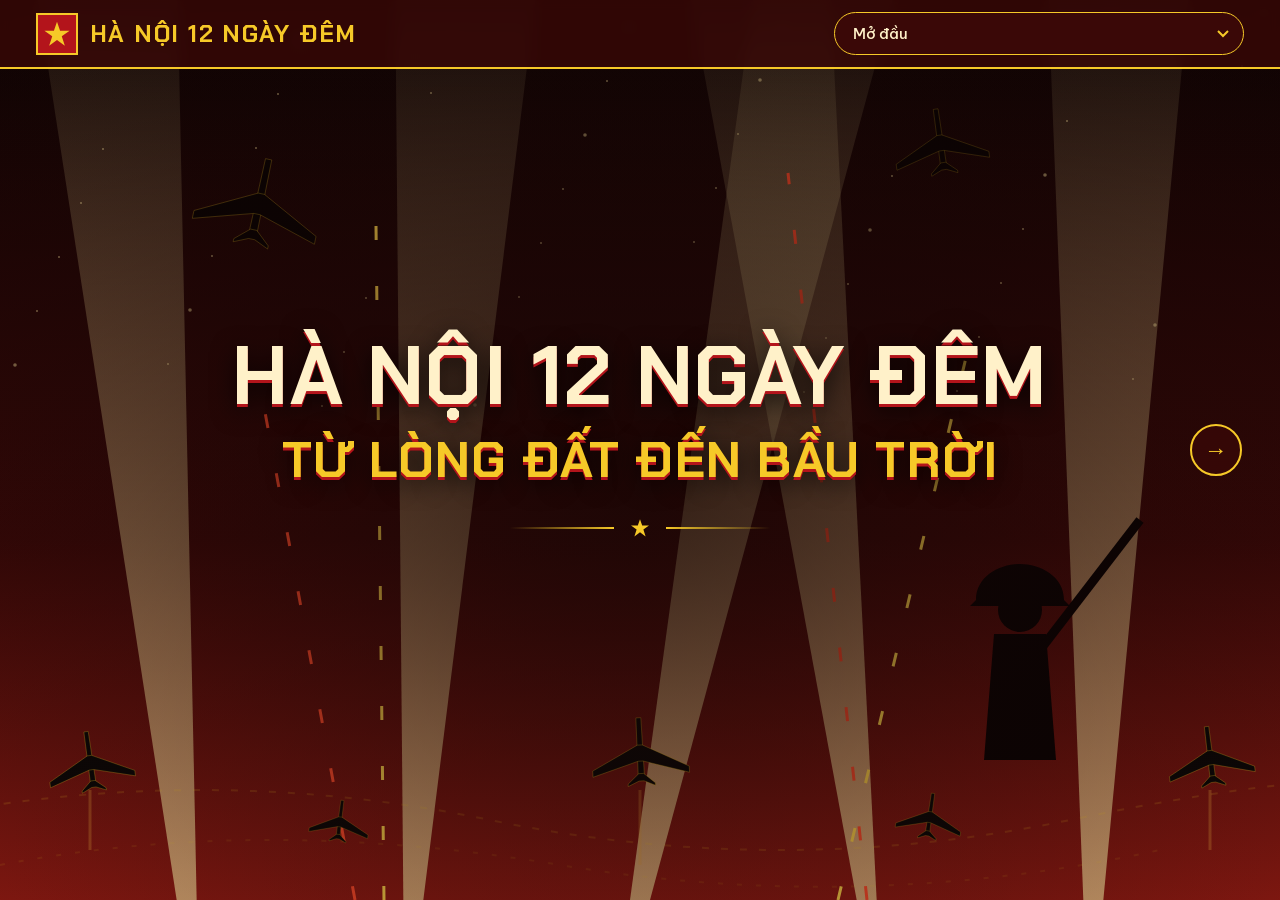
<file: index.html>
<!DOCTYPE html>
<html lang="vi">
<head>
<meta charset="utf-8">
<meta name="viewport" content="width=device-width, initial-scale=1, viewport-fit=cover">
<title>Hà Nội 12 ngày đêm – Từ lòng đất đến bầu trời</title>
<link rel="stylesheet" href="https://fonts.googleapis.com/css2?family=Chakra+Petch:wght@600;700&family=Be+Vietnam+Pro:wght@400;500;600&display=swap">
<style>
:root{--red:#b3141b;--deep:#3a0807;--ink:#12060500;--night:#140605;--gold:#f6c928;--paper:#fff1c9;--muted:#e9d3a0;color-scheme:dark;
--photo:url([data-uri]);
--head:"Chakra Petch","Be Vietnam Pro",Impact,sans-serif;--body:"Be Vietnam Pro",system-ui,sans-serif;
box-sizing:border-box;padding-top:env(safe-area-inset-top,0px);padding-bottom:env(safe-area-inset-bottom,0px)}
*,*::before,*::after{box-sizing:inherit}
html{height:100%;scroll-padding-top:env(safe-area-inset-top,0px)}
body{margin:0;height:100%;background:var(--night);color:var(--paper);font-family:var(--body)}
#scroller{height:100%;display:flex;overflow-x:auto;overflow-y:hidden;scroll-snap-type:x mandatory;scroll-behavior:smooth;scrollbar-width:none}#scroller::-webkit-scrollbar{display:none}
header{position:fixed;inset:0 0 auto 0;z-index:20;display:flex;align-items:center;justify-content:space-between;gap:12px;padding:12px clamp(14px,3vw,36px);padding-top:calc(12px + env(safe-area-inset-top,0px));background:rgba(58,8,7,.78);backdrop-filter:blur(6px);border-bottom:2px solid var(--gold)}
.brand{display:flex;align-items:center;gap:12px;font:var(--hw,700) clamp(1rem,2.2vw,1.5rem)/1 var(--head);letter-spacing:.06em;color:var(--gold);text-transform:uppercase}
.badge{width:42px;height:42px;flex:none;background:var(--red);border:2px solid var(--gold);display:grid;place-items:center}
.badge svg{width:28px;height:28px}
select{appearance:none;background:var(--deep) url("data:image/svg+xml,%3Csvg xmlns='http://www.w3.org/2000/svg' width='12' height='8'%3E%3Cpath d='M1 1l5 5 5-5' fill='none' stroke='%23f6c928' stroke-width='2'/%3E%3C/svg%3E") no-repeat right 14px center;color:var(--paper);border:1.5px solid var(--gold);border-radius:999px;padding:11px 40px 11px 18px;font:500 .95rem var(--body);min-width:min(240px,44vw)}
select:focus-visible,button:focus-visible{outline:3px solid var(--gold);outline-offset:3px}
.prog{position:fixed;z-index:15;left:clamp(14px,3vw,36px);top:calc(84px + env(safe-area-inset-top,0px));width:min(340px,70vw);padding:12px 16px;background:rgba(58,8,7,.82);border:1.5px solid rgba(246,201,40,.6);border-radius:14px}
.prog b{display:block;font:600 .9rem var(--body);margin-bottom:8px;color:var(--gold)}
.bar{height:6px;background:rgba(255,241,201,.2);border-radius:9px;overflow:hidden}
.bar i{display:block;height:100%;width:0;background:linear-gradient(90deg,var(--red),var(--gold));transition:width .35s}
.slide{position:relative;flex:0 0 100%;width:100%;height:100%;min-height:100svh;scroll-snap-align:start;display:grid;place-items:center;overflow:hidden;padding:clamp(96px,14vh,150px) clamp(18px,8vw,120px)}
.slide>svg.bg{position:absolute;inset:0;width:100%;height:100%}
.slide::after{content:"";position:absolute;inset:0;background:radial-gradient(ellipse at 50% 55%,rgba(20,6,5,.72) 0,rgba(20,6,5,.35) 55%,rgba(20,6,5,.1) 100%);pointer-events:none}
.copy{position:relative;z-index:5;max-width:1000px;text-align:center}
.copy .date{display:inline-block;background:var(--red);color:var(--gold);border:2px solid var(--gold);padding:6px 18px;font:var(--hw,700) clamp(.95rem,2vw,1.3rem) var(--head);letter-spacing:.08em;margin-bottom:22px}
h1,h2{margin:0;font:var(--hw,700) clamp(2.2rem,6.4vw,5.4rem)/1.08 var(--head);color:var(--paper);text-transform:uppercase;letter-spacing:.015em;text-shadow:0 3px 0 var(--red),0 6px 24px rgba(0,0,0,.8)}
h2{font-size:clamp(1.8rem,4.4vw,3.6rem)}
h1 em{display:block;font-style:normal;color:var(--gold);font-size:.62em;margin-top:.25em}
.rule{display:flex;align-items:center;justify-content:center;gap:16px;width:min(260px,70%);margin:30px auto}.rule::before,.rule::after{content:"";flex:1;height:2px;background:linear-gradient(90deg,transparent,var(--gold))}.rule::after{transform:scaleX(-1)}.rule svg{width:20px;height:20px;flex:none}
.copy p{margin:0 auto;max-width:60ch;font-size:clamp(1rem,1.7vw,1.3rem);line-height:1.75;color:var(--paper);text-shadow:0 2px 12px rgba(0,0,0,.9)}
.photo{position:absolute;inset:-12px;background:linear-gradient(180deg,rgba(35,12,10,.12),rgba(28,8,7,.38)),var(--photo) center/cover;background-blend-mode:normal;filter:blur(1.4px) contrast(1.06) brightness(.96)}
.copy.long{text-align:left;max-width:900px;padding:16px 22px 8px 26px;border-left:4px solid var(--gold);background:rgba(20,6,5,.34);backdrop-filter:blur(2px);-webkit-backdrop-filter:blur(2px);border-radius:4px;box-shadow:0 8px 28px rgba(0,0,0,.12)}
.slide.compact{padding-top:84px;padding-bottom:24px}.compact h2{font-size:clamp(1.4rem,2.8vw,2.2rem);line-height:1.4}.compact .rule{margin:4px auto 12px}.compact .copy{max-height:calc(100svh - 108px);overflow-y:auto;scrollbar-width:thin;padding-top:6px}.long h2{font-size:clamp(1.6rem,3.4vw,2.6rem)}
.long .rule{margin:22px 0;width:min(220px,60%)}
.long p{margin:0 0 .95em;max-width:none;font-size:clamp(.95rem,1.3vw,1.08rem);line-height:1.7}

/* Styles for the big question text */
.copy p.big-question {
  font-size: clamp(1.8rem, 3.6vw, 2.7rem);
  line-height: 1.6;
  font-weight: 600;
  margin-top: 0;
  color: var(--paper);
  text-align: center;
  text-wrap: balance;
}

.copy p {
  margin: 0 auto;
  max-width: 60ch;
  font-size: clamp(1rem, 1.7vw, 1.3rem);
  line-height: 1.75;
  color: var(--paper);
  text-shadow: 0 2px 12px rgba(0,0,0,.9);
  text-align: justify;
}

.src{display:block;margin-top:14px;font-size:.82rem;color:var(--muted)}
.cv h2{font-size:clamp(2rem,5.6vw,4.8rem)}
.tls{display:block;padding:calc(72px + env(safe-area-inset-top,0px)) 0 0}
.tls .copy{max-width:none;width:100%;height:100%;display:flex;flex-direction:column;text-align:left}
.tabs{position:relative;flex:none;display:flex;gap:10px;padding:clamp(10px,2.2vh,22px) clamp(12px,3vw,48px) 12px;overflow-x:auto;scrollbar-width:none}
.tabs::-webkit-scrollbar{display:none}
.tab:first-child{margin-left:auto}.tab:last-child{margin-right:auto}
.tab{flex:none;padding:9px 20px;border-radius:999px;background:rgba(58,8,7,.72);border:1.5px solid rgba(246,201,40,.28);color:var(--paper);font:var(--hw,700) .92rem var(--head);letter-spacing:.03em;cursor:pointer;transition:background .25s,border-color .25s,box-shadow .25s,transform .25s}
.tab:hover{border-color:var(--gold)}
.tab.pass{border-color:rgba(246,201,40,.6)}
.tab.on{background:linear-gradient(180deg,#c4161d,#8a0f14);border-color:var(--gold);color:#fff;box-shadow:0 0 20px rgba(179,20,27,.75);transform:scale(1.06)}
.stage{position:relative;flex:1;min-height:0;overflow:hidden;touch-action:pan-y;--cw:min(780px,80vw);--bd:clamp(72px,13vh,118px)}
.tl-line{position:absolute;left:0;right:0;top:50%;height:4px;transform:translateY(-50%);transform-origin:left center;background:linear-gradient(90deg,#b3141b 0,#e8541f 24%,#f6c928 48%,rgba(246,201,40,.5) 72%,rgba(246,201,40,.1) 100%);box-shadow:0 0 16px rgba(246,201,40,.35)}
.tl-track{position:absolute;left:0;top:0;bottom:0;display:flex;align-items:center;gap:clamp(36px,5vw,72px);transition:transform .7s cubic-bezier(.22,.8,.24,1);will-change:transform}
.tc{position:relative;flex:none;width:var(--cw);opacity:.3;transform:scale(.93);filter:saturate(.7);transition:opacity .5s,transform .5s,filter .5s;cursor:pointer}
.tc.on{opacity:1;transform:none;filter:none;cursor:default}
.tlcard{text-align:left;max-height:clamp(230px,46vh,430px);overflow-y:auto;padding:clamp(14px,2.6vh,26px) clamp(16px,2.4vw,30px);background:rgba(24,7,6,.94);border:1px solid rgba(246,201,40,.55);border-left:6px solid var(--gold);border-radius:16px;box-shadow:0 18px 50px rgba(0,0,0,.55);scrollbar-width:thin;scrollbar-color:var(--gold) transparent}
.tc.on .tlcard{box-shadow:0 0 34px rgba(246,201,40,.28),0 18px 50px rgba(0,0,0,.6)}
.tc:not(.on) .tlcard{overflow:hidden}
.tlhead{display:flex;justify-content:space-between;align-items:flex-start;gap:12px;margin-bottom:12px}
.tc-kick{font:700 clamp(.78rem,1.1vw,.95rem) var(--body);letter-spacing:.09em;text-transform:uppercase;color:var(--gold)}
.tlcard h3{margin:6px 0 0;font:var(--hw,700) clamp(1.3rem,2.4vw,2.1rem)/1.12 var(--head);color:#fff;text-transform:uppercase;letter-spacing:.02em}
.tlbtn{display:flex;gap:8px;flex:none}
.tlbtn button{width:34px;height:34px;border-radius:50%;background:rgba(58,8,7,.8);border:1.5px solid var(--gold);color:var(--gold);font-size:1.2rem;line-height:1;cursor:pointer}
.tlbtn button:hover{background:var(--gold);color:var(--deep)}
.tlcard p{margin:0 0 .7em;max-width:none;text-align:left;font-size:clamp(.92rem,1.2vw,1.05rem);line-height:1.7;color:var(--paper)}
.tlbody{display:flex;gap:clamp(14px,2vw,26px);align-items:flex-start}
.tltxt{flex:1;min-width:0}
.score{order:2;flex:0 0 clamp(150px,18vw,200px);padding:12px 10px;text-align:center;background:linear-gradient(180deg,rgba(179,20,27,.6),rgba(58,8,7,.75));border:1.5px solid var(--gold);border-radius:10px}
.score .n{font:var(--hw,700) clamp(2.8rem,5.6vw,4.4rem)/1 var(--head);color:#ff7a3d;text-shadow:0 0 22px rgba(255,122,61,.6)}
.score .l{margin-top:6px;font:700 .76rem/1.25 var(--body);letter-spacing:.05em;text-transform:uppercase;color:var(--gold)}
.score .pls{display:flex;flex-wrap:wrap;justify-content:center;gap:2px;margin-top:10px}
.score svg{width:32px;height:30px}
.score .sub{margin-top:8px;font-size:.78rem;line-height:1.35;color:var(--paper)}
.tlcard b.k{font-weight:800;color:#ffd34a;text-shadow:0 0 12px rgba(255,211,74,.35)}
.tlcard b.k.f{color:#ff7a3d;text-shadow:0 0 14px rgba(255,122,61,.5)}
.tlcard p.res{display:flex;gap:12px;align-items:flex-start;margin:0 0 12px;padding:10px 12px;background:rgba(179,20,27,.35);border-radius:8px;font-size:clamp(1rem,1.3vw,1.12rem);line-height:1.5;font-weight:600}
.res .rt{flex:none;margin-top:2px;padding:3px 9px;background:var(--red);border:1px solid var(--gold);border-radius:4px;color:var(--gold);font:700 .7 rem var(--body);letter-spacing:.06em;text-transform:uppercase}
.tlcard p.z{margin:12px 0 0;padding:10px 14px;border:1.5px solid var(--gold);background:rgba(246,201,40,.12);border-radius:8px;font-weight:700}
.tc-badge{position:absolute;left:50%;width:var(--bd);height:var(--bd);margin-left:calc(var(--bd)/-2);border-radius:50%;display:flex;flex-direction:column;align-items:center;justify-content:center;background:#1a0706;border:4px solid rgba(246,201,40,.7);color:var(--gold);z-index:2;transition:background .4s,border-color .4s,color .4s,box-shadow .4s}
.tc-badge b{font:var(--hw,700) calc(var(--bd)*.36)/1 var(--head)}
.tc-badge span{font:700 max(.6rem,calc(var(--bd)*.12)) var(--body);letter-spacing:.14em}
.tc.dn .tc-badge{top:calc(100% - 12px)}
.tc.up .tc-badge{bottom:calc(100% - 12px)}
.tc.on .tc-badge{background:var(--red);border-color:#fff7dc;color:#fff;box-shadow:0 0 0 4px rgba(179,20,27,.55),0 0 36px rgba(255,60,40,.65)}
@keyframes up{from{opacity:0;transform:translateY(10px)}to{opacity:1;transform:none}}
@keyframes tabin{from{opacity:0;transform:translateY(-10px)}}
@keyframes stagein{from{opacity:0;transform:translateY(16px)}}
@keyframes linein{from{transform:translateY(-50%) scaleX(0)}to{transform:translateY(-50%) scaleX(1)}}
.tls.in .tab{animation:tabin .5s ease backwards;animation-delay:calc(var(--d,0)*60ms + .15s)}
.tls.in .stage .tl-track{animation:stagein .8s ease .45s backwards}
.tls.in .tl-line{animation:linein 1s ease .3s backwards}
.tc.on .tlhead,.tc.on .tlbody{animation:up .45s ease both}
.next,.prev{position:fixed;z-index:20;top:50%;transform:translateY(-50%);width:52px;height:52px;border-radius:50%;background:rgba(58,8,7,.75);border:2px solid var(--gold);color:var(--gold);font-size:1.45rem;cursor:pointer;transition:background .2s,color .2s}.next{right:clamp(14px,3vw,40px)}.prev{left:clamp(14px,3vw,40px)}
.next:hover,.prev:hover{background:var(--gold);color:var(--deep)}
.beam{transform-origin:50% 100%;animation:sway 9s ease-in-out infinite alternate}
.beam:nth-of-type(2n){animation-duration:12s;animation-direction:alternate-reverse}
@keyframes sway{from{transform:rotate(-3deg)}to{transform:rotate(3deg)}}
.tr{stroke-dasharray:14 46;animation:tr 1.6s linear infinite}
@keyframes tr{to{stroke-dashoffset:-60}}
@media (max-width:640px){.next,.prev{top:auto;bottom:calc(20px + env(safe-area-inset-bottom,0px));transform:none;width:44px;height:44px}.slide{padding-block:clamp(110px,16vh,150px)}.tls{padding:calc(70px + env(safe-area-inset-top,0px)) 0 0}.stage{--cw:86vw;--bd:62px}.tab{padding:8px 15px;font-size:.82rem}.tlcard{max-height:clamp(240px,52vh,440px)}.tlbody{flex-direction:column}.score{order:0;flex:none;width:100%;display:flex;flex-wrap:wrap;align-items:center;justify-content:center;gap:4px 12px}.score .n{font-size:2.4rem}.score .pls{margin-top:0}.score svg{width:24px;height:22px}.tlcard p.res{flex-direction:column;gap:6px}}
@media (prefers-reduced-motion:reduce){#scroller{scroll-behavior:auto}.beam,.tr{animation:none}.tls.in .tab,.tls.in .stage .tl-track,.tls.in .tl-line,.tc.on .tlhead,.tc.on .tlbody{animation:none}.tl-track,.tc{transition:none}}

.chapter-tour {
  width: 100%;
  margin-top: 28px;
  padding-bottom: 30px;
}

.tour-intro {
  max-width: 850px;
  margin: 0 auto 20px;
}

.tour-intro h3 {
  color: var(--paper);
  font-size: clamp(1.4rem, 3vw, 2rem);
  margin: 12px 0;
}

.tour-intro p {
  color: var(--paper);
  line-height: 1.8;
}

.chapter-tour {
  width: 100%;
  max-width: 1500px;
  margin: 44px auto 50px;
  padding: 0 20px 30px;
  box-sizing: border-box;
}

.tour-intro {
  max-width: 1000px;
  margin: 0 auto 26px;
  text-align: center;
}

.tour-intro .date {
  display: inline-block;
  margin-bottom: 12px;
  letter-spacing: 2px;
}

.tour-intro h3 {
  color: var(--paper);
  font-size: clamp(1.6rem, 3vw, 2.4rem);
  line-height: 1.3;
  margin: 12px 0 16px;
}

.tour-intro p {
  color: var(--paper);
  line-height: 1.8;
  max-width: 850px;
  margin: 0 auto;
}

.tour-guide {
  max-width: 1000px;
  margin: 24px auto 28px;
  padding: 18px 22px;
  border: 1px solid var(--gold);
  border-radius: 10px;
  text-align: left;
  line-height: 1.8;
  color: var(--paper);
  background: rgba(0, 0, 0, 0.22);
}

.tour-guide h4 {
  margin: 0 0 10px;
  color: var(--gold);
  font-size: 1.05rem;
}

.tour-guide p {
  margin: 7px 0;
}

.chapter-tour-frame {
  width: 100%;
  height: min(82vh, 900px);
  min-height: 560px;
  margin: 0 auto;
  overflow: hidden;
  border: 1px solid var(--gold);
  border-radius: 12px;
  background: #080202;
  box-shadow: 0 12px 40px rgba(0, 0, 0, 0.35);
}

.chapter-tour-frame iframe {
  display: block;
  width: 100%;
  height: 100%;
  border: 0;
}

@media (max-width: 640px) {
  .chapter-tour {
    padding: 0 10px 24px;
    margin-top: 30px;
  }

  .chapter-tour-frame {
    height: 72vh;
    min-height: 430px;
    border-radius: 8px;
  }

  .tour-guide {
    padding: 14px;
  }
}

/* Dedicated VR360 slide: keep instructions compact and make the tour visible. */
.tour-slide {
  display: block;
  overflow-x: hidden;
  overflow-y: auto;
  padding: calc(88px + env(safe-area-inset-top, 0px)) 0 28px;
  scroll-snap-align: start;
  scrollbar-width: thin;
}
.tour-slide .copy {
  width: 100%;
  max-width: none;
  margin: 0 auto;
  padding: 0;
  text-align: center;
}
.tour-slide .chapter-tour {
  width: 100%;
  max-width: 1500px;
  margin: 0 auto;
  padding: 0 clamp(12px, 3vw, 36px) 24px;
  box-sizing: border-box;
}
.tour-slide .tour-intro {
  max-width: 900px;
  margin: 0 auto 12px;
}
.tour-slide .tour-intro .date {
  margin-bottom: 8px;
  padding: 5px 14px;
  font-size: clamp(.78rem, 1.4vw, 1rem);
}
.tour-slide .tour-intro h3 {
  margin: 4px 0 8px;
  font-size: clamp(1.35rem, 2.6vw, 2rem);
}
.tour-slide .tour-intro p {
  max-width: 780px;
  font-size: clamp(.88rem, 1.2vw, 1rem);
  line-height: 1.5;
}
.tour-slide .tour-guide {
  max-width: 1100px;
  margin: 12px auto 14px;
  padding: 10px 14px;
  display: flex;
  flex-wrap: wrap;
  justify-content: center;
  align-items: center;
  gap: 5px 18px;
  text-align: center;
  font-size: clamp(.76rem, 1vw, .9rem);
  line-height: 1.45;
}
.tour-slide .tour-guide strong {
  color: var(--gold);
  flex-basis: 100%;
  font-size: .9rem;
}
.tour-slide .tour-guide span {
  display: inline-block;
}
.tour-slide .chapter-tour-frame {
  width: 100%;
  height: min(68vh, 760px);
  min-height: 420px;
  margin: 0 auto;
}
@media (max-width: 640px) {
  .tour-slide {
    padding-top: calc(82px + env(safe-area-inset-top, 0px));
  }
  .tour-slide .chapter-tour {
    padding: 0 10px 20px;
  }
  .tour-slide .tour-intro p {
    font-size: .86rem;
  }
  .tour-slide .tour-guide {
    gap: 5px 10px;
    padding: 9px 10px;
  }
  .tour-slide .chapter-tour-frame {
    height: 62vh;
    min-height: 360px;
  }
}

/* VR360 dedicated child slide: no intro or instructions, maximize the embedded tour. */
.tour-slide {
  display: block !important;
  overflow: hidden !important;
  padding: 0 !important;
  min-height: 100svh;
  height: 100%;
}
.tour-slide::after {
  display: none !important;
}
.tour-slide .copy {
  position: absolute;
  z-index: 6;
  inset: 76px 0 0;
  width: 100%;
  max-width: none;
  height: calc(100% - 76px);
  margin: 0;
  padding: 0;
  text-align: initial;
}
.tour-slide .chapter-tour {
  width: 100%;
  height: 100%;
  max-width: none;
  margin: 0;
  padding: 0;
  box-sizing: border-box;
}
.tour-slide .chapter-tour-frame {
  width: 100%;
  height: 100%;
  min-height: 0;
  margin: 0;
  overflow: hidden;
  border: 0;
  border-radius: 0;
  box-shadow: none;
  background: #080202;
}
.tour-slide .chapter-tour-frame iframe {
  display: block;
  width: 100%;
  height: 100%;
  border: 0;
}
@media (max-width: 640px) {
  .tour-slide .copy {
    inset: 70px 0 0;
    height: calc(100% - 70px);
  }
}

/* T1 info panel lives inside the VR360 slide frame. */
.chapter-tour-frame { position: relative; }
.chapter-video{width:min(1100px,92vw);margin:0 auto}
.chapter-video video{display:block;width:100%;max-height:calc(100svh - 150px);border-radius:10px;background:#000;box-shadow:0 10px 30px rgba(0,0,0,.6)}

/* Chương 4 – trang con: chữ nằm bên phải, chừa khoảng trái cho ảnh bác Hiển */
.slide.memo{place-items:center end;padding:clamp(84px,12vh,120px) clamp(96px,9vw,150px) clamp(28px,5vh,56px) clamp(96px,9vw,150px)}
.memo-copy{width:min(620px,54vw);max-width:none;max-height:calc(100svh - clamp(130px,18vh,190px));overflow-y:auto;scrollbar-width:thin;scrollbar-color:var(--gold) transparent;background:rgba(20,6,5,.66);backdrop-filter:blur(3px);-webkit-backdrop-filter:blur(3px);padding:20px 24px 10px 26px}
.memo-copy p{margin:0 0 .9em;max-width:none;font-size:clamp(.9rem,1.12vw,1.04rem);line-height:1.65;text-align:justify}
.memo-copy p.quote{padding-left:14px;border-left:2px solid rgba(246,201,40,.55);font-style:italic;color:var(--muted)}
.memo-img{position:absolute;z-index:4;left:clamp(96px,9vw,150px);top:clamp(84px,12vh,120px);bottom:clamp(28px,5vh,56px);width:min(34vw,480px);background:center/cover no-repeat;border-radius:10px;box-shadow:0 8px 28px rgba(0,0,0,.45);display:grid;place-items:center;text-align:center}
.memo-img:empty,.memo-img:has(span){border:2px dashed rgba(246,201,40,.5);background-color:rgba(20,6,5,.35);box-shadow:none}
.memo-img span{color:var(--muted);font:500 .95rem/1.5 var(--body);padding:12px}.memo-img small{opacity:.7}
.slide.memo.solo{place-items:center;padding-inline:clamp(96px,9vw,150px)}
.memo.solo .memo-copy{width:min(860px,100%);padding:24px 30px 14px 32px}
.memo.solo .memo-copy p{font-size:clamp(1rem,1.35vw,1.2rem);line-height:1.75}
.slide.memo.flip{place-items:center start}
.memo.flip .memo-img{left:auto;right:clamp(96px,9vw,150px)}
@media (max-width:760px){
 .slide.memo.solo{justify-content:center;padding-inline:16px}
 .memo.solo .memo-copy{padding:18px 18px 8px 20px}
 .slide.memo{display:flex;flex-direction:column;justify-content:flex-start;gap:12px;padding:84px 16px 84px}
 .memo-img{position:static;flex:none;width:100%;height:26vh}
 .memo-copy{width:100%;flex:1;min-height:0;max-height:none}
 .memo.solo .memo-copy{flex:none;max-height:calc(100svh - 170px)}
}
</style>
<link rel="stylesheet" href="static/custom-t1-info.css?v=11">
<script defer src="static/custom-t1-info.js?v=11"></script>
</head>
<body>
<header>
  <div class="brand"><span class="badge"><svg viewBox="0 0 100 100" aria-hidden="true"><polygon fill="#f6c928" points="50,6 61,38 95,38 67,58 78,92 50,71 22,92 33,58 5,38 39,38"/></svg></span>Hà Nội 12 ngày đêm</div>
  <select id="jump" aria-label="Chuyển nhanh tới phần"></select>
</header>
<button class="prev" id="prev" aria-label="Phần trước">←</button>
<button class="next" id="next" aria-label="Phần tiếp theo">→</button>
<main id="scroller"></main>

<script>
const S=[
{n:"Mở đầu",d:"18 – 29 tháng 12 năm 1972",t:"Hà Nội 12 ngày đêm",sub:"Từ lòng đất đến bầu trời",p:"",sc:{beams:7,planes:[[420,200,.8,12],[1100,140,.6,-8]],tr:6,fig:1}},
{n:"Bối cảnh",child:1,notitle:1,img:true,p:"Năm 1972, khi đàm phán hòa bình tại Paris rơi vào bế tắc, chính quyền Tổng thống Mỹ Richard Nixon mở chiến dịch tập kích đường không chiến lược Linebacker II nhằm gây sức ép buộc Việt Nam Dân chủ Cộng hòa chấp nhận các điều kiện đàm phán của Mỹ. Hà Nội và Hải Phòng trở thành những mục tiêu trọng điểm của chiến&nbsp;dịch.\nTháng 12/1972, Hà Nội bước vào một trong những thời khắc khốc liệt nhất của cuộc kháng chiến chống Mỹ. Trong 12 ngày đêm, từ ngày 18 đến ngày 29/12, quân đội Mỹ sử dụng máy bay B-52 cùng nhiều loại máy bay chiến thuật tập kích Hà Nội, Hải Phòng và một số địa phương miền Bắc, gây tổn thất nặng nề về người và tài sản.\nNhưng câu chuyện ấy không chỉ diễn ra trên bầu trời. Phía sau các trận đánh là hoạt động chỉ huy căng thẳng và những chứng tích chiến tranh còn được lưu giữ đến hôm&nbsp;nay.",sc:{}},
{n:"Câu hỏi mở",child:1,notitle:1,p:"<p class=\"big-question\">Điều gì đã diễn ra phía sau những trận đánh trên bầu trời Hà Nội suốt 12 ngày đêm, những chứng tích lịch sử hiện còn lại đã viết lại câu chuyện ấy như thế&nbsp;nào?</p>",sc:{}},
{n:"Chương 1: Hầm tác chiến T1",bg:"hamt1backslide.jpg",d:"Chương 1 · Tối 18/12/1972",t:"Hầm tác chiến T1 – Những đêm không ngủ dưới lòng đất",p:"Dưới lòng Hoàng thành Thăng Long có căn hầm chỉ huy tác chiến T1 của Bộ Tổng Tham mưu. Tối 18/12/1972, những hồi còi báo động đầu tiên cho toàn thành phố được phát đi từ đây, trước khi B-52 tới khoảng 35 phút. Suốt 12 ngày đêm, cán bộ và chiến sĩ trực ban ở đây gần như không chợp mắt.",sc:{beams:4,tr:3,bunker:1}},
{n:"Video: Hầm tác chiến T1",child:1,notitle:1,video:"video/video_vr360.mp4",p:"",sc:{}},
{n:"Trải nghiệm VR360: Hầm tác chiến T1",d:"Chương 1 · Trải nghiệm không gian 360°",t:"Khám phá hầm chỉ huy T1",p:"",tour:true,sc:{}},
{n:"Chương 2: 12 ngày đêm trên bầu trời Hà Nội",d:"Chương 2 · Diễn biến lịch sử",t:"12 ngày đêm trên bầu trời Hà Nội",p:"",cv:1,sc:{beams:8,planes:[[560,170,.8,6],[1250,120,.6,-6]],tr:14,burst:1,fall:1}},
{n:"Chương 2: Dòng thời gian 12 ngày đêm",child:1,d:"Diễn biến lịch sử · 18 – 29/12/1972",t:"Dòng thời gian 12 ngày đêm",p:"",tl:[
{h:"Đêm 18 ngày 19/12",g:"Mở màn cuộc tập kích",s:"18–19/12",p:["Quân chủng Phòng không – Không quân chuyển cấp sẵn sàng chiến đấu. Ra-đa phát hiện B-52 từ tối 18/12; lúc 19 giờ 44 phút, tên lửa phòng không khai hỏa. B-52 liên tiếp ném bom Hà Nội, mở đầu 12 ngày đêm chiến đấu bảo vệ Thủ đô."],r:"Quân và dân ta anh dũng chiến đấu, bắn rơi **8 máy bay** các loại, trong đó có **3 máy bay B-52**.",k:{n:3}},
{h:"Đêm 19 ngày 20/12",g:"Tập kích nhiều địa bàn",s:"19–20/12",p:["B-52 tiếp tục đánh phá Hà Nội, Hải Phòng, Bắc Giang, Thái Nguyên và Nam Định. Riêng Hà Nội, địch sử dụng 87 lượt B-52 cùng hơn 200 lượt máy bay cường kích, ném bom nhiều điểm ở nội và ngoại thành."],r:"Các lực lượng phòng không ba thứ quân của ta đã anh dũng chiến đấu, bắn rơi **2 máy bay B-52**; **5 máy bay** các loại.",k:{n:2}},
{h:"Đêm 20 ngày 21/12",g:"Trận đánh đạt hiệu quả cao",s:"20–21/12",p:["Từ 19 giờ 27 phút, B-52 tiếp tục cường kích đánh phá Hà Nội và các mục tiêu ở Hải Phòng, Thái Nguyên. Sau khi rút kinh nghiệm từ những trận trước, lực lượng phòng không đánh trả quyết liệt, sử dụng 35 quả đạn tên lửa bắn rơi **7 B-52**, trong đó **5 chiếc rơi tại chỗ**.","Rút kinh nghiệm các trận đánh trước, quân và dân ta đã anh dũng, mưu trí, lập công xuất sắc: chỉ với 35 quả đạn đã bắn rơi **7 chiếc B-52** (có 5 chiếc rơi tại chỗ). Đại đội tự vệ của 3 nhà máy (Cơ khí Mai Động, Gỗ Hà Nội và Cơ khí Lương Yên), bằng 19 viên đạn 14,5 mm đã bắn hạ **1 máy bay F-111** “cánh cụp cánh xòe” của địch."],r:"Đêm 20 ngày 21/12, quân và dân ta đã bắn hạ **7 máy bay B-52** và **8 máy bay** các loại.",k:{n:7,sub:"5 chiếc rơi tại chỗ"}},
{h:"Đêm 21 ngày 22/12",s:"21–22/12",p:["Mỹ huy động 24 lượt B-52 và 36 lượt máy bay chiến thuật đánh phá các mục tiêu trọng yếu tại Hà Nội cùng một số khu vực ở Bắc Giang, Hải Phòng. Các lực lượng phòng không tiếp tục chiến đấu, bảo vệ mục tiêu trước những đợt tập kích."]},
{h:"Đêm 22 ngày 23/12",g:"Bom đạn trút xuống Hà Nội",s:"22–23/12",p:["Ban ngày 23/12, địch sử dụng 54 lần chiếc máy bay chiến thuật đánh phá các khu vực ngoại thành Hà Nội; ban đêm, địch sử dụng 33 chiếc B-52 đánh Đồng Mỏ (Lạng Sơn) và khu vực Bắc Giang; 30 máy bay F-4 và F-105 và 7 máy bay chiến thuật của Hải quân, 11 máy bay F-111 đánh phá các sân bay: Nội Bài, Yên Bái, Kiến An (Hải Phòng) và một số mục tiêu tại Hà Nội, Hải Phòng, Quảng Ninh."],r:"Ta bắn rơi **5 máy bay**, trong đó có **2 chiếc B-52**; **3 máy bay chiến thuật**.",k:{n:2}},
{h:"Đêm 23 ngày 24/12",s:"23–24/12",p:["B-52 đánh Đồng Mỏ, Bắc Giang; các máy bay chiến thuật tiếp tục tập kích sân bay và mục tiêu tại Hà Nội, Hải Phòng, Quảng Ninh. Lực lượng phòng không duy trì chiến đấu trên nhiều hướng."],r:"Quân ta bắn hạ **1 máy bay B-52**, **5 máy bay chiến thuật**.",k:{n:1}},
{h:"Từ 24 giờ ngày 24 đến ngày 25/12",s:"24–25/12",p:["Đêm 24/12, Mỹ tiếp tục tập kích các mục tiêu tại Bắc Giang và khu vực Hà Nội. Đến 24 giờ, cuộc tập kích tạm ngừng nhân dịp Noel.","Ngày 25/12, Bộ Chính trị và Quân ủy Trung ương nhận định địch có thể đánh trở lại dữ dội hơn; các đơn vị tranh thủ thời gian để rút kinh nghiệm, củng cố lực lượng và chuẩn bị phương án chiến đấu."]},
{h:"Ngày 26/12",s:"26/12",p:["Từ 13 giờ 00 đến tối, địch ném bom dội các khu vực trận địa tên lửa và trạm biến thế Đông Anh."],r:"Quân ta bắn hạ **2 máy bay tác chiến** của địch.",k:{n:2,l:"máy bay tác chiến bị bắn hạ",t:1}},
{h:"Đêm 26 ngày 27/12",s:"26–27/12",p:["Từ 22 giờ 05 đến 23 giờ 20 phút, Mỹ huy động 105 lượt B-52 cùng 110 lượt máy bay chiến thuật hộ tống đánh phá Hà Nội, Hải Phòng, Thái Nguyên. Hà Nội chịu bom rải thảm, trong đó có khu phố Khâm Thiên và khu vực Hai Bà Trưng."],r:"**8 máy bay B-52** và **10 máy bay chiến thuật** bị ta bắn rơi.",k:{n:8}},
{h:"Đêm 27 ngày 28/12",s:"27–28/12",p:["Mỹ cho 54 chiếc máy bay B-52, 183 ca máy bay chiến thuật hộ tống và F-111 tập trung đánh phá Hà Nội."],r:"Quân và dân miền Bắc chiến đấu quyết liệt và bắn hạ được **5 chiếc B-52** và **2 chiếc máy bay chiến thuật**.",k:{n:5}},
{h:"Đêm 28 ngày 29/12",s:"28–29/12",p:["Ban đêm, địch sử dụng khoảng 60 chiếc B-52 đánh vào các mục tiêu ở khu vực nội, ngoại thành Hà Nội."],r:"Quân và dân ta tiếp tục chiến đấu dũng cảm, bắn rơi **3 máy bay**, trong đó có **2 chiếc B-52** (1 chiếc do phi công Vũ Xuân Thiều lái chiếc máy bay MiG-21 tiêu diệt và đã anh dũng hy sinh); **1 chiếc RA-5C**.",k:{n:2,sub:"1 chiếc do phi công Vũ Xuân Thiều lái MiG-21 tiêu diệt"}},
{h:"Đêm 29 ngày 30/12",s:"29–30/12",p:["Do bị tổn thất nặng nề trong 11 ngày liên tiếp, máy bay B-52 của địch chỉ đánh một số địa phương vòng ngoài, không dám tập trung lực lượng ở tọa độ lửa Hà Nội nữa.","Ban ngày, địch sử dụng 36 lần chiếc máy bay chiến thuật; ban đêm, địch huy động 60 lần chiếc B-52, 70 lần chiếc máy bay chiến thuật công kích các mục tiêu ở Thái Nguyên, Lạng Sơn, Vĩnh Phú, Thanh Hóa và ngoại vi Hải Phòng, Quảng Ninh."],r:"Các đơn vị phòng không ngoài của ta (tiểu đoàn 72, 78, 79) đã bắn rơi **2 máy bay** (**1 chiếc B-52**, **1 chiếc F-4**).",k:{n:1},z:"Đây là trận đánh kết thúc thắng lợi 12 ngày đêm bảo vệ Thủ đô Hà Nội nói riêng và miền Bắc nói chung cuối tháng 12/1972."}
],sc:{beams:8,planes:[[560,170,.8,6],[1250,120,.6,-6]],tr:14,burst:1}},
{n:"Chương 3: Những chứng tích còn lại",bg:"baotangb52backslide.jpg",d:"Chương 3",t:"Những chứng tích còn lại",p:"Hơn nửa thế kỷ trôi qua, những chứng tích lịch sử vẫn hiện diện giữa lòng Thủ đô. Bảo tàng Chiến thắng B-52 nay lưu giữ trọn vẹn ký ức hào hùng của quân và dân ta. Tại hồ Hữu Tiệp, xác chiếc B-52 bị bắn rơi vẫn nằm đó như một minh chứng thép. Còn ở Khâm Thiên, nơi bom rải thảm đêm 26/12, tượng đài tưởng niệm vẫn luôn là lời nhắc nhở khôn nguôi về nỗi đau và khát vọng hòa bình.",sc:{beams:3,ruin:1,tr:2}},
{n:"Trải nghiệm VR360: Bảo tàng Chiến thắng B-52",d:"Chương 3 · Trải nghiệm không gian 360°",t:"Khám phá Bảo tàng Chiến thắng B-52",p:"",tour:true,tourSrc:"outminhvr360/out/index.html",tourTitle:"Bảo tàng Chiến thắng B-52 – Tour 360° có thuyết minh",sc:{}},
{
  n: "Hồ Hữu Tiệp",
  child: 1,
  memo: 1, long: 1, flip: 1, photo: "ảnh chuog 3.jpg", t: "Hồ Hữu Tiệp",
  p: "Nằm bình yên giữa làng hoa Ngọc Hà, hồ Hữu Tiệp lưu giữ xác chiếc siêu pháo đài bay B-52G bị bộ đội tên lửa bắn rơi tại chỗ vào đêm 27/12/1972. Khối kim loại khổng lồ gỉ sét vươn lên khỏi mặt nước không chỉ là chiến tích tự hào của lực lượng phòng không Hà Nội, mà còn là một minh chứng lịch sử sống động cho sự thất bại thảm hại của chiến dịch Linebacker II.",
  sc: { beams: 2, ruin: 1 }
},
{
  n: "Phố Khâm Thiên",
  child: 1,
  memo: 1, long: 1, flip: 1, photo: "khamthienanh1.jpg", t: "Phố Khâm Thiên",
  p: "Trước tháng 12/1972, Khâm Thiên vốn là một trong những khu phố đông đúc và sầm uất bậc nhất Hà Nội, nơi tập trung nhịp sống sinh hoạt bình dị của đông đảo các tầng lớp nhân dân lao động, tiểu thương, công nhân.\nThế nhưng, trong chiến dịch tập kích chiến lược đường không bằng B-52 của đế quốc Mỹ, khu vực này đã trở thành một trọng điểm bị oanh tạc tàn khốc. Chỉ tính riêng trong đêm 26/12/1972, từng loạt bom rải thảm với sức công phá kinh hoàng đã trút trực diện xuống tuyến phố chật hẹp này. Hàng ngàn tấn bom đạn đã biến một khu dân cư đông đúc thành một hố sâu gạch vụn chỉ trong tích tắc, san phẳng cả một dải phố dài và gây ra tổn thất vô cùng nặng nề về người.",
  sc: { beams: 3, ruin: 1 }
},
{n:"Chương 4: Những ký ức không thể quên",d:"Chương 4",t:"Những ký ức không thể quên",p:"Tiếng loa gọi “Đồng bào ơi, xuống hầm đi”, đêm lạnh trên trận địa, tiếng nổ và ánh lửa trên trời vẫn nằm trong ký ức của người đã sống qua những ngày ấy. Ngày 29/12 cuộc ném bom kết thúc. Ngày 27/1/1973, Hiệp định Paris được ký. Cụm từ “Điện Biên Phủ trên không” xuất hiện lần đầu trên Báo Nhân Dân ngày 29/12/1972. Mọi việc đã kết thúc nhưng những mất mát do chiến tranh gây ra vẫn còn đó.",sc:{dawn:1,flag:1}},
/* ===== Chương 4: các trang con. Chèn ảnh bác Hiển: điền tên file vào photo:"..." ===== */
{n:"Chương 4: Mở đầu phần ký ức",child:1,notitle:1,long:1,memo:1,solo:1,p:"Trong chiến dịch tập kích chiến lược đường không bằng B-52 của đế quốc Mỹ (từ ngày 18 đến 30/12/1972), không quân Mỹ đã huy động 444 lần chiếc máy bay chiến lược B-52 cùng hơn 1.000 lần chiếc máy bay chiến thuật. Lực lượng này đã trút xuống Thủ đô Hà Nội và các vùng lân cận hơn 10.000 tấn bom đạn. Với mật độ tàn phá khốc liệt lên tới 33,33 tấn bom/km², chiến dịch đã gây ra những tổn thất vô cùng nặng nề về cả người và tài sản.",sc:{beams:4,tr:6,burst:1}},
{n:"Chương 4: Đêm 27/12/1972",child:1,notitle:1,long:1,memo:1,photo:"anhbachien.jpg",p:"Đằng sau những chiến công lẫy lừng của lực lượng phòng không trên bầu trời là những mất mát, hy sinh vô cùng to lớn và đau đớn hằn sâu dưới mặt đất. Trong ký ức của bác Đoàn Thị Hiển, cô gái thanh niên xung phong 19 tuổi vừa mới về làm dâu chưa đầy ba tháng tại phường Ngọc Hà, đêm 27/12/1972 mãi mãi là một vết thương không bao giờ lành.\n<p class=\"quote\">“Lúc đó, 9 giờ tối là báo động, bác đang ở hầm gần nhà, đến 9h30 hết báo động... Khi có lệnh báo động lần hai vào lúc 11 giờ đêm, hai vợ chồng sang trú nhờ ở hầm nhà hàng xóm thì bom đạn ập xuống. Căn hầm bị sập hoàn toàn. Chị chồng bác - một người phụ nữ chuẩn bị bước vào ngày cưới - đã vĩnh viễn ra đi. Người anh chồng - một bộ đội tiếp tế lương thực đang làm nhiệm vụ - cũng hy sinh ngay trong đống đổ nát ấy. Giữa lằn ranh sinh tử, may mắn thay người bố chồng vẫn kịp thoát nạn”.</p>",sc:{beams:2,ruin:1}},
{n:"Chương 4: Cứu hầm giữa khói lửa",child:1,notitle:1,long:1,memo:1,photo:"anhbachien2.jpg",p:"Mất mát quá lớn ập xuống gia đình khi tuổi đời hãy còn rất trẻ, nhưng tiếng gọi của Tổ quốc và trách nhiệm của một người dân quân tự vệ không cho phép cô gái 19 tuổi ấy được phép gục ngã. Gạt đi giọt nước mắt xé lòng và cơn sốc tột cùng, bác Hiển cùng đồng đội ngay lập tức lao vào tâm lửa để thực hiện nhiệm vụ cứu sập hầm.\nTrong ký ức của những người lính cứu hộ năm ấy, phố Khâm Thiên và các vùng lân cận như Ngọc Hà, Nhật Tân hiện ra trong một khung cảnh bi thương tột độ. Phố Khâm Thiên lúc bấy giờ đã bị bom B-52 cày xới đến mức tan hoang, biến dạng hoàn toàn, đến nỗi không còn lối đi để có thể tiếp cận và cứu những nạn nhân còn mắc kẹt trong các căn hầm sập. Giữa khói lửa ngút trời, sự rắn rỏi, kiên cường của những người phụ nữ Thủ đô đã trở thành một thứ \"thép\" sáng ngời giữa đời thường.",sc:{ruin:1,tr:2}},
{n:"Chương 4: Hơn nửa thế kỷ sau",child:1,notitle:1,long:1,memo:1,flip:1,photo:"phuongngocha (1).png",p:"Hơn nửa thế kỷ trôi qua, những hố bom năm xưa nay đã liền sẹo. Bác Hiển chính là một trong những chứng nhân lịch sử từng tận mắt nhìn thấy chiếc máy bay B-52 bốc cháy dữ dội rồi rơi xuống lòng hồ Hữu Tiệp ngay tại quê hương mình.\nĐi qua tro tàn chiến tranh, người dân Hà Nội không chỉ kiên cường giữ đất mà còn bền bỉ gom góp lại từng viên gạch vụn để dựng xây cuộc sống mới. Gắn bó 15 năm với công tác tổ dân phố từ năm 2009 đến nay, chứng kiến từng đổi thay của làng hoa Ngọc Hà từ một vùng đất chịu nhiều đau thương vươn lên trở thành một khu dân cư chỉn chu, tiến bộ và yên bình, bác Hiển chia sẻ đó là niềm hạnh phúc lớn lao nhất.",sc:{dawn:1}},
{n:"Chương 4: Lời kết",child:1,notitle:1,long:1,memo:1,solo:1,p:"12 ngày đêm lịch sử của mùa đông năm 1972 đã lùi vào quá khứ, nhưng âm hưởng hào hùng và những ký ức không thể nào quên ấy vẫn trường tồn cùng năm tháng. Từ trong tro tàn và đau thương tột cùng của chiến tranh, quân và dân Hà Nội nói riêng cùng nhân dân Việt Nam nói chung đã viết nên bản anh hùng ca bất tử về ý chí sắt đá, lòng quả cảm và khát vọng hòa bình. Những hy sinh thầm lặng dưới mặt đất và chiến công lẫy lừng trên bầu trời mãi mãi là ngọn lửa thiêng liêng, nhắc nhở thế hệ hôm nay và mai sau trân trọng từng phút giây hòa bình, tiếp tục giữ gìn và xây dựng Tổ quốc ngày càng giàu đẹp, văn minh.",sc:{dawn:1}}
];
const $=(s,r=document)=>r.querySelector(s);
const star=(x,y,r,f)=>{let p=[];for(let i=0;i<10;i++){const a=-Math.PI/2+i*Math.PI/5,q=i%2?r*.382:r;p.push((x+q*Math.cos(a)).toFixed(1)+","+(y+q*Math.sin(a)).toFixed(1))}return `<polygon fill="${f}" points="${p.join(" ")}"/>`};
const defs=`<defs>
<linearGradient id="skyN" x1="0" y1="0" x2="0" y2="1"><stop offset="0" stop-color="#0b0303"/><stop offset=".6" stop-color="#3a0807"/><stop offset="1" stop-color="#8f1a12"/></linearGradient>
<linearGradient id="skyD" x1="0" y1="0"đ x2="0" y2="1"><stop offset="0" stop-color="#7d0f14"/><stop offset=".55" stop-color="#d4421a"/><stop offset="1" stop-color="#f6c928"/></linearGradient>
<linearGradient id="bm" x1="0" y1="1" x2="0" y2="0"><stop offset="0" stop-color="#ffe9a0" stop-opacity=".7"/><stop offset="1" stop-color="#ffe9a0" stop-opacity=".04"/></linearGradient>
<radialGradient id="glow"><stop offset="0" stop-color="#ffb43a" stop-opacity=".9"/><stop offset="1" stop-color="#ff5a1a" stop-opacity="0"/></radialGradient>
<g id="b52"><path d="M-4,-52L4,-52L5,40L-5,40Z"/><path d="M-4,-8L-78,30L-78,40L-4,18L4,18L78,40L78,30L4,-8Z"/><path d="M-4,38L-22,54L-22,58L-4,50L4,50L22,58L22,54L4,38Z"/></g></defs>`;
function scene(c){
 let o=`<svg class="bg" viewBox="0 0 1600 900" preserveAspectRatio="xMidYMid slice" aria-hidden="true">${defs}<rect width="1600" height="900" fill="url(#${c.dawn?'skyD':'skyN'})"/>`;
 if(!c.dawn){for(let i=0;i<60;i++)o+=`<circle cx="${(i*263)%1600}" cy="${(i*149)%420}" r="${i%5?1:1.8}" fill="#ffe9a0" opacity=".5"/>`}
 if(c.dawn)o+=`<circle cx="800" cy="640" r="260" fill="url(#glow)"/>`+star(800,300,95,"#f6c928");
 for(let i=0;i<(c.beams||0);i++){const x=120+i*(1360/Math.max(c.beams-1,1)),t=x+((i*131)%420)-210;o+=`<polygon class="beam" fill="url(#bm)" points="${x-10},900 ${x+10},900 ${t+70},0 ${t-70},0"/>`}
 (c.planes||[]).forEach(p=>o+=`<use href="#b52" fill="#080202" stroke="#f6c92855" transform="translate(${p[0]},${p[1]}) rotate(${p[3]}) scale(${p[2]})"/>`);
 for(let i=0;i<(c.tr||0);i++){const x=90+(i*937)%1420;o+=`<line class="tr" x1="${x}" y1="900" x2="${x+((i*71)%300)-150}" y2="${120+(i*53)%280}" stroke="${i%2?'#ff4a2a':'#ffd34a'}" stroke-width="3" style="animation-delay:${(i%7)*.23}s"/>`}
 if(c.burst)for(let i=0;i<7;i++){const x=200+i*200,y=120+(i*97)%260;o+=`<circle cx="${x}" cy="${y}" r="${26+i%3*10}" fill="url(#glow)"/>`}
 if(c.fall)o+=`<g transform="translate(780,330) rotate(-38)"><path d="M0,-30C-120,-60 -420,-160 -700,-260L-700,-200C-420,-110 -120,0 0,40Z" fill="#ff7a1a" opacity=".55"/><circle r="70" fill="url(#glow)"/><use href="#b52" fill="#080202" transform="scale(.9)"/></g><path d="M400,100C500,260 640,160 700,330" stroke="#1a0c0a" stroke-width="44" fill="none" opacity=".6"/>`;
 // Lower decoration: aircraft formations and flight paths instead of temple/pagoda silhouettes.
 const planeFill = c.ruin ? "#160706" : "#090706";
 o+=`<g aria-hidden="true">
   <path d="M70 820 Q360 760 650 820 T1230 820 T1600 790" fill="none" stroke="#f6c928" stroke-opacity=".16" stroke-width="2" stroke-dasharray="7 12"/>
   <path d="M160 865 Q420 815 720 865 T1320 850" fill="none" stroke="#f6c928" stroke-opacity=".10" stroke-width="2" stroke-dasharray="5 14"/>
   <g fill="${planeFill}" stroke="#f6c928" stroke-opacity=".42" stroke-width="1.4">
    <use href="#b52" transform="translate(250,760) rotate(-8) scale(.55)"/>
    <use href="#b52" transform="translate(500,820) rotate(7) scale(.38)"/>
    <use href="#b52" transform="translate(800,750) rotate(-3) scale(.62)"/>
    <use href="#b52" transform="translate(1090,815) rotate(8) scale(.42)"/>
    <use href="#b52" transform="translate(1370,755) rotate(-7) scale(.55)"/>
   </g>
   <g fill="none" stroke="#e9a33b" stroke-opacity=".32" stroke-width="3">
    <path d="M250 790 L250 850"/><path d="M800 790 L800 865"/><path d="M1370 790 L1370 850"/>
   </g>
 </g>`;
 if(c.bunker)o+=`<rect y="560" width="1600" height="340" fill="#1a0706"/><path d="M0,560H1600" stroke="#f6c928" stroke-width="4"/><rect x="420" y="640" width="760" height="190" fill="#2a0c08" stroke="#f6c928" stroke-width="4"/><circle cx="800" cy="700" r="220" fill="url(#glow)" opacity=".75"/><rect x="520" y="760" width="560" height="22" fill="#0c0403"/><rect x="570" y="726" width="50" height="34" fill="#0c0403"/><rect x="980" y="726" width="50" height="34" fill="#0c0403"/><path d="M0,735H420M1180,735H1600" stroke="#f6c92855" stroke-width="36"/>`;
 if(c.fig)o+=`<g transform="translate(1180,610)" fill="#080202"><circle cx="0" cy="0" r="22"/><path d="M-44,-10C-44,-34 -20,-46 0,-46C20,-46 44,-34 44,-10L50,-4L-50,-4Z"/><path d="M-26,24L26,24L36,150L-36,150Z"/><path d="M20,40L120,-90" stroke="#080202" stroke-width="9"/></g>`;
 if(c.flag)o+=`<g transform="translate(1180,280)"><rect x="-4" y="0" width="8" height="560" fill="#0c0403"/><path d="M4,10C80,-14 160,34 250,8L250,168C160,194 80,146 4,170Z" fill="#c8161d"/>${star(127,90,46,"#f6c928")}</g>`;
 return o+`</svg>`}
const sc=$("#scroller"),sel=$("#jump");
const fm=t=>t.replace(/\*\*(.+?)\*\*/g,(m,a)=>`<b class="k${/B-?52/.test(a)?" f":""}">${a}</b>`);
const pl=c=>`<svg viewBox="-92 -64 196 176" aria-hidden="true"><g transform="rotate(-28)"><path d="M-8,58C-16,86 -4,100 0,110C4,100 16,86 8,58Z" fill="#ff9a2a"/><path d="M-4,58C-8,76 0,88 0,94C0,88 8,76 4,58Z" fill="#ffe08a"/><g fill="${c}"><path d="M-4,-52L4,-52L5,40L-5,40Z"/><path d="M-4,-8L-78,30L-78,40L-4,18L4,18L78,40L78,30L4,-8Z"/><path d="M-4,38L-22,54L-22,58L-4,50L4,50L22,58L22,54L4,38Z"/></g></g></svg>`;
function tlBuild(el,s){
 const tabs=el.querySelector(".tabs"),stage=el.querySelector(".stage"),track=el.querySelector(".tl-track"),n=s.tl.length,cards=[],tb=[];let k=0,sx=null;
 const z2=v=>String(v).padStart(2,"0");
 s.tl.forEach((m,j)=>{
  const t=document.createElement("button");t.type="button";t.className="tab";t.style.setProperty("--d",j);t.textContent="Đêm "+z2(j+1);t.setAttribute("aria-label",m.h);t.onclick=()=>pick(j);tabs.appendChild(t);tb.push(t);
  const sc2=m.k?`<aside class="score"><div class="n">${m.k.n}</div><div class="l">${m.k.l||"B-52 bị bắn rơi"}</div><div class="pls">${Array.from({length:m.k.n},()=>pl(m.k.t?"#f6c928":"#ff6a3d")).join("")}</div>${m.k.sub?`<div class="sub">${m.k.sub}</div>`:""}</aside>`:"";
  const c=document.createElement("article");c.className="tc "+(j%2?"up":"dn");
  c.innerHTML=`<div class="tlcard"><div class="tlhead"><div><div class="tc-kick">${m.s}/1972 · ${m.g||"Ngày đêm thứ "+(j+1)}</div><h3>${m.h}</h3></div><div class="tlbtn"><button type="button" aria-label="Mốc trước">‹</button><button type="button" aria-label="Mốc sau">›</button></div></div><div class="tlbody">${sc2}<div class="tltxt">${m.r?`<p class="res"><span class="rt">★ Thành tích</span><span>${fm(m.r)}</span></p>`:""}${m.p.map(x=>`<p>${fm(x)}</p>`).join("")}${m.z?`<p class="z">${fm(m.z)}</p>`:""}</div></div></div><div class="tc-badge" aria-hidden="true"><b>${z2(j+1)}</b><span>NGÀY</span></div>`;
  c.onclick=()=>{if(j!==k)pick(j)};
  const bt=c.querySelectorAll(".tlbtn button");bt[0].onclick=e=>{e.stopPropagation();pick(k-1)};bt[1].onclick=e=>{e.stopPropagation();pick(k+1)};
  track.appendChild(c);cards.push(c)});
 function place(imm){const c=cards[k];if(imm)track.style.transition="none";track.style.transform=`translateX(${Math.round(stage.clientWidth/2-(c.offsetLeft+c.offsetWidth/2))}px)`;if(imm){void track.offsetWidth;track.style.transition=""}}
 function pick(j,imm){k=Math.max(0,Math.min(n-1,j));
  cards.forEach((c,x)=>{c.classList.toggle("on",x===k);c.classList.toggle("pass",x<k);c.querySelectorAll("button").forEach(b=>b.tabIndex=x===k?0:-1);if(x===k)c.querySelector(".tlcard").scrollTop=0});
  tb.forEach((t,x)=>{t.classList.toggle("on",x===k);t.classList.toggle("pass",x<k);t.setAttribute("aria-current",x===k?"step":"false")});
  place(imm);const on=tb[k];tabs.scrollTo({left:on.offsetLeft-tabs.clientWidth/2+on.offsetWidth/2,behavior:imm?"auto":"smooth"})}
 stage.addEventListener("pointerdown",e=>{sx=e.pointerType==="touch"?e.clientX:null});
 stage.addEventListener("pointerup",e=>{if(sx===null)return;const dx=e.clientX-sx;sx=null;if(Math.abs(dx)<50)return;if(dx<0){k>=n-1?go(cur+1):pick(k+1)}else{k<=0?go(cur-1):pick(k-1)}});
 addEventListener("resize",()=>place(true));
 pick(0,true)}
S.forEach((s,i)=>{
 const el=document.createElement("section");el.className="slide"+(s.tl?" tls":"")+(s.cv?" cv":"")+(s.tour?" tour-slide":"")+(s.memo?" memo":"")+(s.solo?" solo":"")+(s.flip?" flip":"")+(s.compact?" compact":"");el.id="s"+i;
 const rule=`<div class="rule"><svg viewBox="0 0 100 100" aria-hidden="true"><polygon fill="#f6c928" points="50,6 61,38 95,38 67,58 78,92 50,71 22,92 33,58 5,38 39,38"/></svg></div>`;
 const head=s.notitle||s.tour?"":s.img||s.tl?"":s.q?`<h2 class="qt">${s.t}</h2>`:i?`${s.d?`<span class="date">${s.d}</span>`:""}<h2>${s.t}</h2>`:`<h1>${s.t}<em>${s.sub}</em></h1>`;
const body=s.q?rule:s.tl?`<div class="tabs"></div><div class="stage"><div class="tl-line"></div><div class="tl-track"></div></div>`:(s.img||s.tour||s.notitle?"":rule)+(s.p||"").split("\n").filter(Boolean).map(x=>x.trim().startsWith("<")?x:`<p>${x}</p>`).join("")+(s.tour?`
<section class="chapter-tour">
  <div class="chapter-tour-frame">
    <iframe ${s.tourSrc?"":'id="tour-embedded"'}
      src="${s.tourSrc||"index-panoee-export-original.html"}"
      title="${s.tourTitle||"KHÁM PHÁ HẦM CHỈ HUY T1"}"
      allow="autoplay; accelerometer; gyroscope; fullscreen; xr-spatial-tracking"
      loading="${s.tourSrc?"lazy":"eager"}"
      allowfullscreen>
    </iframe>
  </div>
</section>
`:"")+(s.video?`<div class="chapter-video"><video src="${s.video}" controls playsinline preload="metadata"></video></div>`:"");
el.innerHTML = scene(s.sc) + ((s.img || s.bg) ? `<div class="photo" style="--photo:url('${s.bg || 'anhnenslide2.jpg'}')"></div>` : "") + (s.memo&&!s.solo?`<div class="memo-img"${s.photo?` style="background-image:url('${s.photo}')"`:""}>${s.photo?"":"<span>Chèn ảnh bác Hiển tại đây<br><small>điền tên file vào photo:\"...\" của trang này</small></span>"}</div>`:"") + `<div class="copy${s.img || s.long ? " long" : ""}${s.memo?" memo-copy":""}">${head}${body}</div>`;
 sc.appendChild(el);

 if(!s.child) sel.add(new Option(s.n, i));
 if(s.tl) tlBuild(el, s);
});
let cur=0;
function go(i){i=Math.max(0,Math.min(S.length-1,i));sc.scrollTo({left:i*sc.clientWidth})}
function upd(){const i=Math.max(0,Math.min(S.length-1,Math.round(sc.scrollLeft/(sc.clientWidth||1))||0));if(i!==cur){cur=i}
 let hd=cur;while(hd>0&&S[hd]&&S[hd].child)hd--;sel.value=hd;$("#prev").style.visibility=cur?"visible":"hidden";document.querySelectorAll(".tls").forEach(e=>e.classList.toggle("in",e.id==="s"+cur));document.querySelectorAll("video").forEach(v=>{if(!v.closest("#s"+cur))v.pause()})}
sc.addEventListener("scroll",upd,{passive:true});
sel.addEventListener("change",()=>go(+sel.value));
$("#next").addEventListener("click",()=>go(cur>=S.length-1?0:cur+1));
$("#prev").addEventListener("click",()=>go(cur-1));
addEventListener("keydown",e=>{if(["ArrowRight","ArrowDown","PageDown"].includes(e.key)&&e.target.tagName!=="SELECT"){e.preventDefault();go(cur+1)}if(["ArrowLeft","ArrowUp","PageUp"].includes(e.key)&&e.target.tagName!=="SELECT"){e.preventDefault();go(cur-1)}});
let wl=0;sc.addEventListener("wheel",e=>{if(e.target.closest&&e.target.closest("#t1-room-info-panel"))return;const c=e.target.closest&&e.target.closest(".tlcard,.memo-copy,.compact .copy");if(c&&c.scrollHeight>c.clientHeight+2)return;e.preventDefault();const n=Date.now();if(n-wl<700)return;wl=n;go(cur+((e.deltaY||e.deltaX)>0?1:-1))},{passive:false});
upd();
</script>
</body>
</html>
</file>
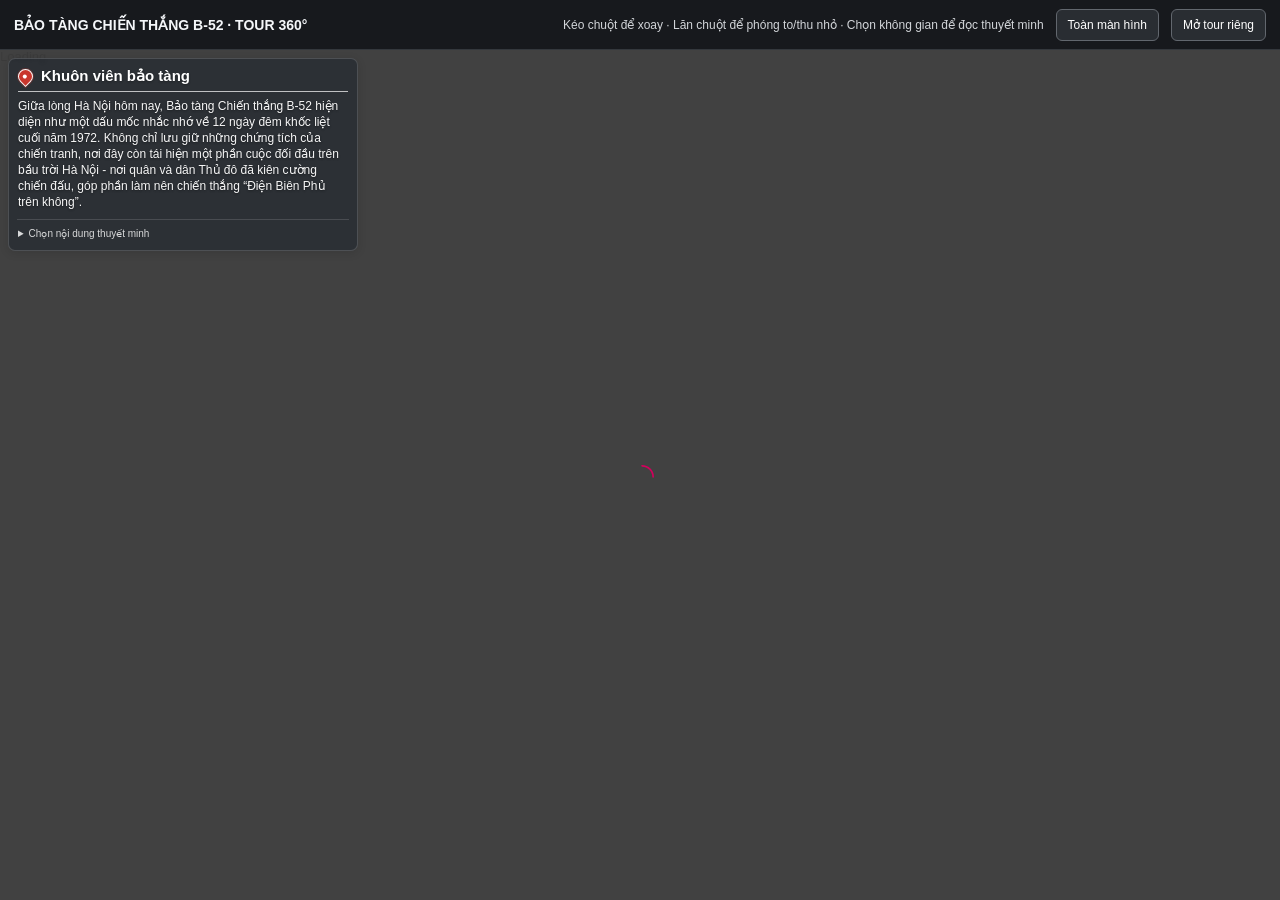
<file: outminhvr360/out/index.html>
<!doctype html>
<html lang="vi">
<head>
<meta charset="utf-8">
<meta name="viewport" content="width=device-width, initial-scale=1">
<title>Bảo tàng Chiến thắng B-52 — Tour 360° có thuyết minh</title>
<!-- Narration card reuses the T1 tour panel styles so both tours look the same. -->
<link rel="stylesheet" href="../../static/custom-t1-info.css?v=10">
<style>
  *{box-sizing:border-box}
  html,body{width:100%;height:100%;margin:0;background:#080b10;color:#f5f7fa;font-family:Arial,Helvetica,sans-serif;overflow:hidden}
  .topbar{height:50px;display:flex;align-items:center;gap:12px;padding:0 14px;background:#17191d;border-bottom:1px solid #34383d;position:relative;z-index:5}
  .brand{font-size:14px;font-weight:700;flex:1}
  .hint{font-size:12px;color:#d2d5d9}
  button,a{border:1px solid #62676e;background:#292d32;color:#fff;padding:8px 11px;border-radius:6px;font-size:12px;text-decoration:none;cursor:pointer}
  button:hover,a:hover{background:#41464d}
  .workspace{position:relative;width:100%;height:calc(100% - 50px)}
  iframe{display:block;width:100%;height:100%;border:0;background:#111}
  @media(max-width:720px){
    .topbar{height:46px;padding:0 8px;gap:6px}.brand{font-size:11px}.hint{display:none}.topbar button,.topbar a{padding:7px;font-size:11px}
    .workspace{height:calc(100% - 46px)}
    /* No mini map here, so keep the full card width the T1 sheet narrows on phones. */
    #t1-room-info-panel{width:min(320px,calc(100vw - 14px))}
  }
</style>
</head>
<body>
<header class="topbar">
  <div class="brand">BẢO TÀNG CHIẾN THẮNG B-52 · TOUR 360°</div>
  <div class="hint">Kéo chuột để xoay · Lăn chuột để phóng to/thu nhỏ · Chọn không gian để đọc thuyết minh</div>
  <button id="fullBtn" type="button">Toàn màn hình</button>
  <a href="https://tour.panoee.net/iframe/6adaffb2d0c79fd855bf0787?embedFullscreen=1&embedVr=1&embedGyro=1" target="_blank" rel="noopener">Mở tour riêng</a>
</header>
<main class="workspace" id="workspace">
  <iframe id="tour-b52" title="Bảo tàng Chiến thắng B52" src="../../index-panoee-export-b52.html" allow="autoplay; accelerometer; gyroscope; fullscreen; xr-spatial-tracking" loading="eager" allowfullscreen></iframe>
  <aside id="t1-room-info-panel" role="region" aria-label="Thông tin khu trưng bày Bảo tàng Chiến thắng B-52">
    <div class="t1-panel-head"><span class="t1-pin" aria-hidden="true"></span><h2 class="t1-room-title"></h2></div>
    <div class="t1-divider" aria-hidden="true"></div>
    <p class="t1-room-description" aria-live="polite"></p>
    <details class="t1-room-picker">
      <summary>Chọn nội dung thuyết minh</summary>
      <div class="t1-room-options"></div>
    </details>
  </aside>
</main>
<script>
const spaces = [
  {
    sceneId: "6adaffdad0c79fd855bf09f9",
    title: "Khuôn viên bảo tàng",
    text: "Giữa lòng Hà Nội hôm nay, Bảo tàng Chiến thắng B-52 hiện diện như một dấu mốc nhắc nhớ về 12 ngày đêm khốc liệt cuối năm 1972. Không chỉ lưu giữ những chứng tích của chiến tranh, nơi đây còn tái hiện một phần cuộc đối đầu trên bầu trời Hà Nội - nơi quân và dân Thủ đô đã kiên cường chiến đấu, góp phần làm nên chiến thắng “Điện Biên Phủ trên không”."
  },
  {
    sceneId: "6adb16fed0c79fd855c0f553",
    title: "Khu trưng bày ngoài trời",
    text: "Bước vào khu trưng bày ngoài trời, những hiện vật chiến tranh có kích thước lớn đưa câu chuyện lịch sử từ những trang sách trở về với không gian thực. Nổi bật là xác chiếc máy bay B-52 bị bắn rơi tại Hà Nội cùng nhiều loại vũ khí, khí tài phòng không - không quân. Mỗi hiện vật không chỉ là dấu tích của một trận chiến, mà còn ghi lại sức mạnh và ý chí của quân dân Việt Nam trong những ngày tháng quyết liệt năm 1972."
  },
  {
    sceneId: "6adb12fab4d45c7f0fe9d84f",
    title: "Khu trưng bày trong nhà",
    text: "Bên trong bảo tàng là không gian tái hiện hành trình của cuộc chiến đấu chống chiến tranh phá hoại bằng không quân của Mỹ, đặc biệt là chiến dịch 12 ngày đêm tháng 12 năm 1972. Qua hệ thống hình ảnh, hiện vật, tài liệu và sa bàn, người xem có thể theo dõi diễn biến chiến dịch, tìm hiểu cách quân dân Hà Nội tổ chức phòng không, đánh trả các đợt tập kích và từng bước làm nên chiến thắng trên bầu trời Thủ đô."
  }
];
// Same markup and behaviour as the T1 panel (static/custom-t1-info.js).
const panel=document.getElementById('t1-room-info-panel');
const options=panel.querySelector('.t1-room-options');
function selectSpace(index){
  const item=spaces[index];
  panel.querySelector('.t1-room-title').textContent=item.title;
  panel.querySelector('.t1-room-description').textContent=item.text;
  options.querySelectorAll('.t1-room-option').forEach((b,i)=>b.setAttribute('aria-current',String(i===index)));
}
spaces.forEach((item,i)=>{
  const b=document.createElement('button');
  b.type='button';
  b.className='t1-room-option';
  b.innerHTML='<span class="t1-option-dot" aria-hidden="true"></span><span class="t1-option-label"></span>';
  b.querySelector('.t1-option-label').textContent=item.title;
  b.addEventListener('click',()=>{selectSpace(i);goToScene(item);});
  options.appendChild(b);
});
// The tour is the self-hosted Panoee export (same origin), driven the same
// way as the T1 tour in static/custom-t1-info.js:
// - panel -> tour: tap the matching item in Panoee's scene list;
// - tour -> panel: follow the ?scene=<id> Panoee writes into its URL.
const TOUR_PAGE='../../index-panoee-export-b52.html';
const tour=document.getElementById('tour-b52');
function viewerHref(){
  try{return tour.contentDocument?tour.contentDocument.location.href:'';}catch(e){return '';}
}
// Flickity only reacts to a pointerdown/pointerup pair. On touch browsers it
// ignores synthetic mouse events, so if the scene has not changed shortly
// after, reload the export on that scene (it reads ?scene=<id> on load).
// ponytail: the fallback costs a full tour reload (a few seconds).
function goToScene(item){
  if(viewerHref().indexOf(item.sceneId)!==-1) return;
  const doc=tour.contentDocument;
  const scene=doc&&[...doc.querySelectorAll('#themeListScene .itemScene')].find(el=>el.textContent.trim()===item.title);
  if(scene){
    const win=doc.defaultView,r=scene.getBoundingClientRect();
    const o={bubbles:true,cancelable:true,clientX:r.left+5,clientY:r.top+5,pointerId:1,pointerType:'mouse',isPrimary:true,button:0};
    ['pointerdown','mousedown','pointerup','mouseup','click'].forEach(type=>
      scene.dispatchEvent(new (type.indexOf('pointer')===0?win.PointerEvent:win.MouseEvent)(type,o)));
  }
  setTimeout(()=>{
    if(viewerHref().indexOf(item.sceneId)===-1) tour.src=TOUR_PAGE+'?scene='+item.sceneId;
  },900);
}
// ponytail: 500 ms polling; the Panoee router emits no event we can hook.
let lastIndex=0;
setInterval(()=>{
  const href=viewerHref();
  const i=spaces.findIndex(s=>href.indexOf(s.sceneId)!==-1);
  if(i!==-1&&i!==lastIndex){lastIndex=i;selectSpace(i);}
},500);
selectSpace(0);
const workspace=document.getElementById('workspace');
document.getElementById('fullBtn').addEventListener('click',async()=>{
  try{
    if(!document.fullscreenElement) await workspace.requestFullscreen();
    else await document.exitFullscreen();
  }catch(e){
    window.open(document.getElementById('tour-b52').src,'_blank','noopener');
  }
});
</script>
</body>
</html>
</file>
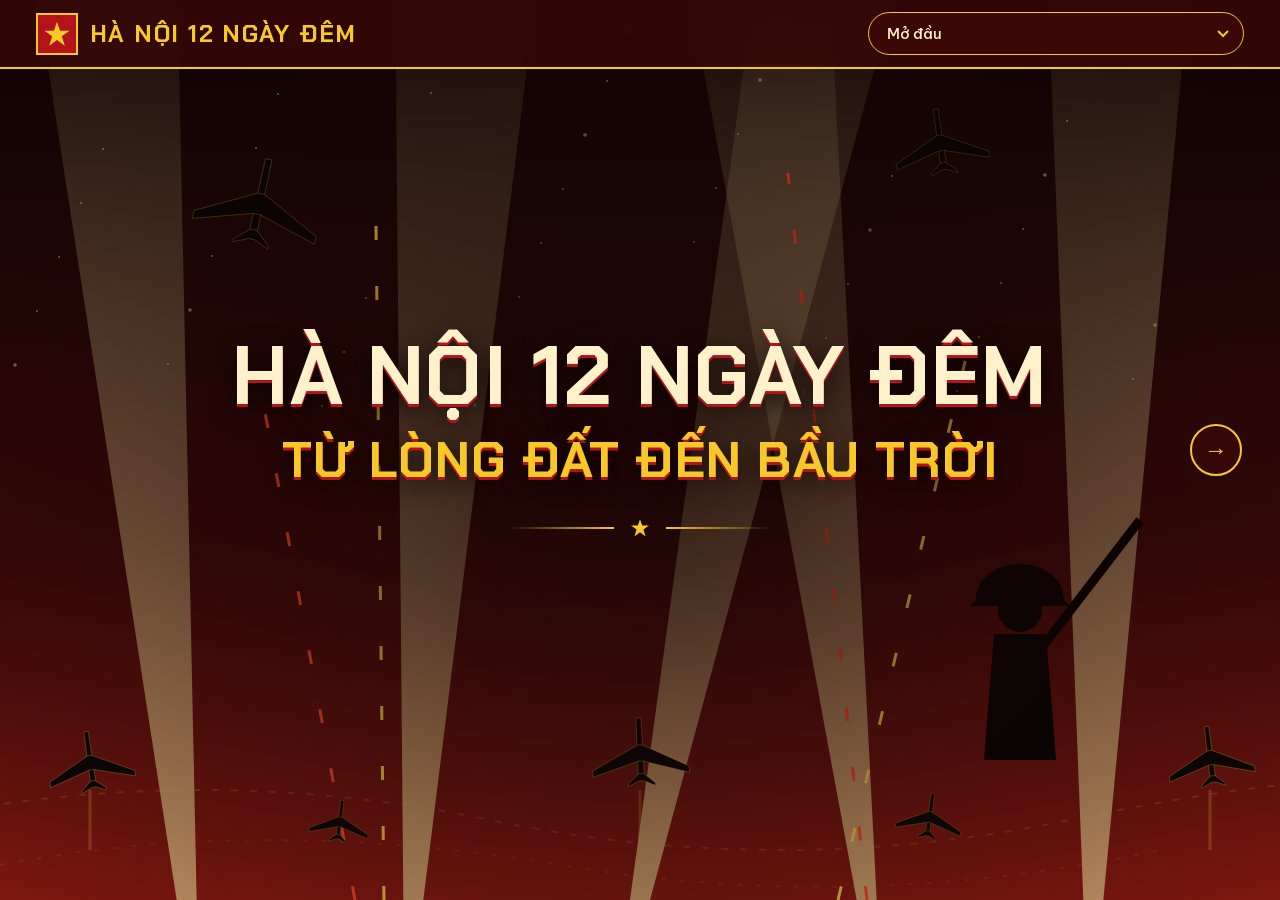
<file: index bản an toàn.html>
<!DOCTYPE html>
<html lang="vi">
<head>
<meta charset="utf-8">
<meta name="viewport" content="width=device-width, initial-scale=1, viewport-fit=cover">
<title>Hà Nội 12 ngày đêm – Từ lòng đất đến bầu trời</title>
<link rel="stylesheet" href="https://fonts.googleapis.com/css2?family=Chakra+Petch:wght@600;700&family=Be+Vietnam+Pro:wght@400;500;600&display=swap">
<style>
:root{--red:#b3141b;--deep:#3a0807;--ink:#12060500;--night:#140605;--gold:#f6c928;--paper:#fff1c9;--muted:#e9d3a0;color-scheme:dark;
--photo:url([data-uri]);
--head:"Chakra Petch","Be Vietnam Pro",Impact,sans-serif;--body:"Be Vietnam Pro",system-ui,sans-serif;
box-sizing:border-box;padding-top:env(safe-area-inset-top,0px);padding-bottom:env(safe-area-inset-bottom,0px)}
*,*::before,*::after{box-sizing:inherit}
html{height:100%;scroll-padding-top:env(safe-area-inset-top,0px)}
body{margin:0;height:100%;background:var(--night);color:var(--paper);font-family:var(--body)}
#scroller{height:100%;display:flex;overflow-x:auto;overflow-y:hidden;scroll-snap-type:x mandatory;scroll-behavior:smooth;scrollbar-width:none}#scroller::-webkit-scrollbar{display:none}
header{position:fixed;inset:0 0 auto 0;z-index:20;display:flex;align-items:center;justify-content:space-between;gap:12px;padding:12px clamp(14px,3vw,36px);padding-top:calc(12px + env(safe-area-inset-top,0px));background:rgba(58,8,7,.78);backdrop-filter:blur(6px);border-bottom:2px solid var(--gold)}
.brand{display:flex;align-items:center;gap:12px;font:var(--hw,700) clamp(1rem,2.2vw,1.5rem)/1 var(--head);letter-spacing:.06em;color:var(--gold);text-transform:uppercase}
.badge{width:42px;height:42px;flex:none;background:var(--red);border:2px solid var(--gold);display:grid;place-items:center}
.badge svg{width:28px;height:28px}
select{appearance:none;background:var(--deep) url("data:image/svg+xml,%3Csvg xmlns='http://www.w3.org/2000/svg' width='12' height='8'%3E%3Cpath d='M1 1l5 5 5-5' fill='none' stroke='%23f6c928' stroke-width='2'/%3E%3C/svg%3E") no-repeat right 14px center;color:var(--paper);border:1.5px solid var(--gold);border-radius:999px;padding:11px 40px 11px 18px;font:500 .95rem var(--body);min-width:min(240px,44vw)}
select:focus-visible,button:focus-visible{outline:3px solid var(--gold);outline-offset:3px}
.prog{position:fixed;z-index:15;left:clamp(14px,3vw,36px);top:calc(84px + env(safe-area-inset-top,0px));width:min(340px,70vw);padding:12px 16px;background:rgba(58,8,7,.82);border:1.5px solid rgba(246,201,40,.6);border-radius:14px}
.prog b{display:block;font:600 .9rem var(--body);margin-bottom:8px;color:var(--gold)}
.bar{height:6px;background:rgba(255,241,201,.2);border-radius:9px;overflow:hidden}
.bar i{display:block;height:100%;width:0;background:linear-gradient(90deg,var(--red),var(--gold));transition:width .35s}
.slide{position:relative;flex:0 0 100%;width:100%;height:100%;min-height:100svh;scroll-snap-align:start;display:grid;place-items:center;overflow:hidden;padding:clamp(96px,14vh,150px) clamp(18px,8vw,120px)}
.slide>svg.bg{position:absolute;inset:0;width:100%;height:100%}
.slide::after{content:"";position:absolute;inset:0;background:radial-gradient(ellipse at 50% 55%,rgba(20,6,5,.72) 0,rgba(20,6,5,.35) 55%,rgba(20,6,5,.1) 100%);pointer-events:none}
.copy{position:relative;z-index:5;max-width:1000px;text-align:center}
.copy .date{display:inline-block;background:var(--red);color:var(--gold);border:2px solid var(--gold);padding:6px 18px;font:var(--hw,700) clamp(.95rem,2vw,1.3rem) var(--head);letter-spacing:.08em;margin-bottom:22px}
h1,h2{margin:0;font:var(--hw,700) clamp(2.2rem,6.4vw,5.4rem)/1.08 var(--head);color:var(--paper);text-transform:uppercase;letter-spacing:.015em;text-shadow:0 3px 0 var(--red),0 6px 24px rgba(0,0,0,.8)}
h2{font-size:clamp(1.8rem,4.4vw,3.6rem)}
h1 em{display:block;font-style:normal;color:var(--gold);font-size:.62em;margin-top:.25em}
.rule{display:flex;align-items:center;justify-content:center;gap:16px;width:min(260px,70%);margin:30px auto}.rule::before,.rule::after{content:"";flex:1;height:2px;background:linear-gradient(90deg,transparent,var(--gold))}.rule::after{transform:scaleX(-1)}.rule svg{width:20px;height:20px;flex:none}
.copy p{margin:0 auto;max-width:60ch;font-size:clamp(1rem,1.7vw,1.3rem);line-height:1.75;color:var(--paper);text-shadow:0 2px 12px rgba(0,0,0,.9)}
.photo{position:absolute;inset:-12px;background:linear-gradient(180deg,rgba(35,12,10,.12),rgba(28,8,7,.38)),var(--photo) center/cover;background-blend-mode:normal;filter:blur(1.4px) contrast(1.06) brightness(.96)}
.copy.long{text-align:left;max-width:900px;padding:16px 22px 8px 26px;border-left:4px solid var(--gold);background:rgba(20,6,5,.34);backdrop-filter:blur(2px);-webkit-backdrop-filter:blur(2px);border-radius:4px;box-shadow:0 8px 28px rgba(0,0,0,.12)}
.long h2{font-size:clamp(1.6rem,3.4vw,2.6rem)}
.long .rule{margin:22px 0;width:min(220px,60%)}
.long p{margin:0 0 .95em;max-width:none;font-size:clamp(.95rem,1.3vw,1.08rem);line-height:1.7}

/* Styles for the big question text */
.copy p.big-question {
  font-size: clamp(1.8rem, 3.6vw, 2.7rem);
  line-height: 1.6;
  font-weight: 600;
  margin-top: 0;
  color: var(--paper);
  text-align: center;
  text-wrap: balance;
}

.copy p {
  margin: 0 auto;
  max-width: 60ch;
  font-size: clamp(1rem, 1.7vw, 1.3rem);
  line-height: 1.75;
  color: var(--paper);
  text-shadow: 0 2px 12px rgba(0,0,0,.9);
  text-align: justify;
}

.src{display:block;margin-top:14px;font-size:.82rem;color:var(--muted)}
.cv h2{font-size:clamp(2rem,5.6vw,4.8rem)}
.tls{display:block;padding:calc(72px + env(safe-area-inset-top,0px)) 0 0}
.tls .copy{max-width:none;width:100%;height:100%;display:flex;flex-direction:column;text-align:left}
.tabs{position:relative;flex:none;display:flex;gap:10px;padding:clamp(10px,2.2vh,22px) clamp(12px,3vw,48px) 12px;overflow-x:auto;scrollbar-width:none}
.tabs::-webkit-scrollbar{display:none}
.tab:first-child{margin-left:auto}.tab:last-child{margin-right:auto}
.tab{flex:none;padding:9px 20px;border-radius:999px;background:rgba(58,8,7,.72);border:1.5px solid rgba(246,201,40,.28);color:var(--paper);font:var(--hw,700) .92rem var(--head);letter-spacing:.03em;cursor:pointer;transition:background .25s,border-color .25s,box-shadow .25s,transform .25s}
.tab:hover{border-color:var(--gold)}
.tab.pass{border-color:rgba(246,201,40,.6)}
.tab.on{background:linear-gradient(180deg,#c4161d,#8a0f14);border-color:var(--gold);color:#fff;box-shadow:0 0 20px rgba(179,20,27,.75);transform:scale(1.06)}
.stage{position:relative;flex:1;min-height:0;overflow:hidden;touch-action:pan-y;--cw:min(780px,80vw);--bd:clamp(72px,13vh,118px)}
.tl-line{position:absolute;left:0;right:0;top:50%;height:4px;transform:translateY(-50%);transform-origin:left center;background:linear-gradient(90deg,#b3141b 0,#e8541f 24%,#f6c928 48%,rgba(246,201,40,.5) 72%,rgba(246,201,40,.1) 100%);box-shadow:0 0 16px rgba(246,201,40,.35)}
.tl-track{position:absolute;left:0;top:0;bottom:0;display:flex;align-items:center;gap:clamp(36px,5vw,72px);transition:transform .7s cubic-bezier(.22,.8,.24,1);will-change:transform}
.tc{position:relative;flex:none;width:var(--cw);opacity:.3;transform:scale(.93);filter:saturate(.7);transition:opacity .5s,transform .5s,filter .5s;cursor:pointer}
.tc.on{opacity:1;transform:none;filter:none;cursor:default}
.tlcard{text-align:left;max-height:clamp(230px,46vh,430px);overflow-y:auto;padding:clamp(14px,2.6vh,26px) clamp(16px,2.4vw,30px);background:rgba(24,7,6,.94);border:1px solid rgba(246,201,40,.55);border-left:6px solid var(--gold);border-radius:16px;box-shadow:0 18px 50px rgba(0,0,0,.55);scrollbar-width:thin;scrollbar-color:var(--gold) transparent}
.tc.on .tlcard{box-shadow:0 0 34px rgba(246,201,40,.28),0 18px 50px rgba(0,0,0,.6)}
.tc:not(.on) .tlcard{overflow:hidden}
.tlhead{display:flex;justify-content:space-between;align-items:flex-start;gap:12px;margin-bottom:12px}
.tc-kick{font:700 clamp(.78rem,1.1vw,.95rem) var(--body);letter-spacing:.09em;text-transform:uppercase;color:var(--gold)}
.tlcard h3{margin:6px 0 0;font:var(--hw,700) clamp(1.3rem,2.4vw,2.1rem)/1.12 var(--head);color:#fff;text-transform:uppercase;letter-spacing:.02em}
.tlbtn{display:flex;gap:8px;flex:none}
.tlbtn button{width:34px;height:34px;border-radius:50%;background:rgba(58,8,7,.8);border:1.5px solid var(--gold);color:var(--gold);font-size:1.2rem;line-height:1;cursor:pointer}
.tlbtn button:hover{background:var(--gold);color:var(--deep)}
.tlcard p{margin:0 0 .7em;max-width:none;text-align:left;font-size:clamp(.92rem,1.2vw,1.05rem);line-height:1.7;color:var(--paper)}
.tlbody{display:flex;gap:clamp(14px,2vw,26px);align-items:flex-start}
.tltxt{flex:1;min-width:0}
.score{order:2;flex:0 0 clamp(150px,18vw,200px);padding:12px 10px;text-align:center;background:linear-gradient(180deg,rgba(179,20,27,.6),rgba(58,8,7,.75));border:1.5px solid var(--gold);border-radius:10px}
.score .n{font:var(--hw,700) clamp(2.8rem,5.6vw,4.4rem)/1 var(--head);color:#ff7a3d;text-shadow:0 0 22px rgba(255,122,61,.6)}
.score .l{margin-top:6px;font:700 .76rem/1.25 var(--body);letter-spacing:.05em;text-transform:uppercase;color:var(--gold)}
.score .pls{display:flex;flex-wrap:wrap;justify-content:center;gap:2px;margin-top:10px}
.score svg{width:32px;height:30px}
.score .sub{margin-top:8px;font-size:.78rem;line-height:1.35;color:var(--paper)}
.tlcard b.k{font-weight:800;color:#ffd34a;text-shadow:0 0 12px rgba(255,211,74,.35)}
.tlcard b.k.f{color:#ff7a3d;text-shadow:0 0 14px rgba(255,122,61,.5)}
.tlcard p.res{display:flex;gap:12px;align-items:flex-start;margin:0 0 12px;padding:10px 12px;background:rgba(179,20,27,.35);border-radius:8px;font-size:clamp(1rem,1.3vw,1.12rem);line-height:1.5;font-weight:600}
.res .rt{flex:none;margin-top:2px;padding:3px 9px;background:var(--red);border:1px solid var(--gold);border-radius:4px;color:var(--gold);font:700 .7 rem var(--body);letter-spacing:.06em;text-transform:uppercase}
.tlcard p.z{margin:12px 0 0;padding:10px 14px;border:1.5px solid var(--gold);background:rgba(246,201,40,.12);border-radius:8px;font-weight:700}
.tc-badge{position:absolute;left:50%;width:var(--bd);height:var(--bd);margin-left:calc(var(--bd)/-2);border-radius:50%;display:flex;flex-direction:column;align-items:center;justify-content:center;background:#1a0706;border:4px solid rgba(246,201,40,.7);color:var(--gold);z-index:2;transition:background .4s,border-color .4s,color .4s,box-shadow .4s}
.tc-badge b{font:var(--hw,700) calc(var(--bd)*.36)/1 var(--head)}
.tc-badge span{font:700 max(.6rem,calc(var(--bd)*.12)) var(--body);letter-spacing:.14em}
.tc.dn .tc-badge{top:calc(100% - 12px)}
.tc.up .tc-badge{bottom:calc(100% - 12px)}
.tc.on .tc-badge{background:var(--red);border-color:#fff7dc;color:#fff;box-shadow:0 0 0 4px rgba(179,20,27,.55),0 0 36px rgba(255,60,40,.65)}
@keyframes up{from{opacity:0;transform:translateY(10px)}to{opacity:1;transform:none}}
@keyframes tabin{from{opacity:0;transform:translateY(-10px)}}
@keyframes stagein{from{opacity:0;transform:translateY(16px)}}
@keyframes linein{from{transform:translateY(-50%) scaleX(0)}to{transform:translateY(-50%) scaleX(1)}}
.tls.in .tab{animation:tabin .5s ease backwards;animation-delay:calc(var(--d,0)*60ms + .15s)}
.tls.in .stage .tl-track{animation:stagein .8s ease .45s backwards}
.tls.in .tl-line{animation:linein 1s ease .3s backwards}
.tc.on .tlhead,.tc.on .tlbody{animation:up .45s ease both}
.next,.prev{position:fixed;z-index:20;top:50%;transform:translateY(-50%);width:52px;height:52px;border-radius:50%;background:rgba(58,8,7,.75);border:2px solid var(--gold);color:var(--gold);font-size:1.45rem;cursor:pointer;transition:background .2s,color .2s}.next{right:clamp(14px,3vw,40px)}.prev{left:clamp(14px,3vw,40px)}
.next:hover,.prev:hover{background:var(--gold);color:var(--deep)}
.beam{transform-origin:50% 100%;animation:sway 9s ease-in-out infinite alternate}
.beam:nth-of-type(2n){animation-duration:12s;animation-direction:alternate-reverse}
@keyframes sway{from{transform:rotate(-3deg)}to{transform:rotate(3deg)}}
.tr{stroke-dasharray:14 46;animation:tr 1.6s linear infinite}
@keyframes tr{to{stroke-dashoffset:-60}}
@media (max-width:640px){.next,.prev{top:auto;bottom:calc(20px + env(safe-area-inset-bottom,0px));transform:none;width:44px;height:44px}.slide{padding-block:clamp(110px,16vh,150px)}.tls{padding:calc(70px + env(safe-area-inset-top,0px)) 0 0}.stage{--cw:86vw;--bd:62px}.tab{padding:8px 15px;font-size:.82rem}.tlcard{max-height:clamp(240px,52vh,440px)}.tlbody{flex-direction:column}.score{order:0;flex:none;width:100%;display:flex;flex-wrap:wrap;align-items:center;justify-content:center;gap:4px 12px}.score .n{font-size:2.4rem}.score .pls{margin-top:0}.score svg{width:24px;height:22px}.tlcard p.res{flex-direction:column;gap:6px}}
@media (prefers-reduced-motion:reduce){#scroller{scroll-behavior:auto}.beam,.tr{animation:none}.tls.in .tab,.tls.in .stage .tl-track,.tls.in .tl-line,.tc.on .tlhead,.tc.on .tlbody{animation:none}.tl-track,.tc{transition:none}}

.chapter-tour {
  width: 100%;
  margin-top: 28px;
  padding-bottom: 30px;
}

.tour-intro {
  max-width: 850px;
  margin: 0 auto 20px;
}

.tour-intro h3 {
  color: var(--paper);
  font-size: clamp(1.4rem, 3vw, 2rem);
  margin: 12px 0;
}

.tour-intro p {
  color: var(--paper);
  line-height: 1.8;
}

.chapter-tour {
  width: 100%;
  max-width: 1500px;
  margin: 44px auto 50px;
  padding: 0 20px 30px;
  box-sizing: border-box;
}

.tour-intro {
  max-width: 1000px;
  margin: 0 auto 26px;
  text-align: center;
}

.tour-intro .date {
  display: inline-block;
  margin-bottom: 12px;
  letter-spacing: 2px;
}

.tour-intro h3 {
  color: var(--paper);
  font-size: clamp(1.6rem, 3vw, 2.4rem);
  line-height: 1.3;
  margin: 12px 0 16px;
}

.tour-intro p {
  color: var(--paper);
  line-height: 1.8;
  max-width: 850px;
  margin: 0 auto;
}

.tour-guide {
  max-width: 1000px;
  margin: 24px auto 28px;
  padding: 18px 22px;
  border: 1px solid var(--gold);
  border-radius: 10px;
  text-align: left;
  line-height: 1.8;
  color: var(--paper);
  background: rgba(0, 0, 0, 0.22);
}

.tour-guide h4 {
  margin: 0 0 10px;
  color: var(--gold);
  font-size: 1.05rem;
}

.tour-guide p {
  margin: 7px 0;
}

.chapter-tour-frame {
  width: 100%;
  height: min(82vh, 900px);
  min-height: 560px;
  margin: 0 auto;
  overflow: hidden;
  border: 1px solid var(--gold);
  border-radius: 12px;
  background: #080202;
  box-shadow: 0 12px 40px rgba(0, 0, 0, 0.35);
}

.chapter-tour-frame iframe {
  display: block;
  width: 100%;
  height: 100%;
  border: 0;
}

@media (max-width: 640px) {
  .chapter-tour {
    padding: 0 10px 24px;
    margin-top: 30px;
  }

  .chapter-tour-frame {
    height: 72vh;
    min-height: 430px;
    border-radius: 8px;
  }

  .tour-guide {
    padding: 14px;
  }
}

/* Dedicated VR360 slide: keep instructions compact and make the tour visible. */
.tour-slide {
  display: block;
  overflow-x: hidden;
  overflow-y: auto;
  padding: calc(88px + env(safe-area-inset-top, 0px)) 0 28px;
  scroll-snap-align: start;
  scrollbar-width: thin;
}
.tour-slide .copy {
  width: 100%;
  max-width: none;
  margin: 0 auto;
  padding: 0;
  text-align: center;
}
.tour-slide .chapter-tour {
  width: 100%;
  max-width: 1500px;
  margin: 0 auto;
  padding: 0 clamp(12px, 3vw, 36px) 24px;
  box-sizing: border-box;
}
.tour-slide .tour-intro {
  max-width: 900px;
  margin: 0 auto 12px;
}
.tour-slide .tour-intro .date {
  margin-bottom: 8px;
  padding: 5px 14px;
  font-size: clamp(.78rem, 1.4vw, 1rem);
}
.tour-slide .tour-intro h3 {
  margin: 4px 0 8px;
  font-size: clamp(1.35rem, 2.6vw, 2rem);
}
.tour-slide .tour-intro p {
  max-width: 780px;
  font-size: clamp(.88rem, 1.2vw, 1rem);
  line-height: 1.5;
}
.tour-slide .tour-guide {
  max-width: 1100px;
  margin: 12px auto 14px;
  padding: 10px 14px;
  display: flex;
  flex-wrap: wrap;
  justify-content: center;
  align-items: center;
  gap: 5px 18px;
  text-align: center;
  font-size: clamp(.76rem, 1vw, .9rem);
  line-height: 1.45;
}
.tour-slide .tour-guide strong {
  color: var(--gold);
  flex-basis: 100%;
  font-size: .9rem;
}
.tour-slide .tour-guide span {
  display: inline-block;
}
.tour-slide .chapter-tour-frame {
  width: 100%;
  height: min(68vh, 760px);
  min-height: 420px;
  margin: 0 auto;
}
@media (max-width: 640px) {
  .tour-slide {
    padding-top: calc(82px + env(safe-area-inset-top, 0px));
  }
  .tour-slide .chapter-tour {
    padding: 0 10px 20px;
  }
  .tour-slide .tour-intro p {
    font-size: .86rem;
  }
  .tour-slide .tour-guide {
    gap: 5px 10px;
    padding: 9px 10px;
  }
  .tour-slide .chapter-tour-frame {
    height: 62vh;
    min-height: 360px;
  }
}

/* VR360 dedicated child slide: no intro or instructions, maximize the embedded tour. */
.tour-slide {
  display: block !important;
  overflow: hidden !important;
  padding: 0 !important;
  min-height: 100svh;
  height: 100%;
}
.tour-slide::after {
  display: none !important;
}
.tour-slide .copy {
  position: absolute;
  z-index: 6;
  inset: 76px 0 0;
  width: 100%;
  max-width: none;
  height: calc(100% - 76px);
  margin: 0;
  padding: 0;
  text-align: initial;
}
.tour-slide .chapter-tour {
  width: 100%;
  height: 100%;
  max-width: none;
  margin: 0;
  padding: 0;
  box-sizing: border-box;
}
.tour-slide .chapter-tour-frame {
  width: 100%;
  height: 100%;
  min-height: 0;
  margin: 0;
  overflow: hidden;
  border: 0;
  border-radius: 0;
  box-shadow: none;
  background: #080202;
}
.tour-slide .chapter-tour-frame iframe {
  display: block;
  width: 100%;
  height: 100%;
  border: 0;
}
@media (max-width: 640px) {
  .tour-slide .copy {
    inset: 70px 0 0;
    height: calc(100% - 70px);
  }
}

/* T1 info panel lives inside the VR360 slide frame. */
.chapter-tour-frame { position: relative; }
</style>
<link rel="stylesheet" href="static/custom-t1-info.css?v=5">
<script defer src="static/custom-t1-info.js?v=5"></script>
</head>
<body>
<header>
  <div class="brand"><span class="badge"><svg viewBox="0 0 100 100" aria-hidden="true"><polygon fill="#f6c928" points="50,6 61,38 95,38 67,58 78,92 50,71 22,92 33,58 5,38 39,38"/></svg></span>Hà Nội 12 ngày đêm</div>
  <select id="jump" aria-label="Chuyển nhanh tới phần"></select>
</header>
<button class="prev" id="prev" aria-label="Phần trước">←</button>
<button class="next" id="next" aria-label="Phần tiếp theo">→</button>
<main id="scroller"></main>

<script>
const S=[
{n:"Mở đầu",d:"18 – 29 tháng 12 năm 1972",t:"Hà Nội 12 ngày đêm",sub:"Từ lòng đất đến bầu trời",p:"",sc:{beams:7,planes:[[420,200,.8,12],[1100,140,.6,-8]],tr:6,fig:1}},
{n:"Bối cảnh",child:1,notitle:1,img:true,p:"Năm 1972, khi đàm phán hòa bình tại Paris rơi vào bế tắc, chính quyền Tổng thống Mỹ Richard Nixon mở chiến dịch tập kích đường không chiến lược Linebacker II nhằm gây sức ép buộc Việt Nam Dân chủ Cộng hòa chấp nhận các điều kiện đàm phán của Mỹ. Hà Nội và Hải Phòng trở thành những mục tiêu trọng điểm của chiến&nbsp;dịch.\nTháng 12/1972, Hà Nội bước vào một trong những thời khắc khốc liệt nhất của cuộc kháng chiến chống Mỹ. Trong 12 ngày đêm, từ ngày 18 đến ngày 29/12, quân đội Mỹ sử dụng máy bay B-52 cùng nhiều loại máy bay chiến thuật tập kích Hà Nội, Hải Phòng và một số địa phương miền Bắc, gây tổn thất nặng nề về người và tài sản.\nNhưng câu chuyện ấy không chỉ diễn ra trên bầu trời. Phía sau các trận đánh là hoạt động chỉ huy căng thẳng và những chứng tích chiến tranh còn được lưu giữ đến hôm&nbsp;nay.",sc:{}},
{n:"Câu hỏi mở",child:1,notitle:1,p:"<p class=\"big-question\">Điều gì đã diễn ra phía sau những trận đánh trên bầu trời Hà Nội suốt 12 ngày đêm, những chứng tích lịch sử hiện còn lại đã viết lại câu chuyện ấy như thế&nbsp;nào?</p>",sc:{}},
{n:"Chương 1: Hầm tác chiến T1",d:"Chương 1 · Tối 18/12/1972",t:"Hầm tác chiến T1 – Những đêm không ngủ dưới lòng đất",p:"Dưới lòng Hoàng thành Thăng Long có căn hầm chỉ huy tác chiến T1 của Bộ Tổng Tham mưu. Tối 18/12/1972, những hồi còi báo động đầu tiên cho toàn thành phố được phát đi từ đây, trước khi B-52 tới khoảng 35 phút. Suốt 12 ngày đêm, cán bộ và chiến sĩ trực ban ở đây gần như không chợp mắt.",sc:{beams:4,tr:3,bunker:1}},
{n:"Trải nghiệm VR360: Hầm tác chiến T1",d:"Chương 1 · Trải nghiệm không gian 360°",t:"Khám phá hầm chỉ huy T1",p:"",tour:true,sc:{}},
{n:"Chương 2: 12 ngày đêm trên bầu trời Hà Nội",d:"Chương 2 · Diễn biến lịch sử",t:"12 ngày đêm trên bầu trời Hà Nội",p:"",cv:1,sc:{beams:8,planes:[[560,170,.8,6],[1250,120,.6,-6]],tr:14,burst:1,fall:1}},
{n:"Chương 2: Dòng thời gian 12 ngày đêm",child:1,d:"Diễn biến lịch sử · 18 – 29/12/1972",t:"Dòng thời gian 12 ngày đêm",p:"",tl:[
{h:"Đêm 18 ngày 19/12",g:"Mở màn cuộc tập kích",s:"18–19/12",p:["Quân chủng Phòng không – Không quân chuyển cấp sẵn sàng chiến đấu. Ra-đa phát hiện B-52 từ tối 18/12; lúc 19 giờ 44 phút, tên lửa phòng không khai hỏa. B-52 liên tiếp ném bom Hà Nội, mở đầu 12 ngày đêm chiến đấu bảo vệ Thủ đô."],r:"Quân và dân ta anh dũng chiến đấu, bắn rơi **8 máy bay** các loại, trong đó có **3 máy bay B-52**.",k:{n:3}},
{h:"Đêm 19 ngày 20/12",g:"Tập kích nhiều địa bàn",s:"19–20/12",p:["B-52 tiếp tục đánh phá Hà Nội, Hải Phòng, Bắc Giang, Thái Nguyên và Nam Định. Riêng Hà Nội, địch sử dụng 87 lượt B-52 cùng hơn 200 lượt máy bay cường kích, ném bom nhiều điểm ở nội và ngoại thành."],r:"Các lực lượng phòng không ba thứ quân của ta đã anh dũng chiến đấu, bắn rơi **2 máy bay B-52**; **5 máy bay** các loại.",k:{n:2}},
{h:"Đêm 20 ngày 21/12",g:"Trận đánh đạt hiệu quả cao",s:"20–21/12",p:["Từ 19 giờ 27 phút, B-52 tiếp tục cường kích đánh phá Hà Nội và các mục tiêu ở Hải Phòng, Thái Nguyên. Sau khi rút kinh nghiệm từ những trận trước, lực lượng phòng không đánh trả quyết liệt, sử dụng 35 quả đạn tên lửa bắn rơi **7 B-52**, trong đó **5 chiếc rơi tại chỗ**.","Rút kinh nghiệm các trận đánh trước, quân và dân ta đã anh dũng, mưu trí, lập công xuất sắc: chỉ với 35 quả đạn đã bắn rơi **7 chiếc B-52** (có 5 chiếc rơi tại chỗ). Đại đội tự vệ của 3 nhà máy (Cơ khí Mai Động, Gỗ Hà Nội và Cơ khí Lương Yên), bằng 19 viên đạn 14,5 mm đã bắn hạ **1 máy bay F-111** “cánh cụp cánh xòe” của địch."],r:"Đêm 20 ngày 21/12, quân và dân ta đã bắn hạ **7 máy bay B-52** và **8 máy bay** các loại.",k:{n:7,sub:"5 chiếc rơi tại chỗ"}},
{h:"Đêm 21 ngày 22/12",s:"21–22/12",p:["Mỹ huy động 24 lượt B-52 và 36 lượt máy bay chiến thuật đánh phá các mục tiêu trọng yếu tại Hà Nội cùng một số khu vực ở Bắc Giang, Hải Phòng. Các lực lượng phòng không tiếp tục chiến đấu, bảo vệ mục tiêu trước những đợt tập kích."]},
{h:"Đêm 22 ngày 23/12",g:"Bom đạn trút xuống Hà Nội",s:"22–23/12",p:["Ban ngày 23/12, địch sử dụng 54 lần chiếc máy bay chiến thuật đánh phá các khu vực ngoại thành Hà Nội; ban đêm, địch sử dụng 33 chiếc B-52 đánh Đồng Mỏ (Lạng Sơn) và khu vực Bắc Giang; 30 máy bay F-4 và F-105 và 7 máy bay chiến thuật của Hải quân, 11 máy bay F-111 đánh phá các sân bay: Nội Bài, Yên Bái, Kiến An (Hải Phòng) và một số mục tiêu tại Hà Nội, Hải Phòng, Quảng Ninh."],r:"Ta bắn rơi **5 máy bay**, trong đó có **2 chiếc B-52**; **3 máy bay chiến thuật**.",k:{n:2}},
{h:"Đêm 23 ngày 24/12",s:"23–24/12",p:["B-52 đánh Đồng Mỏ, Bắc Giang; các máy bay chiến thuật tiếp tục tập kích sân bay và mục tiêu tại Hà Nội, Hải Phòng, Quảng Ninh. Lực lượng phòng không duy trì chiến đấu trên nhiều hướng."],r:"Quân ta bắn hạ **1 máy bay B-52**, **5 máy bay chiến thuật**.",k:{n:1}},
{h:"Từ 24 giờ ngày 24 đến ngày 25/12",s:"24–25/12",p:["Đêm 24/12, Mỹ tiếp tục tập kích các mục tiêu tại Bắc Giang và khu vực Hà Nội. Đến 24 giờ, cuộc tập kích tạm ngừng nhân dịp Noel.","Ngày 25/12, Bộ Chính trị và Quân ủy Trung ương nhận định địch có thể đánh trở lại dữ dội hơn; các đơn vị tranh thủ thời gian để rút kinh nghiệm, củng cố lực lượng và chuẩn bị phương án chiến đấu."]},
{h:"Ngày 26/12",s:"26/12",p:["Từ 13 giờ 00 đến tối, địch ném bom dội các khu vực trận địa tên lửa và trạm biến thế Đông Anh."],r:"Quân ta bắn hạ **2 máy bay tác chiến** của địch.",k:{n:2,l:"máy bay tác chiến bị bắn hạ",t:1}},
{h:"Đêm 26 ngày 27/12",s:"26–27/12",p:["Từ 22 giờ 05 đến 23 giờ 20 phút, Mỹ huy động 105 lượt B-52 cùng 110 lượt máy bay chiến thuật hộ tống đánh phá Hà Nội, Hải Phòng, Thái Nguyên. Hà Nội chịu bom rải thảm, trong đó có khu phố Khâm Thiên và khu vực Hai Bà Trưng."],r:"**8 máy bay B-52** và **10 máy bay chiến thuật** bị ta bắn rơi.",k:{n:8}},
{h:"Đêm 27 ngày 28/12",s:"27–28/12",p:["Mỹ cho 54 chiếc máy bay B-52, 183 ca máy bay chiến thuật hộ tống và F-111 tập trung đánh phá Hà Nội."],r:"Quân và dân miền Bắc chiến đấu quyết liệt và bắn hạ được **5 chiếc B-52** và **2 chiếc máy bay chiến thuật**.",k:{n:5}},
{h:"Đêm 28 ngày 29/12",s:"28–29/12",p:["Ban đêm, địch sử dụng khoảng 60 chiếc B-52 đánh vào các mục tiêu ở khu vực nội, ngoại thành Hà Nội."],r:"Quân và dân ta tiếp tục chiến đấu dũng cảm, bắn rơi **3 máy bay**, trong đó có **2 chiếc B-52** (1 chiếc do phi công Vũ Xuân Thiều lái chiếc máy bay MiG-21 tiêu diệt và đã anh dũng hy sinh); **1 chiếc RA-5C**.",k:{n:2,sub:"1 chiếc do phi công Vũ Xuân Thiều lái MiG-21 tiêu diệt"}},
{h:"Đêm 29 ngày 30/12",s:"29–30/12",p:["Do bị tổn thất nặng nề trong 11 ngày liên tiếp, máy bay B-52 của địch chỉ đánh một số địa phương vòng ngoài, không dám tập trung lực lượng ở tọa độ lửa Hà Nội nữa.","Ban ngày, địch sử dụng 36 lần chiếc máy bay chiến thuật; ban đêm, địch huy động 60 lần chiếc B-52, 70 lần chiếc máy bay chiến thuật công kích các mục tiêu ở Thái Nguyên, Lạng Sơn, Vĩnh Phú, Thanh Hóa và ngoại vi Hải Phòng, Quảng Ninh."],r:"Các đơn vị phòng không ngoài của ta (tiểu đoàn 72, 78, 79) đã bắn rơi **2 máy bay** (**1 chiếc B-52**, **1 chiếc F-4**).",k:{n:1},z:"Đây là trận đánh kết thúc thắng lợi 12 ngày đêm bảo vệ Thủ đô Hà Nội nói riêng và miền Bắc nói chung cuối tháng 12/1972."}
],sc:{beams:8,planes:[[560,170,.8,6],[1250,120,.6,-6]],tr:14,burst:1}},
{n:"Chương 3: Những chứng tích còn lại",d:"Chương 3",t:"Những chứng tích còn lại",p:"Hơn nửa thế kỷ trôi qua, những chứng tích lịch sử vẫn hiện diện giữa lòng Thủ đô. Bảo tàng Chiến thắng B-52 nay lưu giữ trọn vẹn ký ức hào hùng của quân và dân ta. Tại hồ Hữu Tiệp, xác chiếc B-52 bị bắn rơi vẫn nằm đó như một minh chứng thép. Còn ở Khâm Thiên, nơi bom rải thảm đêm 26/12, tượng đài tưởng niệm vẫn luôn là lời nhắc nhở khôn nguôi về nỗi đau và khát vọng hòa bình.",sc:{beams:3,ruin:1,tr:2}},
{
  n: "Hồ Hữu Tiệp",
  child: 1,
  t: "Hồ Hữu Tiệp",
  p: "<div style=\"display: flex; flex-direction: column; align-items: center; justify-content: center; max-width: 700px; margin: 0 auto;\"><img src=\"ảnh chuog 3.jpg\" alt=\"Xác B-52 tại Hồ Hữu Tiệp\" style=\"width: 55%; max-width: 420px; height: auto; max-height: 200px; object-fit: cover; border-radius: 10px; margin: 0 auto 8px; display: block; box-shadow: 0 6px 20px rgba(0,0,0,0.6);\"><p style=\"font-size: clamp(0.9rem, 1.2vw, 1.05rem); line-height: 1.6; text-align: justify; text-wrap: balance; margin: 0;\">Nằm bình yên giữa làng hoa Ngọc Hà, hồ Hữu Tiệp lưu giữ xác chiếc siêu pháo đài bay B-52G bị bộ đội tên lửa bắn rơi tại chỗ vào đêm 27/12/1972. Khối kim loại khổng lồ gỉ sét vươn lên khỏi mặt nước không chỉ là chiến tích tự hào của lực lượng phòng không Hà Nội, mà còn là một minh chứng lịch sử sống động cho sự thất bại thảm hại của chiến dịch Linebacker II.</p></div>",
  sc: { beams: 2, ruin: 1 }
},
{
  n: "Phố Khâm Thiên",
  child: 1,
  t: "Phố Khâm Thiên",
  p: "<div style=\"display: flex; flex-direction: column; align-items: center; justify-content: center; max-width: 700px; margin: 0 auto;\"><img src=\"khamthienanh1.jpg\" alt=\"Phố Khâm Thiên đổ nát sau bom B-52\" style=\"width: 55%; max-width: 420px; height: auto; max-height: 200px; object-fit: cover; border-radius: 10px; margin: 0 auto 8px; display: block; box-shadow: 0 6px 20px rgba(0,0,0,0.6);\"><p style=\"font-size: clamp(0.9rem, 1.2vw, 1.05rem); line-height: 1.6; text-align: justify; text-wrap: balance; margin: 0 0 10px;\">Trước tháng 12/1972, Khâm Thiên vốn là một trong những khu phố đông đúc và sầm uất bậc nhất Hà Nội, nơi tập trung nhịp sống sinh hoạt bình dị của đông đảo các tầng lớp nhân dân lao động, tiểu thương, công nhân.</p><p style=\"font-size: clamp(0.9rem, 1.2vw, 1.05rem); line-height: 1.6; text-align: justify; text-wrap: balance; margin: 0;\">Thế nhưng, trong chiến dịch tập kích chiến lược đường không bằng B-52 của đế quốc Mỹ, khu vực này đã trở thành một trọng điểm bị oanh tạc tàn khốc. Chỉ tính riêng trong đêm 26/12/1972, từng loạt bom rải thảm với sức công phá kinh hoàng đã trút trực diện xuống tuyến phố chật hẹp này. Hàng ngàn tấn bom đạn đã biến một khu dân cư đông đúc thành một hố sâu gạch vụn chỉ trong tích tắc, san phẳng cả một dải phố dài và gây ra tổn thất vô cùng nặng nề về người.</p></div>",
  sc: { beams: 3, ruin: 1 }
},
{n:"Chương 4: Những ký ức không thể quên",d:"Chương 4",t:"Những ký ức không thể quên",p:"Tiếng loa gọi “Đồng bào ơi, xuống hầm đi”, đêm lạnh trên trận địa, tiếng nổ và ánh lửa trên trời vẫn nằm trong ký ức của người đã sống qua những ngày ấy. Ngày 29/12 cuộc ném bom kết thúc. Ngày 27/1/1973, Hiệp định Paris được ký. Cụm từ “Điện Biên Phủ trên không” xuất hiện lần đầu trên Báo Nhân Dân ngày 29/12/1972.",sc:{dawn:1,flag:1}}
];
const $=(s,r=document)=>r.querySelector(s);
const star=(x,y,r,f)=>{let p=[];for(let i=0;i<10;i++){const a=-Math.PI/2+i*Math.PI/5,q=i%2?r*.382:r;p.push((x+q*Math.cos(a)).toFixed(1)+","+(y+q*Math.sin(a)).toFixed(1))}return `<polygon fill="${f}" points="${p.join(" ")}"/>`};
const defs=`<defs>
<linearGradient id="skyN" x1="0" y1="0" x2="0" y2="1"><stop offset="0" stop-color="#0b0303"/><stop offset=".6" stop-color="#3a0807"/><stop offset="1" stop-color="#8f1a12"/></linearGradient>
<linearGradient id="skyD" x1="0" y1="0" x2="0" y2="1"><stop offset="0" stop-color="#7d0f14"/><stop offset=".55" stop-color="#d4421a"/><stop offset="1" stop-color="#f6c928"/></linearGradient>
<linearGradient id="bm" x1="0" y1="1" x2="0" y2="0"><stop offset="0" stop-color="#ffe9a0" stop-opacity=".7"/><stop offset="1" stop-color="#ffe9a0" stop-opacity=".04"/></linearGradient>
<radialGradient id="glow"><stop offset="0" stop-color="#ffb43a" stop-opacity=".9"/><stop offset="1" stop-color="#ff5a1a" stop-opacity="0"/></radialGradient>
<g id="b52"><path d="M-4,-52L4,-52L5,40L-5,40Z"/><path d="M-4,-8L-78,30L-78,40L-4,18L4,18L78,40L78,30L4,-8Z"/><path d="M-4,38L-22,54L-22,58L-4,50L4,50L22,58L22,54L4,38Z"/></g></defs>`;
function scene(c){
 let o=`<svg class="bg" viewBox="0 0 1600 900" preserveAspectRatio="xMidYMid slice" aria-hidden="true">${defs}<rect width="1600" height="900" fill="url(#${c.dawn?'skyD':'skyN'})"/>`;
 if(!c.dawn){for(let i=0;i<60;i++)o+=`<circle cx="${(i*263)%1600}" cy="${(i*149)%420}" r="${i%5?1:1.8}" fill="#ffe9a0" opacity=".5"/>`}
 if(c.dawn)o+=`<circle cx="800" cy="640" r="260" fill="url(#glow)"/>`+star(800,300,95,"#f6c928");
 for(let i=0;i<(c.beams||0);i++){const x=120+i*(1360/Math.max(c.beams-1,1)),t=x+((i*131)%420)-210;o+=`<polygon class="beam" fill="url(#bm)" points="${x-10},900 ${x+10},900 ${t+70},0 ${t-70},0"/>`}
 (c.planes||[]).forEach(p=>o+=`<use href="#b52" fill="#080202" stroke="#f6c92855" transform="translate(${p[0]},${p[1]}) rotate(${p[3]}) scale(${p[2]})"/>`);
 for(let i=0;i<(c.tr||0);i++){const x=90+(i*937)%1420;o+=`<line class="tr" x1="${x}" y1="900" x2="${x+((i*71)%300)-150}" y2="${120+(i*53)%280}" stroke="${i%2?'#ff4a2a':'#ffd34a'}" stroke-width="3" style="animation-delay:${(i%7)*.23}s"/>`}
 if(c.burst)for(let i=0;i<7;i++){const x=200+i*200,y=120+(i*97)%260;o+=`<circle cx="${x}" cy="${y}" r="${26+i%3*10}" fill="url(#glow)"/>`}
 if(c.fall)o+=`<g transform="translate(780,330) rotate(-38)"><path d="M0,-30C-120,-60 -420,-160 -700,-260L-700,-200C-420,-110 -120,0 0,40Z" fill="#ff7a1a" opacity=".55"/><circle r="70" fill="url(#glow)"/><use href="#b52" fill="#080202" transform="scale(.9)"/></g><path d="M400,100C500,260 640,160 700,330" stroke="#1a0c0a" stroke-width="44" fill="none" opacity=".6"/>`;
 // Lower decoration: aircraft formations and flight paths instead of temple/pagoda silhouettes.
 const planeFill = c.ruin ? "#160706" : "#090706";
 o+=`<g aria-hidden="true">
   <path d="M70 820 Q360 760 650 820 T1230 820 T1600 790" fill="none" stroke="#f6c928" stroke-opacity=".16" stroke-width="2" stroke-dasharray="7 12"/>
   <path d="M160 865 Q420 815 720 865 T1320 850" fill="none" stroke="#f6c928" stroke-opacity=".10" stroke-width="2" stroke-dasharray="5 14"/>
   <g fill="${planeFill}" stroke="#f6c928" stroke-opacity=".42" stroke-width="1.4">
    <use href="#b52" transform="translate(250,760) rotate(-8) scale(.55)"/>
    <use href="#b52" transform="translate(500,820) rotate(7) scale(.38)"/>
    <use href="#b52" transform="translate(800,750) rotate(-3) scale(.62)"/>
    <use href="#b52" transform="translate(1090,815) rotate(8) scale(.42)"/>
    <use href="#b52" transform="translate(1370,755) rotate(-7) scale(.55)"/>
   </g>
   <g fill="none" stroke="#e9a33b" stroke-opacity=".32" stroke-width="3">
    <path d="M250 790 L250 850"/><path d="M800 790 L800 865"/><path d="M1370 790 L1370 850"/>
   </g>
 </g>`;
 if(c.bunker)o+=`<rect y="560" width="1600" height="340" fill="#1a0706"/><path d="M0,560H1600" stroke="#f6c928" stroke-width="4"/><rect x="420" y="640" width="760" height="190" fill="#2a0c08" stroke="#f6c928" stroke-width="4"/><circle cx="800" cy="700" r="220" fill="url(#glow)" opacity=".75"/><rect x="520" y="760" width="560" height="22" fill="#0c0403"/><rect x="570" y="726" width="50" height="34" fill="#0c0403"/><rect x="980" y="726" width="50" height="34" fill="#0c0403"/><path d="M0,735H420M1180,735H1600" stroke="#f6c92855" stroke-width="36"/>`;
 if(c.fig)o+=`<g transform="translate(1180,610)" fill="#080202"><circle cx="0" cy="0" r="22"/><path d="M-44,-10C-44,-34 -20,-46 0,-46C20,-46 44,-34 44,-10L50,-4L-50,-4Z"/><path d="M-26,24L26,24L36,150L-36,150Z"/><path d="M20,40L120,-90" stroke="#080202" stroke-width="9"/></g>`;
 if(c.flag)o+=`<g transform="translate(1180,280)"><rect x="-4" y="0" width="8" height="560" fill="#0c0403"/><path d="M4,10C80,-14 160,34 250,8L250,168C160,194 80,146 4,170Z" fill="#c8161d"/>${star(127,90,46,"#f6c928")}</g>`;
 return o+`</svg>`}
const sc=$("#scroller"),sel=$("#jump");
const fm=t=>t.replace(/\*\*(.+?)\*\*/g,(m,a)=>`<b class="k${/B-?52/.test(a)?" f":""}">${a}</b>`);
const pl=c=>`<svg viewBox="-92 -64 196 176" aria-hidden="true"><g transform="rotate(-28)"><path d="M-8,58C-16,86 -4,100 0,110C4,100 16,86 8,58Z" fill="#ff9a2a"/><path d="M-4,58C-8,76 0,88 0,94C0,88 8,76 4,58Z" fill="#ffe08a"/><g fill="${c}"><path d="M-4,-52L4,-52L5,40L-5,40Z"/><path d="M-4,-8L-78,30L-78,40L-4,18L4,18L78,40L78,30L4,-8Z"/><path d="M-4,38L-22,54L-22,58L-4,50L4,50L22,58L22,54L4,38Z"/></g></g></svg>`;
function tlBuild(el,s){
 const tabs=el.querySelector(".tabs"),stage=el.querySelector(".stage"),track=el.querySelector(".tl-track"),n=s.tl.length,cards=[],tb=[];let k=0,sx=null;
 const z2=v=>String(v).padStart(2,"0");
 s.tl.forEach((m,j)=>{
  const t=document.createElement("button");t.type="button";t.className="tab";t.style.setProperty("--d",j);t.textContent="Đêm "+z2(j+1);t.setAttribute("aria-label",m.h);t.onclick=()=>pick(j);tabs.appendChild(t);tb.push(t);
  const sc2=m.k?`<aside class="score"><div class="n">${m.k.n}</div><div class="l">${m.k.l||"B-52 bị bắn rơi"}</div><div class="pls">${Array.from({length:m.k.n},()=>pl(m.k.t?"#f6c928":"#ff6a3d")).join("")}</div>${m.k.sub?`<div class="sub">${m.k.sub}</div>`:""}</aside>`:"";
  const c=document.createElement("article");c.className="tc "+(j%2?"up":"dn");
  c.innerHTML=`<div class="tlcard"><div class="tlhead"><div><div class="tc-kick">${m.s}/1972 · ${m.g||"Ngày đêm thứ "+(j+1)}</div><h3>${m.h}</h3></div><div class="tlbtn"><button type="button" aria-label="Mốc trước">‹</button><button type="button" aria-label="Mốc sau">›</button></div></div><div class="tlbody">${sc2}<div class="tltxt">${m.r?`<p class="res"><span class="rt">★ Thành tích</span><span>${fm(m.r)}</span></p>`:""}${m.p.map(x=>`<p>${fm(x)}</p>`).join("")}${m.z?`<p class="z">${fm(m.z)}</p>`:""}</div></div></div><div class="tc-badge" aria-hidden="true"><b>${z2(j+1)}</b><span>NGÀY</span></div>`;
  c.onclick=()=>{if(j!==k)pick(j)};
  const bt=c.querySelectorAll(".tlbtn button");bt[0].onclick=e=>{e.stopPropagation();pick(k-1)};bt[1].onclick=e=>{e.stopPropagation();pick(k+1)};
  track.appendChild(c);cards.push(c)});
 function place(imm){const c=cards[k];if(imm)track.style.transition="none";track.style.transform=`translateX(${Math.round(stage.clientWidth/2-(c.offsetLeft+c.offsetWidth/2))}px)`;if(imm){void track.offsetWidth;track.style.transition=""}}
 function pick(j,imm){k=Math.max(0,Math.min(n-1,j));
  cards.forEach((c,x)=>{c.classList.toggle("on",x===k);c.classList.toggle("pass",x<k);c.querySelectorAll("button").forEach(b=>b.tabIndex=x===k?0:-1);if(x===k)c.querySelector(".tlcard").scrollTop=0});
  tb.forEach((t,x)=>{t.classList.toggle("on",x===k);t.classList.toggle("pass",x<k);t.setAttribute("aria-current",x===k?"step":"false")});
  place(imm);const on=tb[k];tabs.scrollTo({left:on.offsetLeft-tabs.clientWidth/2+on.offsetWidth/2,behavior:imm?"auto":"smooth"})}
 stage.addEventListener("pointerdown",e=>{sx=e.pointerType==="touch"?e.clientX:null});
 stage.addEventListener("pointerup",e=>{if(sx===null)return;const dx=e.clientX-sx;sx=null;if(Math.abs(dx)<50)return;if(dx<0){k>=n-1?go(cur+1):pick(k+1)}else{k<=0?go(cur-1):pick(k-1)}});
 addEventListener("resize",()=>place(true));
 pick(0,true)}
S.forEach((s,i)=>{
 const el=document.createElement("section");el.className="slide"+(s.tl?" tls":"")+(s.cv?" cv":"")+(s.tour?" tour-slide":"");el.id="s"+i;
 const rule=`<div class="rule"><svg viewBox="0 0 100 100" aria-hidden="true"><polygon fill="#f6c928" points="50,6 61,38 95,38 67,58 78,92 50,71 22,92 33,58 5,38 39,38"/></svg></div>`;
 const head=s.notitle||s.tour?"":s.img||s.tl?"":s.q?`<h2 class="qt">${s.t}</h2>`:i?`<span class="date">${s.d}</span><h2>${s.t}</h2>`:`<h1>${s.t}<em>${s.sub}</em></h1>`; 
const body=s.q?rule:s.tl?`<div class="tabs"></div><div class="stage"><div class="tl-line"></div><div class="tl-track"></div></div>`:(s.img||s.tour||s.notitle?"":rule)+(s.p||"").split("\n").filter(Boolean).map(x=>x.trim().startsWith("<")?x:`<p>${x}</p>`).join("")+(s.tour?`
<section class="chapter-tour">
  <div class="chapter-tour-frame">
    <iframe id="tour-embedded"
      src="index-panoee-export-original.html"
      title="KHÁM PHÁ HẦM CHỈ HUY T1"
      allow="autoplay; accelerometer; gyroscope; fullscreen; xr-spatial-tracking"
      loading="eager"
      allowfullscreen>
    </iframe>
  </div>
</section>
`:"");
 
 el.innerHTML = scene(s.sc) + (s.img ? `<div class="photo" style="--photo:url('anhnenslide2.jpg')"></div>` : "") + `<div class="copy${s.img || s.long ? " long" : ""}">${head}${body}</div>`;
 sc.appendChild(el);
 
 if(!s.child) sel.add(new Option(s.n, i));
 if(s.tl) tlBuild(el, s);
});
let cur=0;
function go(i){i=Math.max(0,Math.min(S.length-1,i));sc.scrollTo({left:i*sc.clientWidth})}
function upd(){const i=Math.round(sc.scrollLeft/sc.clientWidth);if(i!==cur){cur=i}
 let hd=cur;while(hd>0&&S[hd].child)hd--;sel.value=hd;$("#prev").style.visibility=cur?"visible":"hidden";document.querySelectorAll(".tls").forEach(e=>e.classList.toggle("in",e.id==="s"+cur))}
sc.addEventListener("scroll",upd,{passive:true});
sel.addEventListener("change",()=>go(+sel.value));
$("#next").addEventListener("click",()=>go(cur>=S.length-1?0:cur+1));
$("#prev").addEventListener("click",()=>go(cur-1));
addEventListener("keydown",e=>{if(["ArrowRight","ArrowDown","PageDown"].includes(e.key)&&e.target.tagName!=="SELECT"){e.preventDefault();go(cur+1)}if(["ArrowLeft","ArrowUp","PageUp"].includes(e.key)&&e.target.tagName!=="SELECT"){e.preventDefault();go(cur-1)}});
let wl=0;sc.addEventListener("wheel",e=>{if(e.target.closest&&e.target.closest("#t1-room-info-panel"))return;const c=e.target.closest&&e.target.closest(".tlcard");if(c&&c.scrollHeight>c.clientHeight+2)return;e.preventDefault();const n=Date.now();if(n-wl<700)return;wl=n;go(cur+((e.deltaY||e.deltaX)>0?1:-1))},{passive:false});
upd();
</script>
</body>
</html>
</file>
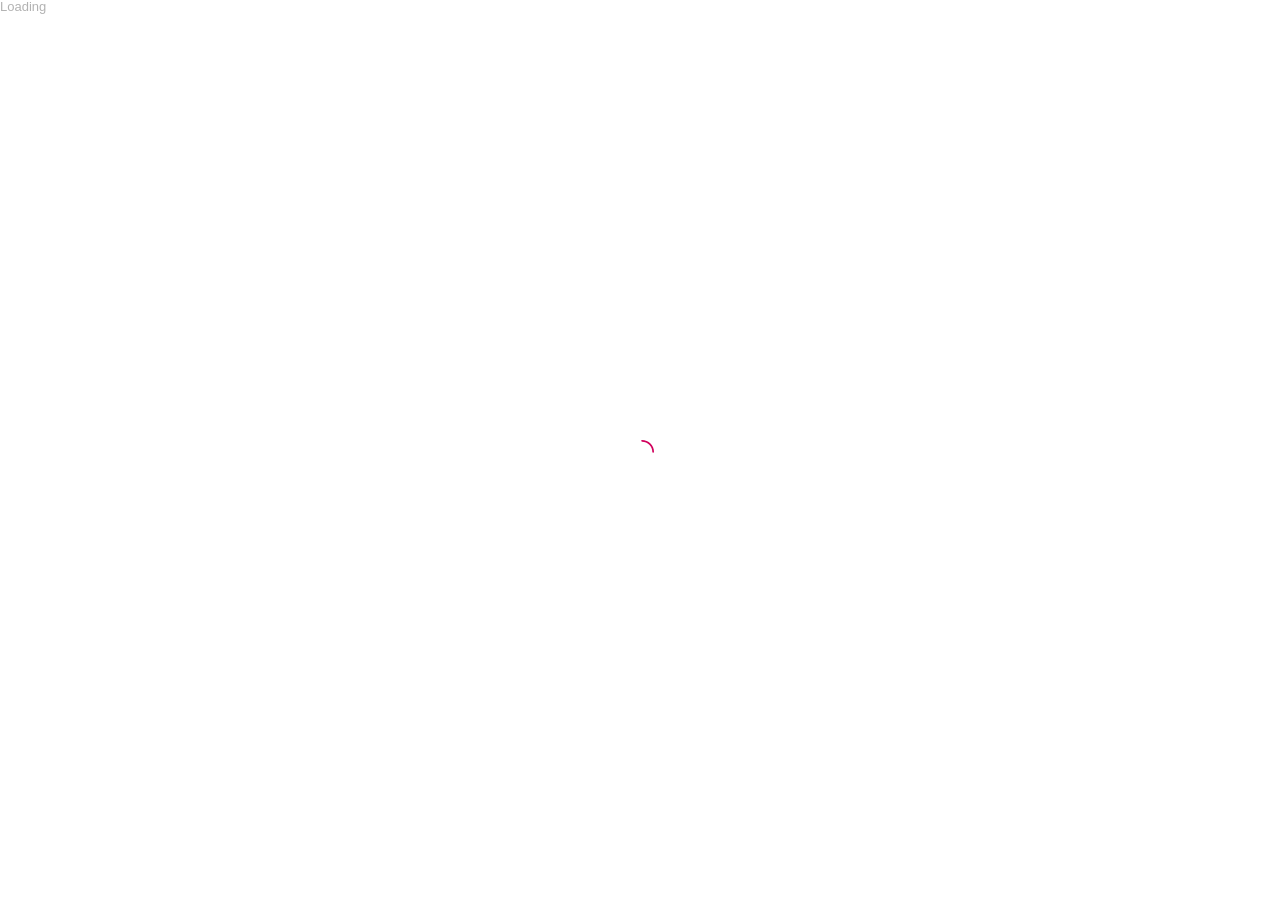
<file: index-panoee-export-b52.html>
<!DOCTYPE html><html lang="en"><head><meta charSet="utf-8"/><script>window.__B=location.pathname.replace(/\/[^\/]*$/,'');</script><meta name="viewport" content="minimum-scale=1, initial-scale=1, width=device-width, shrink-to-fit=no, user-scalable=no, viewport-fit=cover"/><meta name="robots" content="index,follow"/><meta property="category" content="Virtual Tour Software"/><meta name="next-head-count" content="4"/><link href="https://assets.panoee.com/statics/FontAwesome/css/all.min.css" rel="stylesheet"/><link rel="stylesheet" href="static/static/animate.min.css"/><link rel="stylesheet" href="static/static/normalize.css"/><link rel="stylesheet" href="static/static/suneditor.min.css"/><link rel="shortcut icon" href="data:image/x-icon;," type="image/x-icon"/><meta name="theme-color" content="#00000000"/><meta name="google-site-verification" content="NJxcTvvld1tqQkGimnqk_G-bqy2er2LJLbY4mpS7owA"/><meta name="apple-mobile-web-app-capable" content="yes"/><meta name="mobile-web-app-capable" content="yes"/><meta name="apple-mobile-web-app-status-bar-style" content="black"/><link rel="preload" href="_next/static/css/299e8f5411160c9d.css" as="style" crossorigin=""/><link rel="stylesheet" href="_next/static/css/299e8f5411160c9d.css" crossorigin="" data-n-g=""/><noscript data-n-css=""></noscript><script defer="" crossorigin="" nomodule="" src="_next/static/chunks/polyfills-c67a75d1b6f99dc8.js"></script><script>window.offline_id='6adaffb2d0c79fd855bf0787';</script><script src="static/core/tour.js" defer="" data-nscript="beforeInteractive" crossorigin=""></script><script type="text/javascript" src="https://ajax.googleapis.com/ajax/libs/jquery/2.1.3/jquery.min.js" defer="" data-nscript="beforeInteractive" crossorigin=""></script><script type="text/javascript" src="https://static.matterport.com/showcase-sdk/latest.js" defer="" data-nscript="beforeInteractive" crossorigin=""></script><script type="text/javascript" data-domain="tour.lushlist.com" src="https://analytics.panoee.com/js/script.js" defer="" data-nscript="beforeInteractive" crossorigin=""></script><script defer="" src="_next/static/chunks/3629.684fee84208180c2.js" crossorigin=""></script><script defer="" src="_next/static/chunks/5507.5861510d3621f980.js" crossorigin=""></script><script defer="" src="_next/static/chunks/8223.ccd3d9a58b20d0b6.js" crossorigin=""></script><script src="_next/static/chunks/webpack-4c36a7fce044fe73.js" defer="" crossorigin=""></script><script src="_next/static/chunks/framework-7c532a6be399686d.js" defer="" crossorigin=""></script><script src="_next/static/chunks/main-1b513ce6d2336453.js" defer="" crossorigin=""></script><script src="_next/static/chunks/pages/_app-79498c7a17cdddb9.js" defer="" crossorigin=""></script><script src="_next/static/chunks/3354-98d1f06f949bc6bb.js" defer="" crossorigin=""></script><script src="_next/static/chunks/1935-bdc9b0f1e06b60f2.js" defer="" crossorigin=""></script><script src="_next/static/chunks/pages/export-frontend-63e4eaafb45d5eb5.js" defer="" crossorigin=""></script><script src="_next/static/panoee-build-id/_buildManifest.js" defer="" crossorigin=""></script><script src="_next/static/panoee-build-id/_ssgManifest.js" defer="" crossorigin=""></script><style data-styled="" data-styled-version="5.3.7">:root{--color-theme:#d1005c;--color-red:#e54d42;--color-green:#2fd0ac;--color-blue:#007aff;--color-yellow:#f0c330;--color-red:red;--color-smoke:#969fa7;--color-dark:#212121;--color-dark-2:#393839;--color-light:#e3e8ee;--transition-regular:all 0.15s ease-in-out;--transition-smooth:all 0.5s cubic-bezier(0.04,1,0.6,0.97);--transition-smooth-2:all 1.5s cubic-bezier(0.04,1,0.6,0.97);--fontSize-body:13px;--fontSize-h1:32px;--fontSize-h2:28px;--fontSize-h3:24px;--fontSize-h4:20px;--fontSize-h5:1rem;}/*!sc*/
@media (max-width:575px){:root{--fontSize-body:12px;}}/*!sc*/
html,body{height:100%;width:100%;margin:0;font-size:var(--fontSize-body);max-height:100vh;}/*!sc*/
body{font-family:-apple-system,BlinkMacSystemFont,'Segoe UI',Roboto, 'Helvetica Neue',Helvetica,Arial,sans-serif;}/*!sc*/
#__next{width:100%;height:calc(100%);max-height:100vh;overflow:hidden;display:-webkit-box;display:-webkit-flex;display:-ms-flexbox;display:flex;-webkit-flex-direction:column;-ms-flex-direction:column;flex-direction:column;}/*!sc*/
.cursorPointer{cursor:pointer !important;}/*!sc*/
body > #krpanoViewSnapshot{position:absolute !important;z-index:10000 !important;}/*!sc*/
body .ant-btn-group .ant-btn-primary:first-child:not(:last-child){border-right-color:unset;}/*!sc*/
body .ant-dropdown{z-index:100000 !important;}/*!sc*/
body .ant-tooltip{z-index:100000 !important;}/*!sc*/
body .ant-tooltip .ant-tooltip-arrow{right:2px !important;}/*!sc*/
body .ant-tooltip .ant-tooltip-placement-left .ant-tooltip-arrow{-webkit-transform:translateX(88%) translateY(-50%);-ms-transform:translateX(88%) translateY(-50%);transform:translateX(88%) translateY(-50%);}/*!sc*/
body .ant-tooltip .ant-tooltip-placement-right .ant-tooltip-arrow{-webkit-transform:translateX(-88%) translateY(-50%);-ms-transform:translateX(-88%) translateY(-50%);transform:translateX(-88%) translateY(-50%);}/*!sc*/
body .ant-tooltip .ant-tooltip-inner{border-radius:25px;}/*!sc*/
body .ant-popover{padding:0;}/*!sc*/
body .ant-popover .ant-popover-message,body .ant-popover .ant-popover-buttons{padding:10px 12px;}/*!sc*/
body .ant-popover .ant-popover-message{padding-bottom:0;}/*!sc*/
body .ant-popover .ant-popover-message > .anticon{top:14px;}/*!sc*/
body .ant-popover .ant-popover-placement-top > .ant-popover-content > .ant-popover-arrow{bottom:-4.8px;}/*!sc*/
body .ant-popover .ant-popover-placement-bottom > .ant-popover-content > .ant-popover-arrow{top:8px;}/*!sc*/
body .ant-popover .ant-popover-arrow{display:none;}/*!sc*/
body .ant-popover .ant-popover-inner{border-radius:4px;background:transparent;box-shadow:none;padding:0;}/*!sc*/
body .ant-popover .ant-popover-inner-content{padding:0.25rem 0.25rem;}/*!sc*/
body .ant-popover.popoverPreviewHotspot .ant-popover-inner{background:rgb(0 0 0 / 0.75);}/*!sc*/
body .ant-popover.popoverPreviewHotspot .ant-popover-inner iframe{border:none !important;outline:none !important;}/*!sc*/
body .ant-input::-webkit-input-placeholder{color:rgb(117,117,117);}/*!sc*/
body .ant-input::-moz-placeholder{color:rgb(117,117,117);}/*!sc*/
body .ant-input:-ms-input-placeholder{color:rgb(117,117,117);}/*!sc*/
body .ant-input::placeholder{color:rgb(117,117,117);}/*!sc*/
body .popoverControlbar .ant-popover-inner-content{padding:0.5rem 0.5rem;background:#212121 !important;border-radius:8px;}/*!sc*/
body .popoverSceneList .ant-popover-inner{background:transparent;box-shadow:none;}/*!sc*/
body .popoverSceneList .ant-popover-inner-content{padding:0;}/*!sc*/
body .popoverSceneList .dropdownList{width:200px;}/*!sc*/
body .popoverSceneList .dropdownList .--listing{width:100%;}/*!sc*/
@media (max-width:575px){body .popoverSceneList .dropdownList .--listing{max-height:300px;overflow:auto;}}/*!sc*/
body .popoverSceneList .dropdownList button{position:relative;cursor:pointer;background:none;border-radius:0;color:var(--color-text);border:1px solid var(--color-primary);border-bottom:none;padding:0.5rem 1rem;width:100%;background:var(--color-primary);position:relative;overflow:hidden;text-overflow:ellipsis;display:block;-webkit-flex:0 0 auto;-ms-flex:0 0 auto;flex:0 0 auto;-webkit-transform:translateY(0.5rem);-ms-transform:translateY(0.5rem);transform:translateY(0.5rem);}/*!sc*/
body .popoverSceneList .dropdownList button.active{background:#fff;color:var(--color-primary);border-color:transparent;box-shadow:0 12px 24px rgb(0 0 0 / 0.15);}/*!sc*/
body .popoverSceneList .dropdownList button:last-child{border:1px solid var(--color-primary);}/*!sc*/
body .popoverSceneList .dropdownList button .--menuSceneTitle{position:relative;z-index:1;color:inherit;font-size:inherit;font-weight:inherit;}/*!sc*/
body .ant-badge .ant-badge-count{z-index:3;}/*!sc*/
body .fancybox__container{z-index:10001 !important;}/*!sc*/
body .ant-modal-root .ant-modal{padding-bottom:0;border:none !important;display:-webkit-inline-box !important;display:-webkit-inline-flex !important;display:-ms-inline-flexbox !important;display:inline-flex !important;}/*!sc*/
body .ant-modal-root .ant-modal > div{width:100%;}/*!sc*/
body .ant-modal-root .ant-modal-close{display:none;}/*!sc*/
body .ant-modal-root .ant-modal-body{padding:0;position:relative;width:100%;height:100%;display:-webkit-box;display:-webkit-flex;display:-ms-flexbox;display:flex;margin:0 auto;border-radius:12px;overflow:hidden;}/*!sc*/
body .ant-modal-root .ant-modal-mask{background:rgba(0,0,0,0.25);z-index:10000 !important;}/*!sc*/
body .ant-modal-root .ant-modal-wrap{z-index:10000 !important;}/*!sc*/
body .ant-modal-root .ant-modal-content{width:100%;background:transparent;box-shadow:none;}/*!sc*/
body .ant-btn > i,body .ant-btn > span{display:-webkit-inline-box !important;display:-webkit-inline-flex !important;display:-ms-inline-flexbox !important;display:inline-flex !important;}/*!sc*/
body img{width:100%;height:auto;}/*!sc*/
body iframe{height:auto;}/*!sc*/
body p{margin:unset;}/*!sc*/
body .se-component{display:inline-block;}/*!sc*/
body .se-image-container{display:block;}/*!sc*/
.tree-scene__collapse{padding-bottom:0.5rem;border-bottom:1px solid rgb(255 255 255 / 0.15);}/*!sc*/
.tree-scene__collapse .ant-collapse-content-box{padding-left:0 !important;padding-right:0 !important;}/*!sc*/
.inline-flex{display:-webkit-inline-box !important;display:-webkit-inline-flex !important;display:-ms-inline-flexbox !important;display:inline-flex !important;-webkit-flex:0 0 auto;-ms-flex:0 0 auto;flex:0 0 auto;}/*!sc*/
.absolute-center{position:absolute;top:50%;left:50%;-webkit-transform:translate(-50%,-50%);-ms-transform:translate(-50%,-50%);transform:translate(-50%,-50%);}/*!sc*/
.hide-scrollbar::-webkit-scrollbar{display:none;}/*!sc*/
.el-hide{display:none !important;}/*!sc*/
.hotspotTitle em{color:#fff;display:block;text-align:center;margin:0 auto;font-style:initial;white-space:nowrap;overflow:hidden;text-overflow:ellipsis;width:200px;}/*!sc*/
.slideModal{margin:0 !important;padding:0 !important;max-width:100% !important;}/*!sc*/
.slideModal .ant-modal-content,.slideModal .ant-modal-body{height:100%;background:rgba(0,0,0,0.25);}/*!sc*/
.flickity-button svg{width:40% !important;top:50% !important;left:50% !important;-webkit-transform:translate(-50%,-50%) !important;-ms-transform:translate(-50%,-50%) !important;transform:translate(-50%,-50%) !important;}/*!sc*/
.shopify-buy-frame.is-sticky{right:0 !important;top:20% !important;}/*!sc*/
.shopify-buy-frame.is-sticky iframe{width:46px !important;}/*!sc*/
.gmnoprint{display:none;}/*!sc*/
.ant-select .ant-select-dropdown{border-radius:4px !important;min-width:140px !important;background:var(--color-dark) !important;border:1px solid rgb(255 255 255 / 0.25) !important;}/*!sc*/
.ant-select .ant-select-dropdown .ant-empty-description{color:#fff;}/*!sc*/
.ant-select .ant-select-item{margin:0 !important;padding:0.5rem !important;color:#fff !important;}/*!sc*/
.ant-select .ant-select-item-option-active{background-color:var(--color-dark-2) !important;}/*!sc*/
.ant-select .ant-select-item-option-selected{background-color:var(--color-theme) !important;}/*!sc*/
.ant-select .ant-select .ant-select-clear{color:var(--color-smoke);right:26px;margin-top:-8px;}/*!sc*/
.ant-select .ant-select .ant-select-arrow{color:var(--color-smoke);}/*!sc*/
.text-ellipsis{white-space:nowrap;overflow:hidden;text-overflow:ellipsis;max-width:100%;}/*!sc*/
data-styled.g1[id="sc-global-eqCsW1"]{content:"sc-global-eqCsW1,"}/*!sc*/
@media (max-width:1200px){}/*!sc*/
.far{font-weight:300;}/*!sc*/
.action-icon{font-size:1rem !important;margin-bottom:10px !important;margin-top:10px !important;}/*!sc*/
@media (min-width:576px){.show-on-mobile{display:none !important;}}/*!sc*/
@media (max-width:575px){.hide-on-mobile{display:none !important;}}/*!sc*/
data-styled.g4[id="sc-global-dXoOVB1"]{content:"sc-global-dXoOVB1,"}/*!sc*/
.kDRywG{width:100%;height:100%;}/*!sc*/
.kDRywG .ant-spin{color:#d1005c;}/*!sc*/
.kDRywG .ant-spin-container{width:100%;height:100%;}/*!sc*/
.kDRywG .ant-spin-nested-loading{width:100%;height:100%;}/*!sc*/
.kDRywG .ant-spin-nested-loading > div > .ant-spin{width:100%;height:100%;max-height:100%;}/*!sc*/
data-styled.g11[id="styled__LoadingContainerWrapper-Panoee__sc-25029517-0"]{content:"kDRywG,"}/*!sc*/
</style><style>.data-ant-cssinjs-cache-path{content:"";}</style>
</head><body><div id="__next"><div class="styled__LoadingContainerWrapper-Panoee__sc-25029517-0 kDRywG"><div class="ant-spin-nested-loading css-var-R1m"><div><div class="ant-spin ant-spin-spinning css-var-R1m" aria-live="polite" aria-busy="true"><span role="img" aria-label="loading" style="font-size:24px" class="anticon anticon-loading anticon-spin ant-spin-dot"><svg viewBox="0 0 1024 1024" focusable="false" data-icon="loading" width="1em" height="1em" fill="currentColor" aria-hidden="true"><path d="M988 548c-19.9 0-36-16.1-36-36 0-59.4-11.6-117-34.6-171.3a440.45 440.45 0 00-94.3-139.9 437.71 437.71 0 00-139.9-94.3C629 83.6 571.4 72 512 72c-19.9 0-36-16.1-36-36s16.1-36 36-36c69.1 0 136.2 13.5 199.3 40.3C772.3 66 827 103 874 150c47 47 83.9 101.8 109.7 162.7 26.7 63.1 40.2 130.2 40.2 199.3.1 19.9-16 36-35.9 36z"></path></svg></span></div></div><div class="ant-spin-container ant-spin-blur"><div style="width:100%;height:100%">Loading</div></div></div></div></div><script id="__NEXT_DATA__" type="application/json" crossorigin="">{"props":{"pageProps":{"initialState":{"app":{"loading":false,"success":false,"error":false,"tenant":null,"listScene":[],"listPost":[],"token":null,"project":null,"isFirstScene":null,"configSoundProject":{"on":null},"configAutoRotate":{"on":false,"enabled":false,"speed":2,"waitTime":2},"configAutoChangeScene":{"on":false,"enabled":false,"waitTime":15},"sceneSelected":null,"hotspotSelected":null,"prevSceneSelected":null,"languageProjectSelected":null,"isVisibleFormCapture":null,"formCaptureConfigSelected":null,"hotspotSelectedTemporary":null,"infoUser":null,"listCommentSceneSelected":[],"isAllowToAccessOnCollaborationMode":null}}},"__N_SSG":true},"page":"/export-frontend","query":{},"buildId":"panoee-build-id","isFallback":false,"dynamicIds":[15507],"gsp":true,"scriptLoader":[]}</script><noscript>You need to enable JavaScript to run this app.</noscript>
</body><footer><div style="color:transparent;background:transparent;pointer-events:none;z-index:-99;position:fixed">Powered by Panoee - The<!-- --> <a href="https://panoee.com/">best Virtual Tour Software</a></div></footer></html></body></html>
</file>
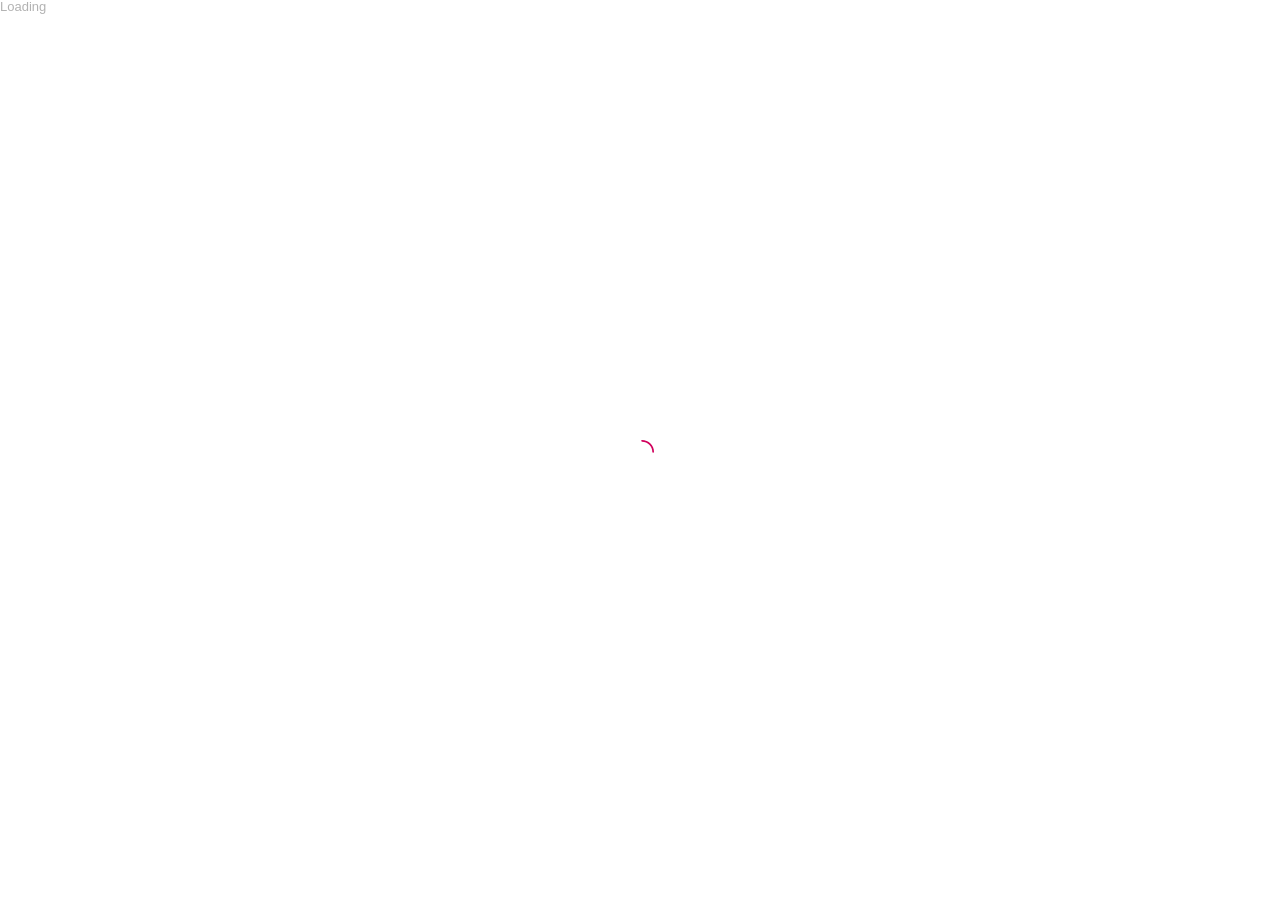
<file: index-panoee-export-original.html>
<!DOCTYPE html><html lang="en"><head><meta charSet="utf-8"/><script>window.__B=location.pathname.replace(/\/[^\/]*$/,'');</script><meta name="viewport" content="minimum-scale=1, initial-scale=1, width=device-width, shrink-to-fit=no, user-scalable=no, viewport-fit=cover"/><meta name="robots" content="index,follow"/><meta property="category" content="Virtual Tour Software"/><meta name="next-head-count" content="4"/><link href="https://assets.panoee.com/statics/FontAwesome/css/all.min.css" rel="stylesheet"/><link rel="stylesheet" href="static/static/animate.min.css"/><link rel="stylesheet" href="static/static/normalize.css"/><link rel="stylesheet" href="static/static/suneditor.min.css"/><link rel="shortcut icon" href="data:image/x-icon;," type="image/x-icon"/><meta name="theme-color" content="#00000000"/><meta name="google-site-verification" content="NJxcTvvld1tqQkGimnqk_G-bqy2er2LJLbY4mpS7owA"/><meta name="apple-mobile-web-app-capable" content="yes"/><meta name="mobile-web-app-capable" content="yes"/><meta name="apple-mobile-web-app-status-bar-style" content="black"/><link rel="preload" href="_next/static/css/299e8f5411160c9d.css" as="style" crossorigin=""/><link rel="stylesheet" href="_next/static/css/299e8f5411160c9d.css" crossorigin="" data-n-g=""/><noscript data-n-css=""></noscript><script defer="" crossorigin="" nomodule="" src="_next/static/chunks/polyfills-c67a75d1b6f99dc8.js"></script><script src="static/static/data.js" defer="" data-nscript="beforeInteractive" crossorigin=""></script><script src="static/core/tour.js" defer="" data-nscript="beforeInteractive" crossorigin=""></script><script type="text/javascript" src="https://ajax.googleapis.com/ajax/libs/jquery/2.1.3/jquery.min.js" defer="" data-nscript="beforeInteractive" crossorigin=""></script><script type="text/javascript" src="https://static.matterport.com/showcase-sdk/latest.js" defer="" data-nscript="beforeInteractive" crossorigin=""></script><script type="text/javascript" data-domain="tour.lushlist.com" src="https://analytics.panoee.com/js/script.js" defer="" data-nscript="beforeInteractive" crossorigin=""></script><script defer="" src="_next/static/chunks/3629.684fee84208180c2.js" crossorigin=""></script><script defer="" src="_next/static/chunks/5507.5861510d3621f980.js" crossorigin=""></script><script defer="" src="_next/static/chunks/8223.ccd3d9a58b20d0b6.js" crossorigin=""></script><script src="_next/static/chunks/webpack-4c36a7fce044fe73.js" defer="" crossorigin=""></script><script src="_next/static/chunks/framework-7c532a6be399686d.js" defer="" crossorigin=""></script><script src="_next/static/chunks/main-1b513ce6d2336453.js" defer="" crossorigin=""></script><script src="_next/static/chunks/pages/_app-79498c7a17cdddb9.js" defer="" crossorigin=""></script><script src="_next/static/chunks/3354-98d1f06f949bc6bb.js" defer="" crossorigin=""></script><script src="_next/static/chunks/1935-bdc9b0f1e06b60f2.js" defer="" crossorigin=""></script><script src="_next/static/chunks/pages/export-frontend-63e4eaafb45d5eb5.js" defer="" crossorigin=""></script><script src="_next/static/panoee-build-id/_buildManifest.js" defer="" crossorigin=""></script><script src="_next/static/panoee-build-id/_ssgManifest.js" defer="" crossorigin=""></script><style data-styled="" data-styled-version="5.3.7">:root{--color-theme:#d1005c;--color-red:#e54d42;--color-green:#2fd0ac;--color-blue:#007aff;--color-yellow:#f0c330;--color-red:red;--color-smoke:#969fa7;--color-dark:#212121;--color-dark-2:#393839;--color-light:#e3e8ee;--transition-regular:all 0.15s ease-in-out;--transition-smooth:all 0.5s cubic-bezier(0.04,1,0.6,0.97);--transition-smooth-2:all 1.5s cubic-bezier(0.04,1,0.6,0.97);--fontSize-body:13px;--fontSize-h1:32px;--fontSize-h2:28px;--fontSize-h3:24px;--fontSize-h4:20px;--fontSize-h5:1rem;}/*!sc*/
@media (max-width:575px){:root{--fontSize-body:12px;}}/*!sc*/
html,body{height:100%;width:100%;margin:0;font-size:var(--fontSize-body);max-height:100vh;}/*!sc*/
body{font-family:-apple-system,BlinkMacSystemFont,'Segoe UI',Roboto, 'Helvetica Neue',Helvetica,Arial,sans-serif;}/*!sc*/
#__next{width:100%;height:calc(100%);max-height:100vh;overflow:hidden;display:-webkit-box;display:-webkit-flex;display:-ms-flexbox;display:flex;-webkit-flex-direction:column;-ms-flex-direction:column;flex-direction:column;}/*!sc*/
.cursorPointer{cursor:pointer !important;}/*!sc*/
body > #krpanoViewSnapshot{position:absolute !important;z-index:10000 !important;}/*!sc*/
body .ant-btn-group .ant-btn-primary:first-child:not(:last-child){border-right-color:unset;}/*!sc*/
body .ant-dropdown{z-index:100000 !important;}/*!sc*/
body .ant-tooltip{z-index:100000 !important;}/*!sc*/
body .ant-tooltip .ant-tooltip-arrow{right:2px !important;}/*!sc*/
body .ant-tooltip .ant-tooltip-placement-left .ant-tooltip-arrow{-webkit-transform:translateX(88%) translateY(-50%);-ms-transform:translateX(88%) translateY(-50%);transform:translateX(88%) translateY(-50%);}/*!sc*/
body .ant-tooltip .ant-tooltip-placement-right .ant-tooltip-arrow{-webkit-transform:translateX(-88%) translateY(-50%);-ms-transform:translateX(-88%) translateY(-50%);transform:translateX(-88%) translateY(-50%);}/*!sc*/
body .ant-tooltip .ant-tooltip-inner{border-radius:25px;}/*!sc*/
body .ant-popover{padding:0;}/*!sc*/
body .ant-popover .ant-popover-message,body .ant-popover .ant-popover-buttons{padding:10px 12px;}/*!sc*/
body .ant-popover .ant-popover-message{padding-bottom:0;}/*!sc*/
body .ant-popover .ant-popover-message > .anticon{top:14px;}/*!sc*/
body .ant-popover .ant-popover-placement-top > .ant-popover-content > .ant-popover-arrow{bottom:-4.8px;}/*!sc*/
body .ant-popover .ant-popover-placement-bottom > .ant-popover-content > .ant-popover-arrow{top:8px;}/*!sc*/
body .ant-popover .ant-popover-arrow{display:none;}/*!sc*/
body .ant-popover .ant-popover-inner{border-radius:4px;background:transparent;box-shadow:none;padding:0;}/*!sc*/
body .ant-popover .ant-popover-inner-content{padding:0.25rem 0.25rem;}/*!sc*/
body .ant-popover.popoverPreviewHotspot .ant-popover-inner{background:rgb(0 0 0 / 0.75);}/*!sc*/
body .ant-popover.popoverPreviewHotspot .ant-popover-inner iframe{border:none !important;outline:none !important;}/*!sc*/
body .ant-input::-webkit-input-placeholder{color:rgb(117,117,117);}/*!sc*/
body .ant-input::-moz-placeholder{color:rgb(117,117,117);}/*!sc*/
body .ant-input:-ms-input-placeholder{color:rgb(117,117,117);}/*!sc*/
body .ant-input::placeholder{color:rgb(117,117,117);}/*!sc*/
body .popoverControlbar .ant-popover-inner-content{padding:0.5rem 0.5rem;background:#212121 !important;border-radius:8px;}/*!sc*/
body .popoverSceneList .ant-popover-inner{background:transparent;box-shadow:none;}/*!sc*/
body .popoverSceneList .ant-popover-inner-content{padding:0;}/*!sc*/
body .popoverSceneList .dropdownList{width:200px;}/*!sc*/
body .popoverSceneList .dropdownList .--listing{width:100%;}/*!sc*/
@media (max-width:575px){body .popoverSceneList .dropdownList .--listing{max-height:300px;overflow:auto;}}/*!sc*/
body .popoverSceneList .dropdownList button{position:relative;cursor:pointer;background:none;border-radius:0;color:var(--color-text);border:1px solid var(--color-primary);border-bottom:none;padding:0.5rem 1rem;width:100%;background:var(--color-primary);position:relative;overflow:hidden;text-overflow:ellipsis;display:block;-webkit-flex:0 0 auto;-ms-flex:0 0 auto;flex:0 0 auto;-webkit-transform:translateY(0.5rem);-ms-transform:translateY(0.5rem);transform:translateY(0.5rem);}/*!sc*/
body .popoverSceneList .dropdownList button.active{background:#fff;color:var(--color-primary);border-color:transparent;box-shadow:0 12px 24px rgb(0 0 0 / 0.15);}/*!sc*/
body .popoverSceneList .dropdownList button:last-child{border:1px solid var(--color-primary);}/*!sc*/
body .popoverSceneList .dropdownList button .--menuSceneTitle{position:relative;z-index:1;color:inherit;font-size:inherit;font-weight:inherit;}/*!sc*/
body .ant-badge .ant-badge-count{z-index:3;}/*!sc*/
body .fancybox__container{z-index:10001 !important;}/*!sc*/
body .ant-modal-root .ant-modal{padding-bottom:0;border:none !important;display:-webkit-inline-box !important;display:-webkit-inline-flex !important;display:-ms-inline-flexbox !important;display:inline-flex !important;}/*!sc*/
body .ant-modal-root .ant-modal > div{width:100%;}/*!sc*/
body .ant-modal-root .ant-modal-close{display:none;}/*!sc*/
body .ant-modal-root .ant-modal-body{padding:0;position:relative;width:100%;height:100%;display:-webkit-box;display:-webkit-flex;display:-ms-flexbox;display:flex;margin:0 auto;border-radius:12px;overflow:hidden;}/*!sc*/
body .ant-modal-root .ant-modal-mask{background:rgba(0,0,0,0.25);z-index:10000 !important;}/*!sc*/
body .ant-modal-root .ant-modal-wrap{z-index:10000 !important;}/*!sc*/
body .ant-modal-root .ant-modal-content{width:100%;background:transparent;box-shadow:none;}/*!sc*/
body .ant-btn > i,body .ant-btn > span{display:-webkit-inline-box !important;display:-webkit-inline-flex !important;display:-ms-inline-flexbox !important;display:inline-flex !important;}/*!sc*/
body img{width:100%;height:auto;}/*!sc*/
body iframe{height:auto;}/*!sc*/
body p{margin:unset;}/*!sc*/
body .se-component{display:inline-block;}/*!sc*/
body .se-image-container{display:block;}/*!sc*/
.tree-scene__collapse{padding-bottom:0.5rem;border-bottom:1px solid rgb(255 255 255 / 0.15);}/*!sc*/
.tree-scene__collapse .ant-collapse-content-box{padding-left:0 !important;padding-right:0 !important;}/*!sc*/
.inline-flex{display:-webkit-inline-box !important;display:-webkit-inline-flex !important;display:-ms-inline-flexbox !important;display:inline-flex !important;-webkit-flex:0 0 auto;-ms-flex:0 0 auto;flex:0 0 auto;}/*!sc*/
.absolute-center{position:absolute;top:50%;left:50%;-webkit-transform:translate(-50%,-50%);-ms-transform:translate(-50%,-50%);transform:translate(-50%,-50%);}/*!sc*/
.hide-scrollbar::-webkit-scrollbar{display:none;}/*!sc*/
.el-hide{display:none !important;}/*!sc*/
.hotspotTitle em{color:#fff;display:block;text-align:center;margin:0 auto;font-style:initial;white-space:nowrap;overflow:hidden;text-overflow:ellipsis;width:200px;}/*!sc*/
.slideModal{margin:0 !important;padding:0 !important;max-width:100% !important;}/*!sc*/
.slideModal .ant-modal-content,.slideModal .ant-modal-body{height:100%;background:rgba(0,0,0,0.25);}/*!sc*/
.flickity-button svg{width:40% !important;top:50% !important;left:50% !important;-webkit-transform:translate(-50%,-50%) !important;-ms-transform:translate(-50%,-50%) !important;transform:translate(-50%,-50%) !important;}/*!sc*/
.shopify-buy-frame.is-sticky{right:0 !important;top:20% !important;}/*!sc*/
.shopify-buy-frame.is-sticky iframe{width:46px !important;}/*!sc*/
.gmnoprint{display:none;}/*!sc*/
.ant-select .ant-select-dropdown{border-radius:4px !important;min-width:140px !important;background:var(--color-dark) !important;border:1px solid rgb(255 255 255 / 0.25) !important;}/*!sc*/
.ant-select .ant-select-dropdown .ant-empty-description{color:#fff;}/*!sc*/
.ant-select .ant-select-item{margin:0 !important;padding:0.5rem !important;color:#fff !important;}/*!sc*/
.ant-select .ant-select-item-option-active{background-color:var(--color-dark-2) !important;}/*!sc*/
.ant-select .ant-select-item-option-selected{background-color:var(--color-theme) !important;}/*!sc*/
.ant-select .ant-select .ant-select-clear{color:var(--color-smoke);right:26px;margin-top:-8px;}/*!sc*/
.ant-select .ant-select .ant-select-arrow{color:var(--color-smoke);}/*!sc*/
.text-ellipsis{white-space:nowrap;overflow:hidden;text-overflow:ellipsis;max-width:100%;}/*!sc*/
data-styled.g1[id="sc-global-eqCsW1"]{content:"sc-global-eqCsW1,"}/*!sc*/
@media (max-width:1200px){}/*!sc*/
.far{font-weight:300;}/*!sc*/
.action-icon{font-size:1rem !important;margin-bottom:10px !important;margin-top:10px !important;}/*!sc*/
@media (min-width:576px){.show-on-mobile{display:none !important;}}/*!sc*/
@media (max-width:575px){.hide-on-mobile{display:none !important;}}/*!sc*/
data-styled.g4[id="sc-global-dXoOVB1"]{content:"sc-global-dXoOVB1,"}/*!sc*/
.kDRywG{width:100%;height:100%;}/*!sc*/
.kDRywG .ant-spin{color:#d1005c;}/*!sc*/
.kDRywG .ant-spin-container{width:100%;height:100%;}/*!sc*/
.kDRywG .ant-spin-nested-loading{width:100%;height:100%;}/*!sc*/
.kDRywG .ant-spin-nested-loading > div > .ant-spin{width:100%;height:100%;max-height:100%;}/*!sc*/
data-styled.g11[id="styled__LoadingContainerWrapper-Panoee__sc-25029517-0"]{content:"kDRywG,"}/*!sc*/
</style><style>.data-ant-cssinjs-cache-path{content:"";}</style>
</head><body><div id="__next"><div class="styled__LoadingContainerWrapper-Panoee__sc-25029517-0 kDRywG"><div class="ant-spin-nested-loading css-var-R1m"><div><div class="ant-spin ant-spin-spinning css-var-R1m" aria-live="polite" aria-busy="true"><span role="img" aria-label="loading" style="font-size:24px" class="anticon anticon-loading anticon-spin ant-spin-dot"><svg viewBox="0 0 1024 1024" focusable="false" data-icon="loading" width="1em" height="1em" fill="currentColor" aria-hidden="true"><path d="M988 548c-19.9 0-36-16.1-36-36 0-59.4-11.6-117-34.6-171.3a440.45 440.45 0 00-94.3-139.9 437.71 437.71 0 00-139.9-94.3C629 83.6 571.4 72 512 72c-19.9 0-36-16.1-36-36s16.1-36 36-36c69.1 0 136.2 13.5 199.3 40.3C772.3 66 827 103 874 150c47 47 83.9 101.8 109.7 162.7 26.7 63.1 40.2 130.2 40.2 199.3.1 19.9-16 36-35.9 36z"></path></svg></span></div></div><div class="ant-spin-container ant-spin-blur"><div style="width:100%;height:100%">Loading</div></div></div></div></div><script id="__NEXT_DATA__" type="application/json" crossorigin="">{"props":{"pageProps":{"initialState":{"app":{"loading":false,"success":false,"error":false,"tenant":null,"listScene":[],"listPost":[],"token":null,"project":null,"isFirstScene":null,"configSoundProject":{"on":null},"configAutoRotate":{"on":false,"enabled":false,"speed":2,"waitTime":2},"configAutoChangeScene":{"on":false,"enabled":false,"waitTime":15},"sceneSelected":null,"hotspotSelected":null,"prevSceneSelected":null,"languageProjectSelected":null,"isVisibleFormCapture":null,"formCaptureConfigSelected":null,"hotspotSelectedTemporary":null,"infoUser":null,"listCommentSceneSelected":[],"isAllowToAccessOnCollaborationMode":null}}},"__N_SSG":true},"page":"/export-frontend","query":{},"buildId":"panoee-build-id","isFallback":false,"dynamicIds":[15507],"gsp":true,"scriptLoader":[]}</script><noscript>You need to enable JavaScript to run this app.</noscript>
</body><footer><div style="color:transparent;background:transparent;pointer-events:none;z-index:-99;position:fixed">Powered by Panoee - The<!-- --> <a href="https://panoee.com/">best Virtual Tour Software</a></div></footer></html></body></html>
</file>
<file: static/custom-t1-info.css>
/* Small, elevated, semi-transparent information card inspired by the reference UI. */
#t1-room-info-panel,
#t1-room-info-panel * { box-sizing: border-box; }
#t1-room-info-panel {
  position: absolute;
  z-index: 10;
  top: 8px;
  left: 8px;
  width: min(350px, calc(100vw - 16px));
  max-height: calc(100% - 16px);
  overflow: auto;
  color: #fff;
  font-family: Arial, Helvetica, sans-serif;
  background: rgba(17, 27, 37, 0.43);
  border: 1px solid rgba(255, 255, 255, 0.16);
  border-radius: 7px;
  box-shadow: 0 2px 10px rgba(0, 0, 0, 0.12);
  backdrop-filter: blur(2px);
  -webkit-backdrop-filter: blur(2px);
  text-align: left;
  line-height: 1.35;
  scrollbar-width: thin;
  scrollbar-color: rgba(255,255,255,.30) transparent;
}
#t1-room-info-panel .t1-panel-head {
  display: flex;
  align-items: center;
  gap: 8px;
  padding: 8px 9px 6px;
}
#t1-room-info-panel .t1-pin {
  position: relative;
  display: inline-flex;
  flex: 0 0 15px;
  width: 15px;
  height: 15px;
  border-radius: 50% 50% 50% 0;
  transform: rotate(-45deg);
  background: #c9362d;
  border: 1.5px solid rgba(255,255,255,.96);
  box-shadow: 0 0 0 1px rgba(215,61,50,.28);
}
#t1-room-info-panel .t1-pin::after {
  content: "";
  position: absolute;
  width: 4px;
  height: 4px;
  border-radius: 50%;
  background: #fff;
  left: 4px;
  top: 4px;
}
#t1-room-info-panel .t1-room-title {
  flex: 1;
  min-width: 0;
  margin: 0;
  color: #fff;
  font-size: 15px;
  font-weight: 700;
  line-height: 1.2;
  overflow-wrap: anywhere;
  text-shadow: 0 1px 2px rgba(0,0,0,.32);
}
#t1-room-info-panel .t1-divider {
  height: 1px;
  margin: 0 9px 6px;
  background: rgba(255,255,255,.70);
}
#t1-room-info-panel .t1-room-description {
  margin: 0;
  padding: 0 9px 8px;
  color: rgba(255,255,255,.96);
  font-size: 12px;
  line-height: 1.34;
  overflow-wrap: anywhere;
  text-shadow: 0 1px 2px rgba(0,0,0,.36);
}
#t1-room-info-panel .t1-room-picker {
  margin: 0 8px 7px;
  border-top: 1px solid rgba(255,255,255,.14);
  padding-top: 4px;
}
#t1-room-info-panel .t1-room-picker summary {
  padding: 3px 1px 3px;
  color: rgba(255,255,255,.82);
  cursor: pointer;
  font-size: 10px;
  line-height: 1.3;
  user-select: none;
  outline-offset: 3px;
}
#t1-room-info-panel .t1-room-options {
  display: grid;
  grid-template-columns: 1fr 1fr;
  gap: 4px;
  padding-top: 4px;
}
#t1-room-info-panel .t1-room-option {
  min-width: 0;
  display: flex;
  align-items: center;
  gap: 6px;
  padding: 6px 7px;
  color: #fff;
  background: rgba(255,255,255,.06);
  border: 1px solid rgba(255,255,255,.15);
  border-radius: 5px;
  font-family: inherit;
  font-size: 10px;
  line-height: 1.25;
  text-align: left;
  cursor: pointer;
  transition: background .15s ease, border-color .15s ease;
}
#t1-room-info-panel .t1-room-option:hover,
#t1-room-info-panel .t1-room-option:focus-visible {
  background: rgba(255,255,255,.14);
  border-color: rgba(255,255,255,.48);
}
#t1-room-info-panel .t1-room-option[aria-current="true"] {
  background: rgba(188, 49, 40, .48);
  border-color: rgba(243,180,169,.78);
}
#t1-room-info-panel .t1-option-dot {
  display: inline-block;
  width: 6px;
  height: 6px;
  flex: 0 0 6px;
  border: 1px solid #fff;
  border-radius: 50%;
  background: #cc382e;
}
#t1-room-info-panel .t1-option-label { flex: 1; min-width: 0; }
@media (max-width: 600px) {
  #t1-room-info-panel {
    left: 7px;
    width: min(320px, calc(100vw - 14px));
    border-radius: 6px;
  }
  #t1-room-info-panel .t1-panel-head { padding: 7px 8px 5px; }
  #t1-room-info-panel .t1-room-title { font-size: 14px; }
  #t1-room-info-panel .t1-divider { margin: 0 8px 5px; }
  #t1-room-info-panel .t1-room-description { padding: 0 8px 7px; font-size: 11.5px; line-height: 1.32; }
  #t1-room-info-panel .t1-room-picker { margin: 0 7px 6px; }
  #t1-room-info-panel .t1-room-options { grid-template-columns: 1fr; }
}
@media (prefers-reduced-motion: reduce) {
  #t1-room-info-panel .t1-room-option { transition: none; }
}

/* Mini map: 2D cross-section of the bunker drawn by custom-t1-info.js. */
#t1-minimap, #t1-minimap * { box-sizing: border-box; }
#t1-minimap {
  position: absolute;
  z-index: 10;
  top: 8px;
  right: 8px;
  width: 300px;
  padding: 7px 8px 8px;
  color: #fff;
  font-family: Arial, Helvetica, sans-serif;
  background: rgba(17, 27, 37, 0.5);
  border: 1px solid rgba(246, 201, 40, .4);
  border-radius: 8px;
  box-shadow: 0 6px 20px rgba(0, 0, 0, .35);
  backdrop-filter: blur(3px);
  -webkit-backdrop-filter: blur(3px);
}
#t1-minimap .t1-mm-title {
  margin-bottom: 5px;
  font-size: 11px;
  font-weight: 700;
  letter-spacing: .06em;
  text-transform: uppercase;
  color: #f6c928;
  text-shadow: 0 1px 2px rgba(0,0,0,.5);
}
#t1-minimap svg { display: block; width: 100%; height: auto; border-radius: 5px; }
#t1-minimap text { pointer-events: none; text-anchor: middle; font-family: Arial, Helvetica, sans-serif; }

/* Scenery: night sky, searchlights, layered soil. */
#t1-minimap .t1-mm-sky { fill: url(#t1mmSky); }
#t1-minimap .t1-mm-stars circle { fill: #ffe9a0; opacity: .75; }
#t1-minimap .t1-mm-beam { fill: url(#t1mmBeam); }
#t1-minimap .t1-mm-soil { fill: url(#t1mmSoil); }
#t1-minimap .t1-mm-grain { fill: url(#t1mmGrain); }
#t1mmGrain circle { fill: rgba(0, 0, 0, .28); }
#t1-minimap .t1-mm-strata { fill: none; stroke: rgba(255, 220, 170, .12); stroke-width: .7; }
#t1-minimap .t1-mm-grass { fill: #5f8f3a; }
#t1-minimap .t1-mm-tree rect { fill: #5b3a1e; }
#t1-minimap .t1-mm-tree circle { fill: #4f7f30; stroke: #2f5a1c; stroke-width: .4; }
#t1-minimap .t1-mm-portal { fill: #8a8478; stroke: #3a3530; stroke-width: .5; }
#t1-minimap .t1-mm-door { fill: #140606; }

/* Concrete shell, shaft and stairs. */
#t1-minimap .t1-mm-shell { fill: url(#t1mmShell); stroke: #3a3530; stroke-width: .6; }
#t1-minimap .t1-mm-hall { fill: #24160d; }
#t1-minimap .t1-mm-rung { stroke: #a89c86; stroke-width: .7; }
#t1-minimap .t1-mm-stair { fill: #2a180c; stroke: #a89c86; stroke-width: .6; stroke-linejoin: round; }
#t1-minimap .t1-mm-tread { stroke: rgba(233, 211, 160, .45); stroke-width: .6; }
#t1-minimap .t1-mm-exit { pointer-events: none; }

/* Rooms. */
#t1-minimap .t1-mm-box { fill: url(#t1mmRoom); stroke: rgba(246, 201, 40, .35); stroke-width: .6; transition: stroke .2s ease; }
#t1-minimap .t1-mm-lamp { fill: #ffd34a; opacity: .85; }
#t1-minimap .t1-mm-label { font-size: 7px; font-weight: 700; fill: #fff1c9; }
#t1-minimap .t1-mm-small { font-size: 5.6px; }
#t1-minimap .t1-mm-badge circle { fill: #b3141b; stroke: #f6c928; stroke-width: .6; }
#t1-minimap .t1-mm-badge text { font-size: 5.5px; font-weight: 700; fill: #fff; }

/* Interaction: hover, keyboard focus, current room glows gold. */
#t1-minimap .t1-mm-room { cursor: pointer; outline: none; }
#t1-minimap .t1-mm-room:hover .t1-mm-box,
#t1-minimap .t1-mm-room:hover .t1-mm-stair { stroke: #f6c928; }
#t1-minimap .t1-mm-room:focus-visible .t1-mm-box,
#t1-minimap .t1-mm-room:focus-visible .t1-mm-stair { stroke: #fff; stroke-width: 1.2; }
#t1-minimap .t1-mm-room[aria-current="true"] { animation: t1mmGlow 2s ease-in-out infinite; }
#t1-minimap .t1-mm-room[aria-current="true"] .t1-mm-box { fill: url(#t1mmOn); stroke: #fff3c4; }
#t1-minimap .t1-mm-room[aria-current="true"] .t1-mm-label { fill: #3a0807; }
#t1-minimap .t1-mm-room[aria-current="true"] .t1-mm-stair { fill: rgba(246, 201, 40, .55); stroke: #fff3c4; }
#t1-minimap .t1-mm-room[aria-current="true"] .t1-mm-tread { stroke: rgba(58, 8, 7, .55); }
#t1-minimap .t1-mm-room[aria-current="true"] .t1-mm-badge circle { fill: #f6c928; stroke: #3a0807; }
#t1-minimap .t1-mm-room[aria-current="true"] .t1-mm-badge text { fill: #3a0807; }
@keyframes t1mmGlow {
  0%, 100% { filter: drop-shadow(0 0 1.5px rgba(246, 201, 40, .6)); }
  50% { filter: drop-shadow(0 0 4px rgba(246, 201, 40, .95)); }
}

/* Visit route, marching dashes. */
#t1-minimap .t1-mm-route {
  fill: none;
  stroke: #ff6a3d;
  stroke-width: 1;
  stroke-linecap: round;
  stroke-linejoin: round;
  stroke-dasharray: 2.5 2.5;
  pointer-events: none;
  animation: t1mmRoute 1.4s linear infinite;
}
@keyframes t1mmRoute { to { stroke-dashoffset: -10; } }

/* Text labels on the scene. */
#t1-minimap .t1-mm-tag,
#t1-minimap .t1-mm-zone { font-weight: 700; paint-order: stroke; stroke: rgba(20, 6, 5, .85); stroke-width: 1.2px; }
#t1-minimap .t1-mm-tag { font-size: 6.2px; fill: #f6c928; }
#t1-minimap .t1-mm-zone { font-size: 5.2px; letter-spacing: .25em; fill: rgba(255, 241, 201, .6); }
#t1-minimap .t1-mm-zone-top { fill: rgba(200, 230, 160, .8); }

@media (max-width: 600px) {
  #t1-minimap { width: 170px; padding: 5px; }
  #t1-minimap .t1-mm-title { font-size: 9px; }
  #t1-minimap .t1-mm-label, #t1-minimap .t1-mm-zone { display: none; }
  #t1-room-info-panel { width: min(320px, calc(100% - 192px)); }
}
@media (prefers-reduced-motion: reduce) {
  #t1-minimap .t1-mm-route, #t1-minimap .t1-mm-room[aria-current="true"] { animation: none; }
  #t1-minimap .t1-mm-box { transition: none; }
}
</file>
<file: _next/static/css/299e8f5411160c9d.css>
body,html{width:100%;height:100%}input::-ms-clear,input::-ms-reveal{display:none}*,:after,:before{box-sizing:border-box}html{font-family:sans-serif;line-height:1.15;-webkit-text-size-adjust:100%;-ms-text-size-adjust:100%;-ms-overflow-style:scrollbar;-webkit-tap-highlight-color:rgba(0,0,0,0)}@-ms-viewport{width:device-width}body{margin:0}[tabindex="-1"]:focus{outline:none}hr{box-sizing:content-box;height:0;overflow:visible}h1,h2,h3,h4,h5,h6{margin-top:0;margin-bottom:.5em;font-weight:500}p{margin-top:0;margin-bottom:1em}abbr[data-original-title],abbr[title]{-webkit-text-decoration:underline dotted;text-decoration:underline;text-decoration:underline dotted;border-bottom:0;cursor:help}address{margin-bottom:1em;font-style:normal;line-height:inherit}input[type=number],input[type=password],input[type=text],textarea{-webkit-appearance:none}dl,ol,ul{margin-top:0;margin-bottom:1em}ol ol,ol ul,ul ol,ul ul{margin-bottom:0}dt{font-weight:500}dd{margin-bottom:.5em;margin-left:0}blockquote{margin:0 0 1em}dfn{font-style:italic}b,strong{font-weight:bolder}small{font-size:80%}sub,sup{position:relative;font-size:75%;line-height:0;vertical-align:baseline}sub{bottom:-.25em}sup{top:-.5em}code,kbd,pre,samp{font-size:1em;font-family:SFMono-Regular,Consolas,Liberation Mono,Menlo,Courier,monospace}pre{margin-top:0;margin-bottom:1em;overflow:auto}figure{margin:0 0 1em}img{vertical-align:middle;border-style:none}[role=button],a,area,button,input:not([type=range]),label,select,summary,textarea{touch-action:manipulation}table{border-collapse:collapse}caption{padding-top:.75em;padding-bottom:.3em;text-align:left;caption-side:bottom}button,input,optgroup,select,textarea{margin:0;color:inherit;font-size:inherit;font-family:inherit;line-height:inherit}button,input{overflow:visible}button,select{text-transform:none}[type=reset],[type=submit],button,html [type=button]{-webkit-appearance:button}[type=button]::-moz-focus-inner,[type=reset]::-moz-focus-inner,[type=submit]::-moz-focus-inner,button::-moz-focus-inner{padding:0;border-style:none}input[type=checkbox],input[type=radio]{box-sizing:border-box;padding:0}input[type=date],input[type=datetime-local],input[type=month],input[type=time]{-webkit-appearance:listbox}textarea{overflow:auto;resize:vertical}fieldset{min-width:0;margin:0;padding:0;border:0}legend{display:block;width:100%;max-width:100%;margin-bottom:.5em;padding:0;color:inherit;font-size:1.5em;line-height:inherit;white-space:normal}progress{vertical-align:baseline}[type=number]::-webkit-inner-spin-button,[type=number]::-webkit-outer-spin-button{height:auto}[type=search]{outline-offset:-2px;-webkit-appearance:none}[type=search]::-webkit-search-cancel-button,[type=search]::-webkit-search-decoration{-webkit-appearance:none}::-webkit-file-upload-button{font:inherit;-webkit-appearance:button}output{display:inline-block}summary{display:list-item}template{display:none}[hidden]{display:none!important}mark{padding:.2em;background-color:#feffe6}.leaflet-image-layer,.leaflet-layer,.leaflet-marker-icon,.leaflet-marker-shadow,.leaflet-pane,.leaflet-pane>canvas,.leaflet-pane>svg,.leaflet-tile,.leaflet-tile-container,.leaflet-zoom-box{position:absolute;left:0;top:0}.leaflet-container{overflow:hidden}.leaflet-marker-icon,.leaflet-marker-shadow,.leaflet-tile{-webkit-user-select:none;-ms-user-select:none;user-select:none;-webkit-user-drag:none}.leaflet-tile::selection{background:transparent}.leaflet-safari .leaflet-tile{image-rendering:-webkit-optimize-contrast}.leaflet-safari .leaflet-tile-container{width:1600px;height:1600px;-webkit-transform-origin:0 0}.leaflet-marker-icon,.leaflet-marker-shadow{display:block}.leaflet-container .leaflet-overlay-pane svg{max-width:none!important;max-height:none!important}.leaflet-container .leaflet-marker-pane img,.leaflet-container .leaflet-shadow-pane img,.leaflet-container .leaflet-tile,.leaflet-container .leaflet-tile-pane img,.leaflet-container img.leaflet-image-layer{max-width:none!important;max-height:none!important;width:auto;padding:0}.leaflet-container img.leaflet-tile{mix-blend-mode:plus-lighter}.leaflet-container.leaflet-touch-zoom{touch-action:pan-x pan-y}.leaflet-container.leaflet-touch-drag{touch-action:none;touch-action:pinch-zoom}.leaflet-container.leaflet-touch-drag.leaflet-touch-zoom{touch-action:none}.leaflet-container{-webkit-tap-highlight-color:transparent}.leaflet-container a{-webkit-tap-highlight-color:rgba(51,181,229,.4)}.leaflet-tile{filter:inherit;visibility:hidden}.leaflet-tile-loaded{visibility:inherit}.leaflet-zoom-box{width:0;height:0;box-sizing:border-box;z-index:800}.leaflet-overlay-pane svg{-moz-user-select:none}.leaflet-pane{z-index:400}.leaflet-tile-pane{z-index:200}.leaflet-overlay-pane{z-index:400}.leaflet-shadow-pane{z-index:500}.leaflet-marker-pane{z-index:600}.leaflet-tooltip-pane{z-index:650}.leaflet-popup-pane{z-index:700}.leaflet-map-pane canvas{z-index:100}.leaflet-map-pane svg{z-index:200}.leaflet-vml-shape{width:1px;height:1px}.lvml{behavior:url(#default#VML);display:inline-block;position:absolute}.leaflet-control{position:relative;z-index:800;pointer-events:visiblePainted;pointer-events:auto}.leaflet-bottom,.leaflet-top{position:absolute;z-index:1000;pointer-events:none}.leaflet-top{top:0}.leaflet-right{right:0}.leaflet-bottom{bottom:0}.leaflet-left{left:0}.leaflet-control{float:left;clear:both}.leaflet-right .leaflet-control{float:right}.leaflet-top .leaflet-control{margin-top:10px}.leaflet-bottom .leaflet-control{margin-bottom:10px}.leaflet-left .leaflet-control{margin-left:10px}.leaflet-right .leaflet-control{margin-right:10px}.leaflet-fade-anim .leaflet-popup{opacity:0;transition:opacity .2s linear}.leaflet-fade-anim .leaflet-map-pane .leaflet-popup{opacity:1}.leaflet-zoom-animated{transform-origin:0 0}svg.leaflet-zoom-animated{will-change:transform}.leaflet-zoom-anim .leaflet-zoom-animated{transition:transform .25s cubic-bezier(0,0,.25,1)}.leaflet-pan-anim .leaflet-tile,.leaflet-zoom-anim .leaflet-tile{transition:none}.leaflet-zoom-anim .leaflet-zoom-hide{visibility:hidden}.leaflet-interactive{cursor:pointer}.leaflet-grab{cursor:grab}.leaflet-crosshair,.leaflet-crosshair .leaflet-interactive{cursor:crosshair}.leaflet-control,.leaflet-popup-pane{cursor:auto}.leaflet-dragging .leaflet-grab,.leaflet-dragging .leaflet-grab .leaflet-interactive,.leaflet-dragging .leaflet-marker-draggable{cursor:move;cursor:grabbing}.leaflet-image-layer,.leaflet-marker-icon,.leaflet-marker-shadow,.leaflet-pane>svg path,.leaflet-tile-container{pointer-events:none}.leaflet-image-layer.leaflet-interactive,.leaflet-marker-icon.leaflet-interactive,.leaflet-pane>svg path.leaflet-interactive,svg.leaflet-image-layer.leaflet-interactive path{pointer-events:visiblePainted;pointer-events:auto}.leaflet-container{background:#ddd;outline-offset:1px}.leaflet-container a{color:#0078a8}.leaflet-zoom-box{border:2px dotted #38f;background:hsla(0,0%,100%,.5)}.leaflet-container{font-family:Helvetica Neue,Arial,Helvetica,sans-serif;font-size:12px;font-size:.75rem;line-height:1.5}.leaflet-bar{box-shadow:0 1px 5px rgba(0,0,0,.65);border-radius:4px}.leaflet-bar a{background-color:#fff;border-bottom:1px solid #ccc;width:26px;height:26px;line-height:26px;display:block;text-align:center;text-decoration:none;color:#000}.leaflet-bar a,.leaflet-control-layers-toggle{background-position:50% 50%;background-repeat:no-repeat;display:block}.leaflet-bar a:focus,.leaflet-bar a:hover{background-color:#f4f4f4}.leaflet-bar a:first-child{border-top-left-radius:4px;border-top-right-radius:4px}.leaflet-bar a:last-child{border-bottom-left-radius:4px;border-bottom-right-radius:4px;border-bottom:none}.leaflet-bar a.leaflet-disabled{cursor:default;background-color:#f4f4f4;color:#bbb}.leaflet-touch .leaflet-bar a{width:30px;height:30px;line-height:30px}.leaflet-touch .leaflet-bar a:first-child{border-top-left-radius:2px;border-top-right-radius:2px}.leaflet-touch .leaflet-bar a:last-child{border-bottom-left-radius:2px;border-bottom-right-radius:2px}.leaflet-control-zoom-in,.leaflet-control-zoom-out{font:700 18px Lucida Console,Monaco,monospace;text-indent:1px}.leaflet-touch .leaflet-control-zoom-in,.leaflet-touch .leaflet-control-zoom-out{font-size:22px}.leaflet-control-layers{box-shadow:0 1px 5px rgba(0,0,0,.4);background:#fff;border-radius:5px}.leaflet-control-layers-toggle{background-image:url(../media/layers.ef6db872.png);width:36px;height:36px}.leaflet-retina .leaflet-control-layers-toggle{background-image:url(../media/layers-2x.9859cd12.png);background-size:26px 26px}.leaflet-touch .leaflet-control-layers-toggle{width:44px;height:44px}.leaflet-control-layers .leaflet-control-layers-list,.leaflet-control-layers-expanded .leaflet-control-layers-toggle{display:none}.leaflet-control-layers-expanded .leaflet-control-layers-list{display:block;position:relative}.leaflet-control-layers-expanded{padding:6px 10px 6px 6px;color:#333;background:#fff}.leaflet-control-layers-scrollbar{overflow-y:scroll;overflow-x:hidden;padding-right:5px}.leaflet-control-layers-selector{margin-top:2px;position:relative;top:1px}.leaflet-control-layers label{display:block;font-size:13px;font-size:1.08333em}.leaflet-control-layers-separator{height:0;border-top:1px solid #ddd;margin:5px -10px 5px -6px}.leaflet-default-icon-path{background-image:url(../media/marker-icon.d577052a.png)}.leaflet-container .leaflet-control-attribution{background:#fff;background:hsla(0,0%,100%,.8);margin:0}.leaflet-control-attribution,.leaflet-control-scale-line{padding:0 5px;color:#333;line-height:1.4}.leaflet-control-attribution a{text-decoration:none}.leaflet-control-attribution a:focus,.leaflet-control-attribution a:hover{text-decoration:underline}.leaflet-attribution-flag{display:inline!important;vertical-align:baseline!important;width:1em;height:.6669em}.leaflet-left .leaflet-control-scale{margin-left:5px}.leaflet-bottom .leaflet-control-scale{margin-bottom:5px}.leaflet-control-scale-line{border:2px solid #777;border-top:none;line-height:1.1;padding:2px 5px 1px;white-space:nowrap;box-sizing:border-box;background:hsla(0,0%,100%,.8);text-shadow:1px 1px #fff}.leaflet-control-scale-line:not(:first-child){border-top:2px solid #777;border-bottom:none;margin-top:-2px}.leaflet-control-scale-line:not(:first-child):not(:last-child){border-bottom:2px solid #777}.leaflet-touch .leaflet-bar,.leaflet-touch .leaflet-control-attribution,.leaflet-touch .leaflet-control-layers{box-shadow:none}.leaflet-touch .leaflet-bar,.leaflet-touch .leaflet-control-layers{border:2px solid rgba(0,0,0,.2);background-clip:padding-box}.leaflet-popup{position:absolute;text-align:center;margin-bottom:20px}.leaflet-popup-content-wrapper{padding:1px;text-align:left;border-radius:12px}.leaflet-popup-content{margin:13px 24px 13px 20px;line-height:1.3;font-size:13px;font-size:1.08333em;min-height:1px}.leaflet-popup-content p{margin:1.3em 0}.leaflet-popup-tip-container{width:40px;height:20px;position:absolute;left:50%;margin-top:-1px;margin-left:-20px;overflow:hidden;pointer-events:none}.leaflet-popup-tip{width:17px;height:17px;padding:1px;margin:-10px auto 0;pointer-events:auto;transform:rotate(45deg)}.leaflet-popup-content-wrapper,.leaflet-popup-tip{background:#fff;color:#333;box-shadow:0 3px 14px rgba(0,0,0,.4)}.leaflet-container a.leaflet-popup-close-button{position:absolute;top:0;right:0;border:none;text-align:center;width:24px;height:24px;font:16px/24px Tahoma,Verdana,sans-serif;color:#757575;text-decoration:none;background:transparent}.leaflet-container a.leaflet-popup-close-button:focus,.leaflet-container a.leaflet-popup-close-button:hover{color:#585858}.leaflet-popup-scrolled{overflow:auto}.leaflet-oldie .leaflet-popup-content-wrapper{-ms-zoom:1}.leaflet-oldie .leaflet-popup-tip{width:24px;margin:0 auto;-ms-filter:"progid:DXImageTransform.Microsoft.Matrix(M11=0.70710678, M12=0.70710678, M21=-0.70710678, M22=0.70710678)";filter:progid:DXImageTransform.Microsoft.Matrix(M11=0.70710678,M12=0.70710678,M21=-0.70710678,M22=0.70710678)}.leaflet-oldie .leaflet-control-layers,.leaflet-oldie .leaflet-control-zoom,.leaflet-oldie .leaflet-popup-content-wrapper,.leaflet-oldie .leaflet-popup-tip{border:1px solid #999}.leaflet-div-icon{background:#fff;border:1px solid #666}.leaflet-tooltip{position:absolute;padding:6px;background-color:#fff;border:1px solid #fff;border-radius:3px;color:#222;white-space:nowrap;-webkit-user-select:none;-ms-user-select:none;user-select:none;pointer-events:none;box-shadow:0 1px 3px rgba(0,0,0,.4)}.leaflet-tooltip.leaflet-interactive{cursor:pointer;pointer-events:auto}.leaflet-tooltip-bottom:before,.leaflet-tooltip-left:before,.leaflet-tooltip-right:before,.leaflet-tooltip-top:before{position:absolute;pointer-events:none;border:6px solid transparent;background:transparent;content:""}.leaflet-tooltip-bottom{margin-top:6px}.leaflet-tooltip-top{margin-top:-6px}.leaflet-tooltip-bottom:before,.leaflet-tooltip-top:before{left:50%;margin-left:-6px}.leaflet-tooltip-top:before{bottom:0;margin-bottom:-12px;border-top-color:#fff}.leaflet-tooltip-bottom:before{top:0;margin-top:-12px;margin-left:-6px;border-bottom-color:#fff}.leaflet-tooltip-left{margin-left:-6px}.leaflet-tooltip-right{margin-left:6px}.leaflet-tooltip-left:before,.leaflet-tooltip-right:before{top:50%;margin-top:-6px}.leaflet-tooltip-left:before{right:0;margin-right:-12px;border-left-color:#fff}.leaflet-tooltip-right:before{left:0;margin-left:-12px;border-right-color:#fff}@media print{.leaflet-control{-webkit-print-color-adjust:exact;print-color-adjust:exact}}.leaflet-default-icon-icon{background-image:url(../media/marker-icon.d577052a.png),url(../media/marker-icon-2x.93fdb12c.png);cursor:url(../media/marker-icon.d577052a.png),url(../media/marker-icon-2x.93fdb12c.png),auto;width:25px;height:41px;margin:-41px -12px}.leaflet-default-icon-shadow{background-image:url(../media/marker-shadow.612e3b52.png);cursor:url(../media/marker-shadow.612e3b52.png),auto;width:41px;height:41px;margin:-41px -12px}.leaflet-default-icon-popup{margin:-34px 1px}.leaflet-default-icon-tooltip{margin:-28px 16px}
/*# sourceMappingURL=299e8f5411160c9d.css.map*/
</file>
<file: static/static/suneditor.min.css>
.sun-editor{width:auto;height:auto;box-sizing:border-box;}.sun-editor *{box-sizing:border-box;-webkit-user-drag:none;overflow:visible}.sun-editor-common button,.sun-editor-common input,.sun-editor-common select,.sun-editor-common textarea{font-size:14px;line-height:1.5}.sun-editor-common blockquote,.sun-editor-common body,.sun-editor-common button,.sun-editor-common code,.sun-editor-common dd,.sun-editor-common div,.sun-editor-common dl,.sun-editor-common dt,.sun-editor-common fieldset,.sun-editor-common form,.sun-editor-common h1,.sun-editor-common h2,.sun-editor-common h3,.sun-editor-common h4,.sun-editor-common h5,.sun-editor-common h6,.sun-editor-common input,.sun-editor-common legend,.sun-editor-common li,.sun-editor-common ol,.sun-editor-common p,.sun-editor-common pre,.sun-editor-common select,.sun-editor-common td,.sun-editor-common textarea,.sun-editor-common th,.sun-editor-common ul{margin:0;padding:0;border:0}.sun-editor-common dl,.sun-editor-common li,.sun-editor-common menu,.sun-editor-common ol,.sun-editor-common ul{list-style:none!important}.sun-editor-common hr{margin:6px 0!important}.sun-editor textarea{resize:none;border:0;padding:0}.sun-editor button{border:0;background-color:transparent;touch-action:manipulation;cursor:pointer;outline:none}.sun-editor button,.sun-editor input,.sun-editor select,.sun-editor textarea{vertical-align:middle}.sun-editor button span{display:block;margin:0;padding:0}.sun-editor button .txt{display:block;margin-top:0;white-space:nowrap;overflow:hidden;text-overflow:ellipsis}.sun-editor button *{pointer-events:none;backface-visibility:hidden;-webkit-backface-visibility:hidden;-moz-backface-visibility:hidden}.sun-editor .se-svg,.sun-editor button>svg{width:16px;height:16px;margin:auto;fill:currentColor;display:block;text-align:center;float:none}.sun-editor .close>svg,.sun-editor .se-dialog-close>svg{width:10px;height:10px}.sun-editor .se-btn-select>svg{float:right;width:10px;height:10px}.sun-editor .se-btn-list>.se-list-icon{display:inline-block;width:16px;height:16px;margin:-1px 10px 0 0;vertical-align:middle}.sun-editor .se-line-breaker>button>svg{width:24px;height:24px}.sun-editor button>i:before{-moz-osx-font-smoothing:grayscale;-webkit-font-smoothing:antialiased;display:inline-block;font-style:normal;font-variant:normal;text-rendering:auto;font-size:15px;line-height:2}.sun-editor button>[class=se-icon-text]{font-size:20px;line-height:1}.sun-editor .se-arrow,.sun-editor .se-arrow:after{position:absolute;display:block;width:0;height:0;border:11px solid transparent}.sun-editor .se-arrow.se-arrow-up{top:-11px;left:20px;margin-left:-11px;border-top-width:0;border-bottom-color:#dadada}.sun-editor .se-arrow.se-arrow-up:after{top:1px;margin-left:-11px;content:" ";border-top-width:0;border-bottom-color:#fff}.sun-editor .se-toolbar .se-arrow.se-arrow-up:after{border-bottom-color:#fafafa}.sun-editor .se-arrow.se-arrow-down{top:0;left:0;margin-left:-11px;border-bottom-width:0;border-top-color:#dadada}.sun-editor .se-arrow.se-arrow-down:after{top:-12px;margin-left:-11px;content:" ";border-bottom-width:0;border-top-color:#fff}.sun-editor .se-toolbar .se-arrow.se-arrow-down:after{border-top-color:#fafafa}.sun-editor .se-container{position:relative;width:100%;height:100%}.sun-editor button{color:#000}.sun-editor .se-btn{float:left;width:34px;height:34px;border:0;border-radius:4px;margin:1px!important;padding:0;font-size:12px;line-height:27px}.sun-editor .se-btn:enabled:focus,.sun-editor .se-btn:enabled:hover{background-color:#e1e1e1;border-color:#d1d1d1;outline:0 none}.sun-editor .se-btn:enabled:active{background-color:#d1d1d1;border-color:#c1c1c1;-webkit-box-shadow:inset 0 3px 5px #c1c1c1;box-shadow:inset 0 3px 5px #c1c1c1}.sun-editor .se-btn-primary{color:#000;background-color:#c7deff;border:1px solid #80bdff;border-radius:4px}.sun-editor .se-btn-primary:focus,.sun-editor .se-btn-primary:hover{color:#000;background-color:#80bdff;border-color:#3f9dff;outline:0 none}.sun-editor .se-btn-primary:active{color:#fff;background-color:#3f9dff;border-color:#4592ff;-webkit-box-shadow:inset 0 3px 5px #4592ff;box-shadow:inset 0 3px 5px #4592ff}.sun-editor input,.sun-editor select,.sun-editor textarea{color:#000;border:1px solid #ccc;border-radius:4px}.sun-editor input:focus,.sun-editor select:focus,.sun-editor textarea:focus{border:1px solid #80bdff;outline:0;-webkit-box-shadow:0 0 0 .2rem #c7deff;box-shadow:0 0 0 .2rem #c7deff;transition:border-color .15s ease-in-out,box-shadow .15s ease-in-out}.sun-editor .se-btn:enabled.active{color:#4592ff;outline:0 none}.sun-editor .se-btn:enabled.active:focus,.sun-editor .se-btn:enabled.active:hover{background-color:#e1e1e1;border-color:#d1d1d1;outline:0 none}.sun-editor .se-btn:enabled.active:active{background-color:#d1d1d1;border-color:#c1c1c1;-webkit-box-shadow:inset 0 3px 5px #c1c1c1;box-shadow:inset 0 3px 5px #c1c1c1}.sun-editor .se-btn:enabled.on{background-color:#e1e1e1;border-color:#d1d1d1;outline:0 none}.sun-editor .se-btn:enabled.on:focus,.sun-editor .se-btn:enabled.on:hover{background-color:#d1d1d1;border-color:#c1c1c1;outline:0 none}.sun-editor .se-btn:enabled.on:active{background-color:#c1c1c1;border-color:#b1b1b1;-webkit-box-shadow:inset 0 3px 5px #b1b1b1;box-shadow:inset 0 3px 5px #b1b1b1}.sun-editor .se-btn-list:disabled,.sun-editor .se-btn:disabled,.sun-editor button:disabled{cursor:not-allowed;background-color:inherit;color:#bdbdbd}.sun-editor .se-loading-box{position:absolute;display:none;width:100%;height:100%;top:0;left:0;background-color:#fff;opacity:.7;filter:alpha(opacity=70);z-index:2147483647}.sun-editor .se-loading-box .se-loading-effect{position:absolute;display:block;top:50%;left:50%;height:25px;width:25px;border-top:2px solid #07d;border-right:2px solid transparent;border-radius:50%;animation:spinner .8s linear infinite;margin:-25px 0 0 -25px}.sun-editor .se-line-breaker{position:absolute;display:none;width:100%;height:1px;cursor:text;border-top:1px solid #3288ff;z-index:7}.sun-editor .se-line-breaker>button.se-btn{position:relative;display:inline-block;width:30px;height:30px;top:-15px;float:none;left:-50%;background-color:#fff;border:1px solid #0c2240;opacity:.6;cursor:pointer}.sun-editor .se-line-breaker>button.se-btn:hover{opacity:.9;background-color:#fff;border-color:#041b39}.sun-editor .se-line-breaker-component{position:absolute;display:none;width:24px;height:24px;background-color:#fff;border:1px solid #0c2240;opacity:.6;border-radius:4px;cursor:pointer;z-index:7}.sun-editor .se-line-breaker-component:hover{opacity:.9}.sun-editor .se-toolbar{display:block;position:relative;height:auto;width:100%;overflow:visible;padding:0;margin:0;background-color:#fafafa;outline:1px solid #dadada;z-index:5}.sun-editor .se-toolbar-cover{position:absolute;display:none;font-size:36px;width:100%;height:100%;top:0;left:0;background-color:#fefefe;opacity:.5;filter:alpha(opacity=50);cursor:not-allowed;z-index:4}.sun-editor .se-toolbar-separator-vertical{display:inline-block;height:0;width:0;margin:1px;vertical-align:top}.sun-editor .se-toolbar.se-toolbar-balloon,.sun-editor .se-toolbar.se-toolbar-inline{display:none;position:absolute;box-shadow:0 3px 9px rgba(0,0,0,.5);-webkit-box-shadow:0 3px 9px rgba(0,0,0,.5)}.sun-editor .se-toolbar.se-toolbar-balloon{z-index:2147483647;width:auto}.sun-editor .se-toolbar.se-toolbar-sticky{position:fixed;top:0}.sun-editor .se-toolbar-sticky-dummy{display:none;position:static;z-index:-1}.sun-editor .se-btn-module{display:inline-block}.sun-editor .se-btn-module-border{border:1px solid #dadada;border-radius:4px}.sun-editor .se-btn-module-enter{display:block;width:100%;height:1px;margin-bottom:5px;background-color:transparent}.sun-editor .se-toolbar-more-layer{margin:0 -3px;background-color:#fafafa}.sun-editor .se-toolbar-more-layer .se-more-layer{display:none;border-top:1px solid #dadada}.sun-editor .se-toolbar-more-layer .se-more-layer .se-more-form{display:inline-block;width:100%;height:auto;padding:4px 3px 0}.sun-editor .se-btn-module .se-btn-more.se-btn-more-text{width:auto;padding:0 4px}.sun-editor .se-btn-module .se-btn-more:focus,.sun-editor .se-btn-module .se-btn-more:hover{color:#000;background-color:#d1d1d1;border-color:#c1c1c1;outline:0 none}.sun-editor .se-btn-module .se-btn-more.on{color:#333;background-color:#d1d1d1;border-color:#c1c1c1;outline:0 none}.sun-editor .se-btn-module .se-btn-more.on:hover{color:#000;background-color:#c1c1c1;border-color:#b1b1b1;outline:0 none}.sun-editor .se-menu-list,.sun-editor .se-menu-list li{float:left;padding:0;margin:0}.sun-editor .se-menu-list li{position:relative}.sun-editor .se-btn-select{width:auto;display:flex;padding:4px 6px}.sun-editor .se-btn-select .txt{flex:auto;text-align:left}.sun-editor.se-rtl .se-btn-select svg{margin:auto 1px}.sun-editor .se-btn-select.se-btn-tool-font{width:100px}.sun-editor .se-btn-select.se-btn-tool-format{width:82px}.sun-editor .se-btn-select.se-btn-tool-size{width:78px}.sun-editor .se-btn-tray{position:relative;width:100%;height:auto;padding:4px 3px 0;margin:0}.sun-editor .se-menu-tray{position:absolute;top:0;left:0;width:100%;height:0}.sun-editor .se-submenu{overflow-x:hidden;overflow-y:auto}.sun-editor .se-menu-container{overflow-x:unset;overflow-y:unset}.sun-editor .se-list-layer{display:none;position:absolute;top:0;left:0;height:auto;z-index:5;border:1px solid #bababa;border-radius:4px;padding:6px 0;background-color:#fff;-webkit-box-shadow:0 3px 9px rgba(0,0,0,.5);box-shadow:0 3px 9px rgba(0,0,0,.5);outline:0 none}.sun-editor .se-list-layer .se-list-inner{padding:0;margin:0;overflow-x:initial;overflow-y:initial;overflow:visible}.sun-editor .se-list-layer button{margin:0;width:100%}.sun-editor .se-list-inner ul{width:100%;padding:0}.sun-editor .se-list-inner li>button{min-width:100%;width:max-content}.sun-editor .se-list-inner .se-list-basic li{width:100%}.sun-editor .se-list-inner .se-list-basic li button.active{background-color:#80bdff;border:1px solid #3f9dff;border-left:0;border-right:0}.sun-editor .se-list-inner .se-list-basic li button.active:hover{background-color:#3f9dff;border:1px solid #4592ff;border-left:0;border-right:0}.sun-editor .se-list-inner .se-list-basic li button.active:active{background-color:#4592ff;border:1px solid #407dd1;border-left:0;border-right:0;-webkit-box-shadow:inset 0 3px 5px #407dd1;box-shadow:inset 0 3px 5px #407dd1}.sun-editor .se-list-inner .se-list-checked li button>.se-svg{float:left;padding:6px 6px 0 0}.sun-editor .se-list-inner .se-list-checked li button>.se-svg>svg{display:none}.sun-editor .se-list-inner .se-list-checked li button.se-checked{color:#4592ff}.sun-editor .se-list-inner .se-list-checked li button.se-checked>.se-svg>svg{display:block}.sun-editor .se-btn-list{width:100%;height:auto;min-height:32px;padding:0 14px;cursor:pointer;font-size:12px;line-height:normal;text-indent:0;text-decoration:none;text-align:left}.sun-editor .se-btn-list.default_value{background-color:#f3f3f3;border-top:1px dotted #b1b1b1;border-bottom:1px dotted #b1b1b1}.sun-editor .se-btn-list:focus,.sun-editor .se-btn-list:hover{background-color:#e1e1e1;border-color:#d1d1d1;outline:0 none}.sun-editor .se-btn-list:active{background-color:#d1d1d1;border-color:#c1c1c1;-webkit-box-shadow:inset 0 3px 5px #c1c1c1;box-shadow:inset 0 3px 5px #c1c1c1}.sun-editor .se-list-layer.se-list-font-size{min-width:140px;max-height:300px}.sun-editor .se-list-layer.se-list-font-family{min-width:156px}.sun-editor .se-list-layer.se-list-font-family .default{border-bottom:1px solid #ccc}.sun-editor .se-list-layer.se-list-line{width:125px}.sun-editor .se-list-layer.se-list-align .se-list-inner{left:9px;width:125px}.sun-editor .se-list-layer.se-list-format{min-width:156px}.sun-editor .se-list-layer.se-list-format li{padding:0;width:100%}.sun-editor .se-list-layer.se-list-format ul .se-btn-list{line-height:100%}.sun-editor .se-list-layer.se-list-format ul .se-btn-list[data-value=h1]{height:40px}.sun-editor .se-list-layer.se-list-format ul .se-btn-list[data-value=h2]{height:34px}.sun-editor .se-list-layer.se-list-format ul p{font-size:13px}.sun-editor .se-list-layer.se-list-format ul div{font-size:13px;padding:4px 2px}.sun-editor .se-list-layer.se-list-format ul h1{font-size:2em;font-weight:700;color:#333}.sun-editor .se-list-layer.se-list-format ul h2{font-size:1.5em;font-weight:700;color:#333}.sun-editor .se-list-layer.se-list-format ul h3{font-size:1.17em;font-weight:700;color:#333}.sun-editor .se-list-layer.se-list-format ul h4{font-size:1em;font-weight:700;color:#333}.sun-editor .se-list-layer.se-list-format ul h5{font-size:.83em;font-weight:700;color:#333}.sun-editor .se-list-layer.se-list-format ul h6{font-size:.67em;font-weight:700;color:#333}.sun-editor .se-list-layer.se-list-format ul blockquote{font-size:13px;color:#999;height:22px;margin:0;background-color:transparent;line-height:1.5;border-color:#b1b1b1;padding:0 0 0 7px;border-left:5px #b1b1b1;border-style:solid}.sun-editor .se-list-layer.se-list-format ul pre{font-size:13px;color:#666;padding:4px 11px;margin:0;background-color:#f9f9f9;border:1px solid #e1e1e1;border-radius:4px}.sun-editor .se-selector-table{display:none;position:absolute;top:34px;left:1px;z-index:5;padding:5px 0;float:left;margin:2px 0 0;font-size:14px;text-align:left;list-style:none;background-color:#fff;-webkit-background-clip:padding-box;background-clip:padding-box;border:1px solid #ccc;border-radius:4px;-webkit-box-shadow:0 6px 12px rgba(0,0,0,.175);box-shadow:0 6px 12px rgba(0,0,0,.175)}.sun-editor .se-selector-table .se-table-size{font-size:18px;padding:0 5px}.sun-editor .se-selector-table .se-table-size-picker{position:absolute!important;z-index:3;font-size:18px;width:10em;height:10em;cursor:pointer}.sun-editor .se-selector-table .se-table-size-highlighted{position:absolute!important;z-index:2;font-size:18px;width:1em;height:1em;background:url("[data-uri]") repeat}.sun-editor .se-selector-table .se-table-size-unhighlighted{position:relative!important;z-index:1;font-size:18px;width:10em;height:10em;background:url("[data-uri]") repeat}.sun-editor .se-selector-table .se-table-size-display{padding-left:5px}.sun-editor .se-list-layer.se-table-split{top:36px}.sun-editor .se-list-layer .se-selector-color{display:flex;width:max-content;max-width:270px;height:auto;padding:0;margin:auto}.sun-editor .se-list-layer .se-selector-color .se-color-pallet{width:100%;height:100%;padding:0}.sun-editor .se-list-layer .se-selector-color .se-color-pallet li{display:flex;float:left;position:relative;margin:0}.sun-editor .se-list-layer .se-selector-color .se-color-pallet button{display:block;cursor:default;width:30px;height:30px;text-indent:-9999px}.sun-editor .se-list-layer .se-selector-color .se-color-pallet button.active,.sun-editor .se-list-layer .se-selector-color .se-color-pallet button:focus,.sun-editor .se-list-layer .se-selector-color .se-color-pallet button:hover{border:3px solid #fff}.sun-editor .se-form-group{display:flex;width:100%;min-height:40px;height:auto;padding:4px}.sun-editor .se-form-group input{flex:auto;display:inline-block;width:auto;height:33px;font-size:12px;margin:1px 0;padding:0;border-radius:.25rem;border:1px solid #ccc}.sun-editor .se-form-group button,.sun-editor .se-submenu-form-group button{float:right;width:34px;height:34px;margin:0 2px!important}.sun-editor .se-form-group button.se-btn{border:1px solid #ccc}.sun-editor .se-form-group>div{position:relative}.sun-editor .se-form-group label{display:inline-block;max-width:100%;margin-bottom:5px;font-weight:700}.sun-editor .se-form-group-label{width:100%;height:auto;padding:0 4px}.sun-editor .se-form-group-label label{font-size:13px;font-weight:700}.sun-editor .se-submenu .se-form-group input{width:auto;height:33px;color:#555}.sun-editor .se-submenu .se-form-group .se-color-input{width:72px;text-transform:uppercase;border:none;border-bottom:2px solid #b1b1b1;outline:none}.sun-editor .se-submenu .se-form-group .se-color-input:focus{border-bottom:3px solid #b1b1b1}.sun-editor .se-wrapper{position:relative!important;width:100%;height:auto;overflow:hidden;z-index:1}.sun-editor .se-wrapper .se-wrapper-inner{width:100%;height:100%;min-height:65px;overflow-y:auto;overflow-x:auto;-webkit-overflow-scrolling:touch;user-select:auto;-o-user-select:auto;-moz-user-select:auto;-khtml-user-select:auto;-webkit-user-select:auto;-ms-user-select:auto}.sun-editor .se-wrapper .se-wrapper-inner:focus{outline:none}.sun-editor .se-wrapper .se-wrapper-code{background-color:#191919;color:#fff;font-size:13px;word-break:break-all;padding:4px;margin:0;resize:none!important}.sun-editor .se-wrapper .se-wrapper-wysiwyg{display:block}.sun-editor .se-wrapper .se-wrapper-code-mirror{font-size:13px}.sun-editor .se-wrapper .se-placeholder{position:absolute;display:none;white-space:nowrap;text-overflow:ellipsis;z-index:1;color:#b1b1b1;font-size:13px;line-height:1.5;top:0;left:0;right:0;overflow:hidden;margin-top:0;padding-top:16px;padding-left:16px;margin-left:0;padding-right:16px;margin-right:0;pointer-events:none;backface-visibility:hidden;-webkit-backface-visibility:hidden;-moz-backface-visibility:hidden}.sun-editor .se-resizing-bar{display:flex;width:auto;height:auto;min-height:16px;border-top:1px solid #dadada;padding:0 4px;background-color:#fafafa;cursor:ns-resize}.sun-editor .se-resizing-bar.se-resizing-none{cursor:default}.sun-editor .se-resizing-back{position:absolute;display:none;cursor:default;top:0;left:0;width:100%;height:100%;z-index:2147483647}.sun-editor .se-resizing-bar .se-navigation{flex:auto;position:relative;width:auto;height:auto;color:#666;margin:0;padding:0;font-size:10px;line-height:1.5;background:transparent}.sun-editor .se-resizing-bar .se-char-counter-wrapper{flex:none;position:relative;display:block;width:auto;height:auto;margin:0;padding:0;color:#999;font-size:13px;background:transparent}.sun-editor .se-resizing-bar .se-char-counter-wrapper.se-blink{color:#b94a48;animation:blinker .2s linear infinite}.sun-editor .se-resizing-bar .se-char-counter-wrapper .se-char-label{margin-right:4px}.sun-editor .se-dialog{position:absolute;display:none;top:0;left:0;width:100%;height:100%;z-index:2147483647}.sun-editor .se-dialog button,.sun-editor .se-dialog input,.sun-editor .se-dialog label{font-size:14px;line-height:1.5;color:#111;margin:0}.sun-editor .se-dialog .se-dialog-back{background-color:#222;opacity:.5}.sun-editor .se-dialog .se-dialog-back,.sun-editor .se-dialog .se-dialog-inner{position:absolute;width:100%;height:100%;top:0;left:0}.sun-editor .se-dialog .se-dialog-inner .se-dialog-content{position:relative;width:auto;max-width:500px;margin:1.75rem auto;background-color:#fff;-webkit-background-clip:padding-box;background-clip:padding-box;border:1px solid rgba(0,0,0,.2);border-radius:4px;outline:0;-webkit-box-shadow:0 3px 9px rgba(0,0,0,.5);box-shadow:0 3px 9px rgba(0,0,0,.5)}@media screen and (max-width:509px){.sun-editor .se-dialog .se-dialog-inner .se-dialog-content{width:100%}}.sun-editor .se-dialog .se-dialog-inner .se-dialog-content label{display:inline-block;max-width:100%;margin-bottom:5px;font-weight:700}.sun-editor .se-dialog .se-dialog-inner .se-dialog-content .se-btn-primary{display:inline-block;padding:6px 12px;margin:0 0 10px!important;font-size:14px;font-weight:400;line-height:1.42857143;text-align:center;white-space:nowrap;vertical-align:middle;-ms-touch-action:manipulation;touch-action:manipulation;border-radius:4px}.sun-editor .se-dialog .se-dialog-inner .se-dialog-header{height:50px;padding:6px 15px;border-bottom:1px solid #e5e5e5}.sun-editor .se-dialog .se-dialog-inner .se-dialog-header .se-dialog-close{float:right;font-weight:700;text-shadow:0 1px 0 #fff;-webkit-appearance:none;filter:alpha(opacity=100);opacity:1}.sun-editor .se-dialog .se-dialog-inner .se-dialog-header .se-modal-title{float:left;font-size:14px;font-weight:700;margin:0;padding:0;line-height:2.5}.sun-editor .se-dialog .se-dialog-inner .se-dialog-body{position:relative;padding:15px 15px 5px}.sun-editor .se-dialog .se-dialog-inner .se-dialog-form{margin-bottom:10px}.sun-editor .se-dialog .se-dialog-inner .se-dialog-form-footer{margin-top:10px;margin-bottom:0}.sun-editor .se-dialog .se-dialog-inner input:disabled{background-color:#f3f3f3}.sun-editor .se-dialog .se-dialog-inner .se-dialog-size-text{width:100%}.sun-editor .se-dialog .se-dialog-inner .se-dialog-size-text .size-h,.sun-editor .se-dialog .se-dialog-inner .se-dialog-size-text .size-w{width:70px;text-align:center}.sun-editor .se-dialog .se-dialog-inner .se-dialog-size-x{margin:0 8px;width:25px;text-align:center}.sun-editor .se-dialog .se-dialog-inner .se-dialog-footer{height:auto;min-height:55px;padding:10px 15px 0;text-align:right;border-top:1px solid #e5e5e5}.sun-editor .se-dialog .se-dialog-inner .se-dialog-footer>div{float:left}.sun-editor .se-dialog .se-dialog-inner .se-dialog-footer>div>label{margin:0 5px 0 0}.sun-editor .se-dialog .se-dialog-inner .se-dialog-btn-radio{margin-left:12px;margin-right:6px}.sun-editor .se-dialog .se-dialog-inner .se-dialog-btn-check{margin-left:12px;margin-right:4px}.sun-editor .se-dialog .se-dialog-inner .se-dialog-form-footer .se-dialog-btn-check{margin-left:0;margin-right:4px}.sun-editor .se-dialog .se-dialog-inner .se-dialog-form-footer label:first-child{margin-right:16px;margin-left:0}.sun-editor .se-dialog .se-dialog-inner .se-dialog-form .se-dialog-form-files{position:relative;display:flex;align-items:center}.sun-editor .se-dialog .se-dialog-inner .se-dialog-form .se-dialog-form-files>input{flex:auto}.sun-editor .se-dialog .se-dialog-inner .se-dialog-form .se-dialog-form-files .se-dialog-files-edge-button{flex:auto;opacity:.8;border:1px solid #ccc}.sun-editor .se-dialog .se-dialog-inner .se-dialog-form .se-dialog-form-files .se-dialog-files-edge-button.se-file-remove>svg{width:8px;height:8px}.sun-editor .se-dialog .se-dialog-inner .se-dialog-form .se-dialog-form-files .se-dialog-files-edge-button:hover{background-color:#f0f0f0;outline:0 none}.sun-editor .se-dialog .se-dialog-inner .se-dialog-form .se-dialog-form-files .se-dialog-files-edge-button:active{background-color:#e9e9e9;-webkit-box-shadow:inset 0 3px 5px #d6d6d6;box-shadow:inset 0 3px 5px #d6d6d6}.sun-editor .se-dialog .se-dialog-inner .se-dialog-form .se-input-select{display:inline-block;width:auto;height:34px;font-size:14px;text-align:center;line-height:1.42857143}.sun-editor .se-dialog .se-dialog-inner .se-dialog-form .se-input-control{display:inline-block;width:70px;height:34px;font-size:14px;text-align:center;line-height:1.42857143}.sun-editor .se-dialog .se-dialog-inner .se-dialog-form .se-input-form{display:block;width:100%;height:34px;font-size:14px;line-height:1.42857143;padding:0 4px}.sun-editor .se-dialog .se-dialog-inner .se-dialog-form .se-input-form.se-input-url{direction:ltr}.sun-editor .se-dialog .se-dialog-inner .se-dialog-form .se-input-form.se-input-url:disabled{text-decoration:line-through;color:#999}.sun-editor .se-dialog .se-dialog-inner .se-dialog-form .se-video-ratio{width:70px;margin-left:4px}.sun-editor .se-dialog .se-dialog-inner .se-dialog-form a{color:#004cff}.sun-editor .se-dialog .se-dialog-inner .se-dialog-btn-revert{border:1px solid #ccc}.sun-editor .se-dialog .se-dialog-inner .se-dialog-btn-revert:hover{background-color:#e1e1e1;border-color:#d1d1d1;outline:0 none}.sun-editor .se-dialog .se-dialog-inner .se-dialog-btn-revert:active{background-color:#d1d1d1;border-color:#c1c1c1;-webkit-box-shadow:inset 0 3px 5px #c1c1c1;box-shadow:inset 0 3px 5px #c1c1c1}.sun-editor .se-dialog-tabs{width:100%;height:25px;border-bottom:1px solid #e5e5e5}.sun-editor .se-dialog-tabs button{background-color:#e5e5e5;border-right:1px solid #e5e5e5;float:left;outline:none;padding:2px 13px;transition:.3s}.sun-editor .se-dialog-tabs button:hover{background-color:#fff}.sun-editor .se-dialog-tabs button.active{background-color:#fff;border-bottom:0}.sun-editor .se-dialog .se-dialog-inner .se-dialog-form .se-input-form.se-math-exp{resize:vertical;height:4rem;border:1px solid #ccc;font-size:13px;padding:4px;direction:ltr}.sun-editor .se-dialog .se-dialog-inner .se-dialog-form .se-input-select.se-math-size{width:6em;height:28px;margin-left:1em}.sun-editor .se-dialog .se-dialog-inner .se-dialog-form .se-math-preview{font-size:13px}.sun-editor .se-dialog .se-dialog-inner .se-dialog-form .se-math-preview>span{display:inline-block;-webkit-box-shadow:0 0 0 .1rem #c7deff;box-shadow:0 0 0 .1rem #c7deff}.sun-editor .se-dialog .se-dialog-inner .se-dialog-form .se-math-preview>span *{direction:ltr}.sun-editor .se-dialog .se-dialog-inner .se-link-preview{display:block;height:auto;max-height:18px;font-size:13px;font-weight:400;font-family:inherit;color:#666;background-color:transparent;overflow:hidden;text-overflow:ellipsis;word-break:break-all;white-space:pre}.sun-editor .se-dialog .se-dialog-inner .se-anchor-preview-form{width:100%;display:flex;margin-top:4px}.sun-editor .se-dialog .se-dialog-inner .se-anchor-preview-form .se-svg.se-anchor-preview-icon{flex:unset;display:none;line-height:1.5;color:#4592ff}.sun-editor .se-dialog .se-dialog-inner .se-anchor-preview-form .se-link-preview{flex:auto;margin:0}.sun-editor .se-dialog .se-dialog-inner .se-anchor-rel{height:34px}.sun-editor .se-dialog .se-dialog-inner .se-anchor-rel-btn{width:46px;color:#3f9dff}.sun-editor .se-dialog .se-dialog-inner .se-anchor-rel-wrapper{display:flex;line-height:1.5;padding-top:6px}.sun-editor .se-dialog .se-dialog-inner .se-anchor-rel-preview{text-align:left}.sun-editor .se-controller .se-arrow.se-arrow-up{border-bottom-color:rgba(0,0,0,.25)}.sun-editor .se-controller{position:absolute;display:none;overflow:visible;z-index:6;border:1px solid rgba(0,0,0,.25);border-radius:4px;text-align:start;text-decoration:none;text-shadow:none;text-transform:none;letter-spacing:normal;word-break:normal;word-spacing:normal;word-wrap:normal;white-space:normal;background-color:#fff;-webkit-background-clip:padding-box;background-clip:padding-box;-webkit-box-shadow:0 5px 10px rgba(0,0,0,.2);box-shadow:0 5px 10px rgba(0,0,0,.2);line-break:auto}.sun-editor .se-controller .se-btn-group{position:relative;display:flex;vertical-align:middle;padding:2px;top:0;left:0}.sun-editor .se-controller .se-btn-group .se-btn-group-sub{left:50%;min-width:auto;width:max-content;display:none}.sun-editor .se-controller .se-btn-group .se-btn-group-sub button{margin:0;min-width:72px}.sun-editor .se-controller .se-btn-group button{position:relative;min-height:34px;height:auto;border:none;border-radius:4px;margin:1px;padding:5px 10px;font-size:12px;line-height:1.5;display:inline-block;font-weight:400;text-align:center;white-space:nowrap;vertical-align:middle;-ms-touch-action:manipulation;touch-action:manipulation}.sun-editor .se-controller .se-btn-group button:focus:enabled,.sun-editor .se-controller .se-btn-group button:hover:enabled{background-color:#e1e1e1;border-color:#d1d1d1;outline:0 none}.sun-editor .se-controller .se-btn-group button:active:enabled{background-color:#d1d1d1;border-color:#c1c1c1;-webkit-box-shadow:inset 0 3px 5px #c1c1c1;box-shadow:inset 0 3px 5px #c1c1c1}.sun-editor .se-controller .se-btn-group button span{display:block;padding:0;margin:0}.sun-editor .se-controller .se-btn-group button:enabled.active{color:#4592ff;outline:0 none}.sun-editor .se-controller .se-btn-group button:enabled.active:focus,.sun-editor .se-controller .se-btn-group button:enabled.active:hover{background-color:#e1e1e1;border-color:#d1d1d1;outline:0 none}.sun-editor .se-controller .se-btn-group button:enabled.active:active{background-color:#d1d1d1;border-color:#c1c1c1;-webkit-box-shadow:inset 0 3px 5px #c1c1c1;box-shadow:inset 0 3px 5px #c1c1c1}.sun-editor .se-controller .se-btn-group button:enabled.on{background-color:#e1e1e1;border-color:#d1d1d1;outline:0 none}.sun-editor .se-controller .se-btn-group button:enabled.on:focus,.sun-editor .se-controller .se-btn-group button:enabled.on:hover{background-color:#d1d1d1;border-color:#c1c1c1;outline:0 none}.sun-editor .se-controller .se-btn-group button:enabled.on:active{background-color:#c1c1c1;border-color:#b1b1b1;-webkit-box-shadow:inset 0 3px 5px #b1b1b1;box-shadow:inset 0 3px 5px #b1b1b1}.sun-editor .se-controller .se-form-group input{min-width:120px}.sun-editor .se-controller-resizing{margin-top:-50px!important;padding:0;font-size:14px;font-style:normal;font-weight:400;line-height:1.42857143}.sun-editor .se-controller-resizing .se-btn-group .se-btn-group-sub.se-resizing-align-list{width:74px}.sun-editor .se-resizing-container{position:absolute;display:none;outline:1px solid #3f9dff;background-color:transparent}.sun-editor .se-resizing-container .se-modal-resize{position:absolute;display:inline-block;background-color:#3f9dff;opacity:.3}.sun-editor .se-resizing-container .se-resize-dot{position:absolute;top:0;left:0;width:100%;height:100%}.sun-editor .se-resizing-container .se-resize-dot>span{position:absolute;width:7px;height:7px;background-color:#3f9dff;border:1px solid #4592ff}.sun-editor .se-resizing-container .se-resize-dot>span.tl{top:-5px;left:-5px;cursor:nw-resize}.sun-editor .se-resizing-container .se-resize-dot>span.tr{top:-5px;right:-5px;cursor:ne-resize}.sun-editor .se-resizing-container .se-resize-dot>span.bl{bottom:-5px;left:-5px;cursor:sw-resize}.sun-editor .se-resizing-container .se-resize-dot>span.br{right:-5px;bottom:-5px;cursor:se-resize}.sun-editor .se-resizing-container .se-resize-dot>span.lw{left:-7px;bottom:50%;cursor:w-resize}.sun-editor .se-resizing-container .se-resize-dot>span.th{left:50%;top:-7px;cursor:n-resize}.sun-editor .se-resizing-container .se-resize-dot>span.rw{right:-7px;bottom:50%;cursor:e-resize}.sun-editor .se-resizing-container .se-resize-dot>span.bh{right:50%;bottom:-7px;cursor:s-resize}.sun-editor .se-resizing-container .se-resize-display{position:absolute;right:0;bottom:0;padding:5px;margin:5px;font-size:12px;color:#fff;background-color:#333;border-radius:4px}.sun-editor .se-controller-table,.sun-editor .se-controller-table-cell{width:auto}.sun-editor .se-controller-link,.sun-editor .se-controller-table,.sun-editor .se-controller-table-cell{padding:0;font-size:14px;font-style:normal;font-weight:400;line-height:1.42857143}.sun-editor .se-controller-link:after,.sun-editor .se-controller-link:before{-webkit-box-sizing:border-box;-moz-box-sizing:border-box;box-sizing:border-box}.sun-editor .se-controller-link .link-content{padding:0;margin:0}.sun-editor .se-controller-link .link-content a{display:inline-block;color:#4592ff;max-width:200px;overflow:hidden;text-overflow:ellipsis;white-space:nowrap;vertical-align:middle;margin-left:5px}.sun-editor .se-select-list{position:absolute;top:0;left:0;display:none;width:auto;max-width:100%;background-color:#fff;padding:0;margin:0;border:1px solid #bababa;-webkit-box-shadow:0 3px 9px rgba(0,0,0,.5);box-shadow:0 3px 9px rgba(0,0,0,.5);outline:0 none}.sun-editor .se-select-list .se-select-item{line-height:28px;min-height:28px;font-size:13px;padding:0 5px;margin:2px 0;cursor:pointer}.sun-editor .se-select-list.__se_select-menu-mouse-move .se-select-item:hover,.sun-editor .se-select-list:not(.__se_select-menu-mouse-move) .se-select-item.active{background-color:#e1e1e1}.sun-editor .se-dialog-form-files .se-select-list{width:100%}.sun-editor .se-file-browser{position:absolute;display:none;top:0;left:0;width:100%;height:100%;z-index:2147483647}.sun-editor .se-file-browser button,.sun-editor .se-file-browser input,.sun-editor .se-file-browser label{font-size:14px;line-height:1.5;color:#111;margin:0}.sun-editor .se-file-browser .se-file-browser-back{background-color:#222;opacity:.5}.sun-editor .se-file-browser .se-file-browser-back,.sun-editor .se-file-browser .se-file-browser-inner{position:absolute;display:block;width:100%;height:100%;top:0;left:0}.sun-editor .se-file-browser .se-file-browser-inner .se-file-browser-content{position:relative;width:960px;max-width:100%;margin:20px auto;background-color:#fff;-webkit-background-clip:padding-box;background-clip:padding-box;border:1px solid rgba(0,0,0,.2);border-radius:4px;outline:0;-webkit-box-shadow:0 3px 9px rgba(0,0,0,.5);box-shadow:0 3px 9px rgba(0,0,0,.5)}.sun-editor .se-file-browser .se-file-browser-header{height:auto;min-height:50px;padding:6px 15px;border-bottom:1px solid #e5e5e5}.sun-editor .se-file-browser .se-file-browser-header .se-file-browser-close{float:right;font-weight:700;text-shadow:0 1px 0 #fff;-webkit-appearance:none;filter:alpha(opacity=100);opacity:1}.sun-editor .se-file-browser .se-file-browser-header .se-file-browser-close>svg{width:12px;height:12px}.sun-editor .se-file-browser .se-file-browser-header .se-file-browser-title{font-size:16px;font-weight:700;margin:0;padding:0;line-height:2.2}.sun-editor .se-file-browser .se-file-browser-tags{display:block;width:100%;padding:0;text-align:left;margin:0 -15px}.sun-editor .se-file-browser .se-file-browser-tags a{display:inline-block;background-color:#f5f5f5;padding:6px 12px;margin:8px 0 8px 8px;color:#333;text-decoration:none;border-radius:32px;-moz-border-radius:32px;-webkit-border-radius:32px;-moz-background-clip:padding;-webkit-background-clip:padding-box;background-clip:padding-box;cursor:pointer}.sun-editor .se-file-browser .se-file-browser-tags a:hover{background-color:#e1e1e1}.sun-editor .se-file-browser .se-file-browser-tags a:active{background-color:#d1d1d1}.sun-editor .se-file-browser .se-file-browser-tags a.on{background-color:#ebf3fe;color:#4592ff}.sun-editor .se-file-browser .se-file-browser-tags a.on:hover{background-color:#d8e8fe}.sun-editor .se-file-browser .se-file-browser-tags a.on:active{background-color:#c7deff}.sun-editor .se-file-browser .se-file-browser-body{position:relative;height:auto;min-height:350px;padding:20px;overflow-y:auto}.sun-editor .se-file-browser .se-file-browser-body .se-file-browser-list{position:relative;width:100%}@media screen and (max-width:992px){.sun-editor .se-file-browser .se-file-browser-inner .se-file-browser-content{width:748px}}@media screen and (max-width:768px){.sun-editor .se-file-browser .se-file-browser-inner .se-file-browser-content{width:600px}}.sun-editor .se-file-browser .se-file-browser-list .se-file-item-column{position:relative;display:block;height:auto;float:left}.sun-editor .se-file-browser .se-file-browser-list.se-image-list .se-file-item-column{width:calc(25% - 20px);margin:0 10px}@media screen and (max-width:992px){.sun-editor .se-file-browser .se-file-browser-list.se-image-list .se-file-item-column{width:calc(33% - 20px)}}@media screen and (max-width:768px){.sun-editor .se-file-browser .se-file-browser-list.se-image-list .se-file-item-column{width:calc(50% - 20px)}}.sun-editor .se-file-browser .se-file-browser-list.se-image-list .se-file-item-img{position:relative;display:block;cursor:pointer;width:100%;height:auto;border-radius:4px;outline:0;margin:10px 0}.sun-editor .se-file-browser .se-file-browser-list.se-image-list .se-file-item-img:hover{opacity:.8;-webkit-box-shadow:0 0 0 .2rem #3288ff;box-shadow:0 0 0 .2rem #3288ff}.sun-editor .se-file-browser .se-file-browser-list.se-image-list .se-file-item-img>img{position:relative;display:block;width:100%;border-radius:4px;outline:0;height:auto}.sun-editor .se-file-browser .se-file-browser-list.se-image-list .se-file-item-img>.se-file-img-name{position:absolute;z-index:1;font-size:13px;color:#fff;left:0;bottom:0;padding:5px 10px;background-color:transparent;width:100%;height:30px;border-bottom-right-radius:4px;border-bottom-left-radius:4px}.sun-editor .se-file-browser .se-file-browser-list.se-image-list .se-file-item-img>.se-file-img-name.se-file-name-back{background-color:#333;opacity:.6}.sun-editor .se-notice{position:absolute;top:0;display:none;z-index:7;width:100%;height:auto;word-break:break-all;font-size:13px;color:#b94a48;background-color:#f2dede;padding:15px;margin:0;border:1px solid #eed3d7;user-select:auto;-o-user-select:auto;-moz-user-select:auto;-khtml-user-select:auto;-webkit-user-select:auto;-ms-user-select:auto}.sun-editor .se-notice button{float:right;padding:7px}.sun-editor .se-tooltip{position:relative;overflow:visible}.sun-editor .se-tooltip .se-tooltip-inner{visibility:hidden;position:absolute;display:block;width:auto;top:120%;left:50%;background:transparent;opacity:0;z-index:1;line-height:1.5;transition:opacity .5s;margin:0;padding:0;bottom:auto;float:none;pointer-events:none;backface-visibility:hidden;-webkit-backface-visibility:hidden;-moz-backface-visibility:hidden}.sun-editor .se-tooltip .se-tooltip-inner .se-tooltip-text{position:relative;display:inline-block;width:auto;left:-50%;font-size:.9em;margin:0;padding:4px 6px;border-radius:2px;background-color:#333;color:#fff;text-align:center;line-height:unset;white-space:nowrap;cursor:auto}.sun-editor .se-tooltip .se-tooltip-inner .se-tooltip-text:after{content:"";position:absolute;bottom:100%;left:50%;margin-left:-5px;border:5px solid transparent;border-bottom-color:#333}.sun-editor .se-tooltip:hover .se-tooltip-inner{visibility:visible;opacity:1}.sun-editor .se-tooltip .se-tooltip-inner .se-tooltip-text .se-shortcut{display:block!important}.sun-editor .se-tooltip .se-tooltip-inner .se-tooltip-text .se-shortcut>.se-shortcut-key{display:inline;font-weight:700}.sun-editor.se-rtl .se-btn-tray{direction:rtl}.sun-editor.se-rtl .se-btn-select .txt{flex:auto;text-align:right;direction:rtl}.sun-editor.se-rtl .se-btn-list{text-align:right}.sun-editor.se-rtl .se-btn-list>.se-list-icon{margin:-1px 0 0 10px}.sun-editor.se-rtl .se-menu-list,.sun-editor.se-rtl .se-menu-list li{float:right}.sun-editor.se-rtl .se-list-layer *{direction:rtl}.sun-editor.se-rtl .se-list-layer.se-list-format ul blockquote{padding:0 7px 0 0;border-right-width:5px;border-left-width:0}.sun-editor.se-rtl .se-list-layer .se-selector-color .se-color-pallet li{float:right}.sun-editor.se-rtl .se-list-inner .se-list-checked li button>.se-svg{float:right;padding:6px 0 0 6px}.sun-editor.se-rtl .se-tooltip .se-tooltip-inner .se-tooltip-text,.sun-editor.se-rtl .se-wrapper .se-placeholder{direction:rtl}.sun-editor.se-rtl .se-tooltip .se-tooltip-inner .se-tooltip-text .se-shortcut{direction:ltr}.sun-editor.se-rtl .se-dialog *{direction:rtl}.sun-editor.se-rtl .se-dialog .se-dialog-inner .se-dialog-header .se-dialog-close{float:left}.sun-editor.se-rtl .se-dialog-tabs button,.sun-editor.se-rtl .se-dialog .se-dialog-inner .se-dialog-header .se-modal-title{float:right}.sun-editor.se-rtl .se-dialog .se-dialog-inner .se-dialog-size-text{padding-right:34px}.sun-editor.se-rtl .se-dialog .se-dialog-inner .se-dialog-footer .se-btn-primary{float:left}.sun-editor.se-rtl .se-dialog .se-dialog-inner .se-dialog-footer>div{float:right}.sun-editor.se-rtl .se-dialog .se-dialog-inner .se-dialog-footer>div>label{margin:0 0 0 5px}.sun-editor.se-rtl .se-dialog .se-dialog-inner .se-dialog-form-footer label:first-child{margin-left:16px;margin-right:0}.sun-editor.se-rtl .se-dialog .se-dialog-inner .se-anchor-rel-preview{margin-left:4px;text-align:right}.sun-editor.se-rtl .se-dialog .se-dialog-inner .se-anchor-rel-btn{float:right}.sun-editor.se-rtl .se-file-browser *{direction:rtl}.sun-editor.se-rtl .se-file-browser .se-file-browser-tags{text-align:right}.sun-editor.se-rtl .se-file-browser .se-file-browser-tags a{margin:8px 8px 0}.sun-editor.se-rtl .se-file-browser .se-file-browser-header .se-file-browser-close{float:left}.sun-editor.se-rtl .se-controller .se-btn-group,.sun-editor.se-rtl .se-resizing-container .se-resize-display{direction:rtl}@keyframes blinker{50%{opacity:0}}@keyframes spinner{to{transform:rotate(361deg)}}.sun-editor-editable{line-height:1.5;word-break:normal;word-wrap:break-word;padding:16px;margin:0}.sun-editor-editable *{-webkit-box-sizing:border-box;-moz-box-sizing:border-box;box-sizing:border-box;font-family:inherit;font-size:inherit;color:inherit}.sun-editor-editable.se-rtl *{direction:rtl}.sun-editor-editable audio,.sun-editor-editable figcaption,.sun-editor-editable figure,.sun-editor-editable iframe,.sun-editor-editable img,.sun-editor-editable td,.sun-editor-editable th,.sun-editor-editable video{position:relative}.sun-editor-editable .__se__float-left{float:left}.sun-editor-editable .__se__float-right{float:right}.sun-editor-editable .__se__float-center{float:center}.sun-editor-editable .__se__float-none{float:none}.sun-editor-editable span{display:inline;vertical-align:baseline;margin:0;padding:0}.sun-editor-editable span.katex{display:inline-block}.sun-editor-editable span.katex *{direction:ltr}.sun-editor-editable a{color:#004cff;text-decoration:none}.sun-editor-editable span[style~="color:"] a{color:inherit}.sun-editor-editable a:focus,.sun-editor-editable a:hover{cursor:pointer;color:#0093ff;text-decoration:underline}.sun-editor-editable a.on{color:#0093ff;background-color:#e8f7ff}.sun-editor-editable pre{display:block;padding:8px;margin:0 0 10px;font-family:monospace;color:#666;line-height:1.45;background-color:#f9f9f9;border:1px solid #e1e1e1;border-radius:2px;white-space:pre-wrap!important;word-wrap:break-word;overflow:visible}.sun-editor-editable ol{list-style-type:decimal}.sun-editor-editable ol,.sun-editor-editable ul{list-style-position:outside;display:block;margin-block-start:1em;margin-block-end:1em;margin-inline-start:0;margin-inline-end:0;padding-inline-start:40px}.sun-editor-editable ul{list-style-type:disc}.sun-editor-editable li{display:list-item;text-align:-webkit-match-parent;margin-bottom:5px}.sun-editor-editable ol ol,.sun-editor-editable ol ul,.sun-editor-editable ul ol,.sun-editor-editable ul ul{margin:0}.sun-editor-editable ol ol,.sun-editor-editable ul ol{list-style-type:lower-alpha}.sun-editor-editable ol ol ol,.sun-editor-editable ul ol ol,.sun-editor-editable ul ul ol{list-style-type:upper-roman}.sun-editor-editable ol ul,.sun-editor-editable ul ul{list-style-type:circle}.sun-editor-editable ol ol ul,.sun-editor-editable ol ul ul,.sun-editor-editable ul ul ul{list-style-type:square}.sun-editor-editable sub,.sun-editor-editable sup{font-size:75%;line-height:0}.sun-editor-editable sub{vertical-align:sub}.sun-editor-editable sup{vertical-align:super}.sun-editor-editable p{display:block;margin:0 0 10px}.sun-editor-editable div{display:block;margin:0;padding:0}.sun-editor-editable blockquote{display:block;font-family:inherit;font-size:inherit;color:#999;margin-block-start:1em;margin-block-end:1em;margin-inline-start:0;margin-inline-end:0;padding:0 5px 0 20px;border:solid #b1b1b1;border-width:0 0 0 5px}.sun-editor-editable blockquote blockquote{border-color:#c1c1c1}.sun-editor-editable blockquote blockquote blockquote{border-color:#d1d1d1}.sun-editor-editable blockquote blockquote blockquote blockquote{border-color:#e1e1e1}.sun-editor-editable.se-rtl blockquote{padding-left:5px;padding-right:20px;border-left-width:0;border-right-width:5px}.sun-editor-editable h1{font-size:2em;margin-block-start:.67em;margin-block-end:.67em}.sun-editor-editable h1,.sun-editor-editable h2{display:block;margin-inline-start:0;margin-inline-end:0;font-weight:700}.sun-editor-editable h2{font-size:1.5em;margin-block-start:.83em;margin-block-end:.83em}.sun-editor-editable h3{font-size:1.17em;margin-block-start:1em;margin-block-end:1em}.sun-editor-editable h3,.sun-editor-editable h4{display:block;margin-inline-start:0;margin-inline-end:0;font-weight:700}.sun-editor-editable h4{font-size:1em;margin-block-start:1.33em;margin-block-end:1.33em}.sun-editor-editable h5{font-size:.83em;margin-block-start:1.67em;margin-block-end:1.67em}.sun-editor-editable h5,.sun-editor-editable h6{display:block;margin-inline-start:0;margin-inline-end:0;font-weight:700}.sun-editor-editable h6{font-size:.67em;margin-block-start:2.33em;margin-block-end:2.33em}.sun-editor-editable hr{display:flex;border-width:1px 0 0;border-color:#000;border-image:initial;height:1px}.sun-editor-editable hr.__se__solid{border-style:solid none none}.sun-editor-editable hr.__se__dotted{border-style:dotted none none}.sun-editor-editable hr.__se__dashed{border-style:dashed none none}.sun-editor-editable hr.on{border-color:#4592ff;-webkit-box-shadow:0 0 0 .1rem #c7deff;box-shadow:0 0 0 .1rem #c7deff}.sun-editor-editable table{display:table;table-layout:auto!important;border:1px solid #ccc;width:100%;max-width:100%;margin:0 0 10px;background-color:transparent;border-spacing:0;border-collapse:collapse}.sun-editor-editable.se-rtl table{margin:0 0 10px auto}.sun-editor-editable table thead{border-bottom:2px solid #333}.sun-editor-editable table tr{border:1px solid #efefef}.sun-editor-editable table th{background-color:#f3f3f3}.sun-editor-editable table td,.sun-editor-editable table th{border:1px solid #e1e1e1;padding:.4em;background-clip:padding-box}.sun-editor-editable table.se-table-size-auto{width:auto!important}.sun-editor-editable table.se-table-size-100{width:100%!important}.sun-editor-editable table.se-table-layout-auto{table-layout:auto!important}.sun-editor-editable table.se-table-layout-fixed{table-layout:fixed!important}.sun-editor-editable table td.se-table-selected-cell,.sun-editor-editable table th.se-table-selected-cell{outline:1px double #4592ff}.sun-editor-editable.se-disabled *{user-select:none;-o-user-select:none;-moz-user-select:none;-khtml-user-select:none;-webkit-user-select:none;-ms-user-select:none}.sun-editor-editable .se-component{display:flex;padding:1px;margin:0 0 10px}.sun-editor-editable[contenteditable=true] .se-component{outline:1px dashed #e1e1e1}.sun-editor-editable[contenteditable=true] .se-component.se-component-copy{-webkit-box-shadow:0 0 0 .2rem #80bdff;box-shadow:0 0 0 .2rem #3f9dff;transition:border-color .15s ease-in-out,box-shadow .15s ease-in-out}.sun-editor-editable audio,.sun-editor-editable iframe,.sun-editor-editable img,.sun-editor-editable video{display:block;margin:0;padding:0;width:auto;height:auto;max-width:100%}.sun-editor-editable[contenteditable=true] figure:after{position:absolute;content:"";z-index:1;top:0;left:0;right:0;bottom:0;cursor:default;display:block;background:transparent}.sun-editor-editable[contenteditable=true] figure a,.sun-editor-editable[contenteditable=true] figure iframe,.sun-editor-editable[contenteditable=true] figure img,.sun-editor-editable[contenteditable=true] figure video{z-index:0}.sun-editor-editable[contenteditable=true] figure figcaption{display:block;z-index:2}.sun-editor-editable[contenteditable=true] figure figcaption:focus{border-color:#80bdff;outline:0;-webkit-box-shadow:0 0 0 .2rem #c7deff;box-shadow:0 0 0 .2rem #c7deff}.sun-editor-editable .se-image-container,.sun-editor-editable .se-video-container{width:auto;height:auto;max-width:100%}.sun-editor-editable figure{display:block;outline:none;margin:0;padding:0}.sun-editor-editable figure figcaption{padding:1em .5em;margin:0;background-color:#f9f9f9;outline:none}.sun-editor-editable figure figcaption p{line-height:2;margin:0}.sun-editor-editable .se-image-container a img{padding:1px;margin:1px;outline:1px solid #4592ff}.sun-editor-editable .se-video-container iframe,.sun-editor-editable .se-video-container video{outline:1px solid #9e9e9e;position:absolute;top:0;left:0;border:0;width:100%;height:100%}.sun-editor-editable .se-video-container figure{left:0;width:100%;max-width:100%}.sun-editor-editable audio{width:300px;height:54px}.sun-editor-editable audio.active{outline:2px solid #80bdff}.sun-editor-editable.se-show-block div,.sun-editor-editable.se-show-block h1,.sun-editor-editable.se-show-block h2,.sun-editor-editable.se-show-block h3,.sun-editor-editable.se-show-block h4,.sun-editor-editable.se-show-block h5,.sun-editor-editable.se-show-block h6,.sun-editor-editable.se-show-block li,.sun-editor-editable.se-show-block ol,.sun-editor-editable.se-show-block p,.sun-editor-editable.se-show-block pre,.sun-editor-editable.se-show-block ul{border:1px dashed #3f9dff!important;padding:14px 8px 8px!important}.sun-editor-editable.se-show-block ol,.sun-editor-editable.se-show-block ul{border:1px dashed #d539ff!important}.sun-editor-editable.se-show-block pre{border:1px dashed #27c022!important}.se-show-block p{background:url("[data-uri]") no-repeat}.se-show-block div{background:url("[data-uri]") no-repeat}.se-show-block h1{background:url("[data-uri]") no-repeat}.se-show-block h2{background:url("[data-uri]") no-repeat}.se-show-block h3{background:url("[data-uri]") no-repeat}.se-show-block h4{background:url("[data-uri]") no-repeat}.se-show-block h5{background:url("[data-uri]") no-repeat}.se-show-block h6{background:url("[data-uri]") no-repeat}.se-show-block li{background:url("[data-uri]") no-repeat}.se-show-block ol{background:url("[data-uri]") no-repeat}.se-show-block ul{background:url("[data-uri]") no-repeat}.sun-editor-editable .__se__p-bordered,.sun-editor .__se__p-bordered{border-top:1px solid #b1b1b1;border-bottom:1px solid #b1b1b1;padding:4px 0}.sun-editor-editable .__se__p-spaced,.sun-editor .__se__p-spaced{letter-spacing:1px}.sun-editor-editable .__se__p-neon,.sun-editor .__se__p-neon{font-weight:200;font-style:italic;background:#000;color:#fff;padding:6px 4px;border:2px solid #fff;border-radius:6px;text-transform:uppercase;animation:neonFlicker 1.5s infinite alternate}@keyframes neonFlicker{0%,19%,21%,23%,25%,54%,56%,to{text-shadow:-.2rem -.2rem 1rem #fff,.2rem .2rem 1rem #fff,0 0 2px #f40,0 0 4px #f40,0 0 6px #f40,0 0 8px #f40,0 0 10px #f40;box-shadow:0 0 .5px #fff,inset 0 0 .5px #fff,0 0 2px #08f,inset 0 0 2px #08f,0 0 4px #08f,inset 0 0 4px #08f}20%,24%,55%{text-shadow:none;box-shadow:none}}.sun-editor-editable .__se__t-shadow,.sun-editor .__se__t-shadow{text-shadow:-.2rem -.2rem 1rem #fff,.2rem .2rem 1rem #fff,0 0 .2rem #999,0 0 .4rem #888,0 0 .6rem #777,0 0 .8rem #666,0 0 1rem #555}.sun-editor-editable .__se__t-code,.sun-editor .__se__t-code{font-family:monospace;color:#666;background-color:rgba(27,31,35,.05);border-radius:6px;padding:.2em .4em}
</file>
